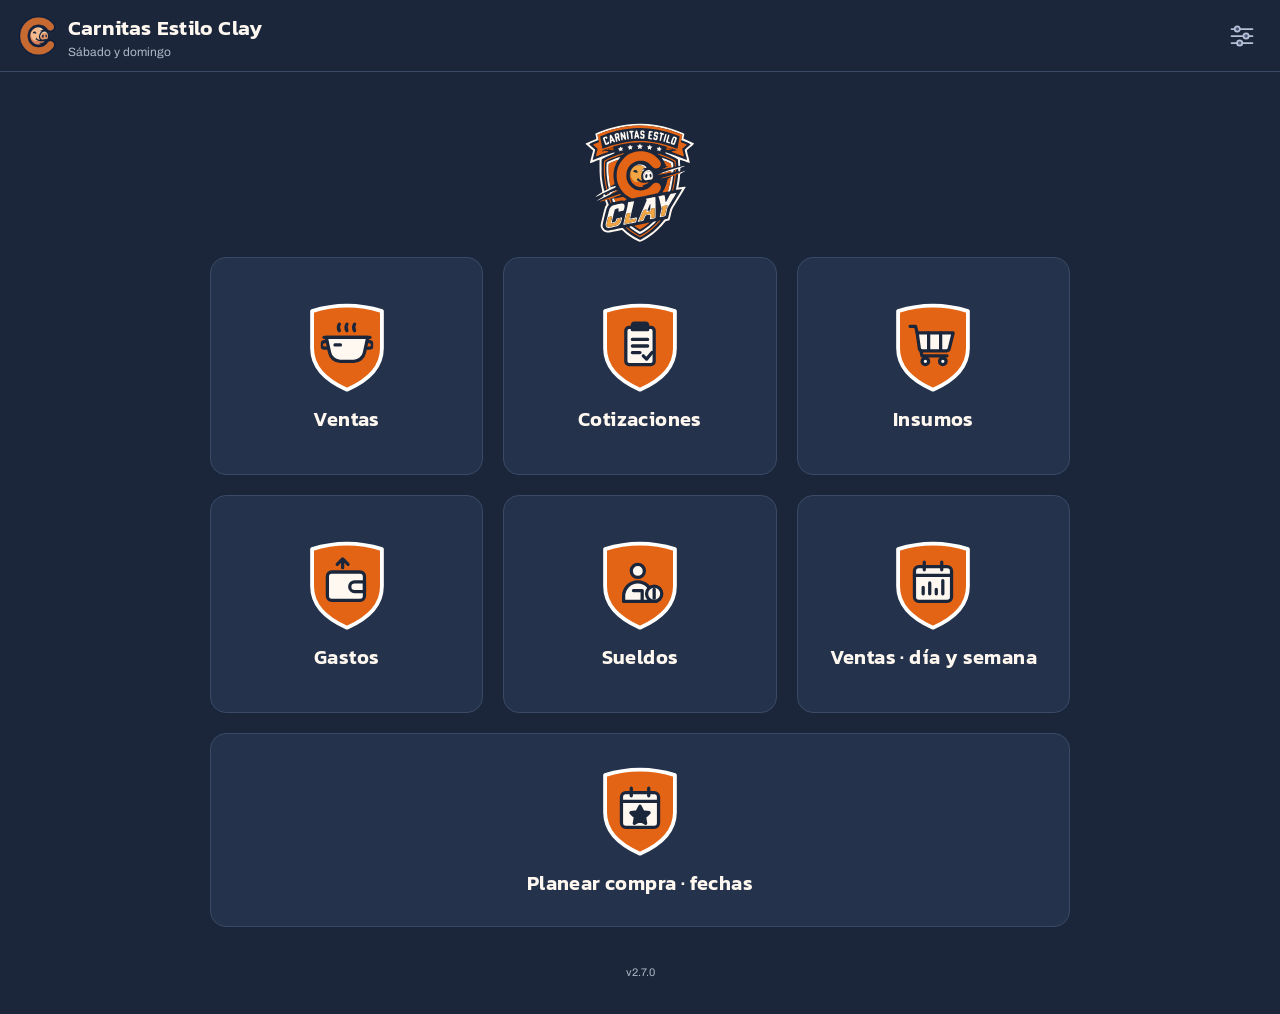
<file: index.html>
<!DOCTYPE html>
<html lang="es">
<head>
<meta charset="UTF-8">
<meta name="viewport" content="width=device-width, initial-scale=1, maximum-scale=1, user-scalable=no, viewport-fit=cover">
<title>Carnitas Estilo Clay</title>
<link rel="manifest" href="manifest.json">
<link rel="apple-touch-icon" href="icon.png">
<link rel="preconnect" href="https://fonts.googleapis.com">
<link rel="stylesheet" href="https://fonts.googleapis.com/css2?family=Archivo:wght@400;500;600;700&family=Kanit:wght@600&display=swap">
<meta name="apple-mobile-web-app-capable" content="yes">
<meta name="apple-mobile-web-app-status-bar-style" content="black-translucent">
<meta name="theme-color" content="#1B263B">
<link rel="stylesheet" href="icons/icons.css">
<style>
  :root{
    /* Paleta de marca «Cobre y Noche» (Manual de Identidad Carnitas Estilo Clay) */
    --bg:#1B263B; --card:#24324B; --card2:#2C3B57;
    --border:#3A4A66; --accent:#E36414; --accent-light:#F2A541; --accent-dark:#B84A00; --on-accent:#1B263B;
    --text:#FFF8F0; --muted:#AEB8C9; --good:#7FD49B; --bad:#FF8A80;
    --sl:env(safe-area-inset-left,0px); --sr:env(safe-area-inset-right,0px);
    --st:env(safe-area-inset-top,0px); --sbm:env(safe-area-inset-bottom,0px);
  }
  *{box-sizing:border-box;-webkit-tap-highlight-color:transparent}
  body{margin:0;font-family:-apple-system,Segoe UI,Roboto,sans-serif;background:var(--bg);color:var(--text)}
  button{font-family:inherit;cursor:pointer}
  header{background:var(--bg);color:var(--text);padding:calc(12px + var(--st)) calc(16px + var(--sr)) 12px calc(16px + var(--sl));display:flex;align-items:center;gap:10px;position:sticky;top:0;z-index:5;border-bottom:1px solid var(--border)}
  header h1{font-size:clamp(15px,1.8vw,21px);margin:0;font-weight:500}
  header button{background:none;border:none;color:var(--muted);font-size:clamp(18px,2vw,24px)}
  #backbtn{font-size:clamp(20px,2.4vw,26px);padding:0 4px}
  #hspacer{flex:1}
  #app{max-width:1300px;margin:0 auto;padding:clamp(12px,2vw,26px) calc(clamp(12px,2vw,26px) + var(--sr)) clamp(12px,2vw,26px) calc(clamp(12px,2vw,26px) + var(--sl))}
  .navgrid{display:grid;grid-template-columns:1fr 1fr;gap:clamp(12px,1.6vw,20px);max-width:600px;margin:clamp(16px,3vw,40px) auto}
  .navcard{background:var(--card);border:1px solid var(--border);border-radius:16px;padding:clamp(20px,3.4vw,40px) 16px;text-align:center;font-size:clamp(15px,1.8vw,20px);font-weight:500}
  .navcard.wide{grid-column:1/-1;padding:clamp(16px,2.6vw,28px) 16px}
  .navcard .ic{font-size:clamp(26px,3.4vw,42px);display:block;margin-bottom:10px}
  .navcard:active{border-color:var(--accent)}
  .ver{text-align:center;font-size:11px;color:var(--muted);margin-top:8px}

  /* ---------- Captura ---------- */
  .row2{display:flex;gap:clamp(12px,1.6vw,20px);align-items:flex-start}
  .colmain{flex:1;min-width:0}
  .chips{display:grid;grid-template-columns:repeat(5,minmax(0,1fr));gap:clamp(6px,0.8vw,10px);padding:2px 0 clamp(10px,1.4vw,16px)}
  .chip{min-width:0;border:1px solid var(--border);background:transparent;border-radius:20px;padding:clamp(8px,1vw,12px) 6px;font-size:clamp(11px,1.1vw,14px);color:var(--text);white-space:nowrap;text-align:center;overflow:hidden;text-overflow:ellipsis}
  .chip.active{background:var(--accent);color:#FFFFFF;border-color:var(--accent);font-weight:500}
  .lostbtn{display:block;width:100%;background:none;border:1px solid var(--border);color:var(--muted);border-radius:10px;padding:10px 14px;font-size:13px;margin-bottom:14px}
  .grid{display:grid;grid-template-columns:repeat(auto-fill,minmax(100px,1fr));gap:clamp(8px,1.2vw,14px);margin-bottom:clamp(10px,1.6vw,18px)}
  .prod{background:var(--card);border:1px solid var(--border);border-radius:12px;padding:clamp(14px,2vw,22px) 6px;text-align:center;font-size:clamp(14px,1.6vw,18px);font-weight:500}
  .prod .sub{display:block;font-size:clamp(10px,1vw,13px);color:var(--muted);font-weight:400;margin-top:3px}
  .prod:active{border-color:var(--accent)}
  .prod.selected{border:1px solid var(--accent-light)}
  .panel{background:var(--card2);border:1px solid var(--border);border-radius:12px;padding:clamp(14px,2vw,22px);margin-bottom:clamp(10px,1.6vw,18px)}
  .panel h3{font-size:clamp(13px,1.4vw,16px);color:var(--text);margin:0 0 10px;font-weight:500}
  .nota{font-size:11px;color:var(--muted);margin:-4px 0 10px}
  .seg{display:flex;background:var(--bg);border-radius:10px;padding:3px;margin-bottom:10px}
  .seg button{flex:1;border:1px solid transparent;background:transparent;color:var(--muted);border-radius:8px;padding:9px 4px;font-size:13px}
  .seg button.on{background:var(--card);color:var(--text);border-color:var(--border);font-weight:500}
  .qtybtns{display:grid;grid-template-columns:repeat(auto-fill,minmax(64px,1fr));gap:8px}
  .qtybtns button{padding:clamp(10px,1.4vw,14px) 4px;border:1px solid var(--border);background:transparent;color:var(--text);border-radius:8px;font-size:clamp(12px,1.2vw,15px)}
  .qtybtns button small{display:block;color:var(--accent-light);font-size:12px;font-weight:500;margin-top:3px}
  .qtybtns button.sel small{color:#fff}
  .qtybtns button.sel{background:var(--accent);color:#FFFFFF;border-color:var(--accent);font-weight:500}
  input[type=number],input[type=date],input[type=text],input[type=url],input[type=password],select{width:100%;padding:11px;border:1px solid var(--border);border-radius:8px;font-size:16px;background:var(--bg);color:var(--text);font-family:inherit}
  input:focus,select:focus{outline:none;border-color:var(--accent)}
  input::placeholder{color:#7D8AA3}
  .addbtn{width:100%;padding:clamp(11px,1.4vw,15px);background:var(--accent);color:#FFFFFF;border:none;border-radius:8px;font-size:clamp(14px,1.3vw,16px);font-weight:500;margin-top:10px}
  .addbtn.alt{background:var(--card);border:1px solid var(--border)}

  /* Ticket: columna lateral en horizontal / tablet */
  #ticket{flex:0 0 clamp(230px,26vw,360px);background:var(--card2);border:1px solid var(--border);border-radius:12px;padding:clamp(12px,1.8vw,20px);position:sticky;top:calc(76px + var(--st))}
  #ticket h3{font-size:clamp(13px,1.4vw,16px);color:var(--accent-light);margin:0 0 6px;font-weight:500}
  .tkbar{display:none}
  .items{max-height:40vh;overflow-y:auto;font-size:clamp(12px,1.2vw,15px);color:var(--muted);margin-bottom:4px}
  .tkline{display:flex;align-items:center;gap:6px;padding:3px 0}
  .tkline .lbl{flex:1;min-width:0}
  .tkline .x{flex:0 0 34px;height:34px;border:1px solid var(--border);background:transparent;color:var(--muted);border-radius:8px;font-size:14px}
  .tkline .x:active{border-color:var(--bad);color:var(--bad)}
  .tktotal{display:flex;justify-content:space-between;font-weight:500;font-size:clamp(17px,1.8vw,21px);margin-bottom:10px;padding-top:8px;border-top:1px solid var(--border)}
  #cobrar{width:100%;padding:clamp(13px,1.8vw,18px);background:var(--accent);color:#FFFFFF;border:none;border-radius:8px;font-size:clamp(15px,1.5vw,18px);font-weight:500}

  /* Vertical: ticket como barra fija abajo, se despliega al tocarla */
  @media (max-width:760px){
    .row2{display:block}
    #view-ventas{padding-bottom:calc(84px + var(--sbm))}
    #ticket{position:fixed;left:0;right:0;bottom:0;top:auto;z-index:8;border-radius:16px 16px 0 0;border-bottom:none;padding:10px calc(14px + var(--sr)) calc(10px + var(--sbm)) calc(14px + var(--sl))}
    #ticket h3,#ticket .tktotal,#cobrarSide,#cuentaSide{display:none}
    .chips{grid-template-columns:repeat(3,minmax(0,1fr))}
    #ticket .tkdetail{display:none;padding-bottom:6px}
    #ticket.open .tkdetail{display:block;margin-top:8px;border-top:1px solid var(--border);padding-top:6px}
    .items{max-height:38vh}
    .tkbar{display:flex;align-items:center;gap:12px}
    .tkbar .sum{flex:1;min-width:0;background:none;border:none;color:var(--text);text-align:left;padding:0}
    .tkbar .sum small{display:block;color:var(--muted);font-size:12px}
    .tkbar .sum b{font-size:19px;font-weight:500}
    .tkbar #cobrar{width:auto;padding:12px 26px}
    .tkbar .bank{border:1px solid var(--border);background:transparent;border-radius:8px;padding:10px 12px;font-size:17px;color:var(--text)}
  }

  /* ---------- Formularios ---------- */
  .formcard{background:var(--card);border:1px solid var(--border);border-radius:12px;padding:16px;max-width:420px}
  .formcard label{font-size:12px;color:var(--muted);display:block;margin:10px 0 4px}
  .listcard{background:var(--card2);border:1px solid var(--border);border-radius:12px;padding:14px 16px;margin-top:16px;max-width:420px}
  .listcard h3{font-size:13px;color:var(--accent-light);margin:0 0 8px;font-weight:500}
  .rowline{display:flex;justify-content:space-between;gap:8px;font-size:clamp(13px,1.3vw,15px);padding:6px 0}
  @media (min-width:761px){ .formwrap{display:flex;gap:16px;align-items:flex-start} .formwrap .listcard{margin-top:0;flex:1} }

  /* ---------- Hojas modales ---------- */
  .overlay{position:fixed;inset:0;background:rgba(0,0,0,.6);display:flex;align-items:flex-end;z-index:20}
  .sheet{background:var(--card2);width:100%;max-width:520px;margin:0 auto;border-radius:16px 16px 0 0;padding:18px calc(18px + var(--sr)) calc(18px + var(--sbm)) calc(18px + var(--sl));max-height:88vh;overflow-y:auto;border:1px solid var(--border);border-bottom:none}
  .sheet.wide{max-width:760px}
  .sheet h2{font-size:16px;margin:0 0 12px;font-weight:500}
  .sheetcols{display:block}
  @media (min-width:640px) and (orientation:landscape){ .sheetcols{display:flex;gap:18px} .sheetcols>div{flex:1;min-width:0} }
  .payopt{display:block;width:100%;padding:13px;margin-bottom:8px;border:1px solid var(--border);border-radius:8px;background:transparent;color:var(--text);font-size:15px;text-align:left}
  .payopt:active{border-color:var(--accent)}
  label{font-size:12px;color:var(--muted);display:block;margin:10px 0 4px}
  .catgrid{display:grid;grid-template-columns:repeat(3,minmax(0,1fr));gap:6px}
  .hint{font-size:11px;color:var(--muted);margin:5px 0 0}
  .status{display:flex;align-items:center;gap:8px;background:var(--bg);border-radius:8px;padding:10px;font-size:13px}
  .dot{width:9px;height:9px;border-radius:50%;background:var(--muted);flex:0 0 9px}
  .dot.ok{background:var(--good)} .dot.bad{background:var(--bad)}

  /* ---------- Cobro y cuenta ---------- */
  .paysel{display:grid;grid-template-columns:repeat(3,minmax(0,1fr));gap:6px}
  .paysel button{border:1px solid var(--border);background:transparent;color:var(--text);border-radius:8px;padding:12px 4px;font-size:14px}
  .paysel button.on{background:var(--accent);border-color:var(--accent);font-weight:500}
  .bills{display:grid;grid-template-columns:repeat(4,minmax(0,1fr));gap:6px;margin-bottom:8px}
  .bills button{border:1px solid var(--border);background:transparent;color:var(--text);border-radius:8px;padding:12px 2px;font-size:14px}
  .bills button.on{border-color:var(--accent-light);background:var(--card)}
  .cambio{background:var(--bg);border:1px solid var(--good);border-radius:10px;padding:10px;text-align:center;margin-top:10px}
  .cambio.falta{border-color:var(--bad)}
  .cambio small{display:block;color:var(--muted);font-size:12px}
  .cambio b{font-size:28px;font-weight:500;color:var(--good)}
  .cambio.falta b{color:var(--bad)}
  .dato{margin-bottom:12px}
  .dato small{display:block;font-size:12px;color:var(--muted)}
  .dato b{font-size:18px;font-weight:500;overflow-wrap:break-word}
  .dato.big{background:var(--bg);border:1px solid var(--border);border-radius:10px;padding:12px 14px}
  .dato.big b{font-size:clamp(24px,5.5vw,34px);letter-spacing:1px;white-space:nowrap}
  .cta{display:grid;gap:0 18px}
  @media (min-width:640px) and (orientation:landscape){ .cta{grid-template-columns:1fr 1fr} .cta .dato.big{grid-column:1/-1} #cobroDetalle .dato.big b{font-size:24px;letter-spacing:.5px} #cobroDetalle .dato b{font-size:16px} }

  /* ---------- Avisos ---------- */
  .badge{position:fixed;top:calc(62px + var(--st));right:calc(12px + var(--sr));background:var(--accent-dark);color:#FFFFFF;font-size:12px;padding:6px 11px;border-radius:12px;z-index:6;border:none}
  #toast{position:fixed;left:50%;top:calc(70px + var(--st));transform:translateX(-50%);background:#141D2E;border:1px solid var(--border);color:var(--text);padding:10px 16px;border-radius:10px;font-size:14px;z-index:40;max-width:90vw;text-align:center;opacity:0;pointer-events:none;transition:opacity .2s}
  #toast.show{opacity:1}
  #toast.err{border-color:var(--bad)}
  .hidden{display:none !important}
  @media (max-height:520px) and (orientation:landscape){
    header{padding-top:calc(8px + var(--st));padding-bottom:8px}
    #hsub{display:none}
    .prod{padding:10px 4px;font-size:14px}
    .prod .sub{display:none}
    .chip{padding:7px 4px}
    .lostbtn{padding:8px;margin-bottom:10px}
    #ticket{top:calc(56px + var(--st))}
    .items{max-height:34vh}
  }
  .hsvg{max-height:170px}

  /* ---------- Venta del día ---------- */
  .dbar{display:flex;align-items:center;gap:8px;flex-wrap:wrap;margin-bottom:12px}
  .dbar .nav{background:none;border:1px solid var(--border);color:var(--text);border-radius:8px;width:40px;height:38px;font-size:18px}
  .dbar .fecha{font-size:16px;font-weight:500;flex:1;min-width:150px;text-align:center}
  .dchips{display:flex;gap:6px}
  .dchip{position:relative;border:1px solid var(--border);border-radius:16px;padding:7px 13px;font-size:13px;color:var(--muted);background:none;overflow:hidden}
  .dchip.on{background:var(--accent);border-color:var(--accent);color:#fff}
  .dchip input{position:absolute;inset:0;opacity:0;width:100%;height:100%;padding:0;border:none}
  .kpis{display:grid;grid-template-columns:repeat(4,minmax(0,1fr));gap:10px;margin-bottom:10px}
  .kpi{background:var(--card);border:1px solid var(--border);border-radius:12px;padding:12px}
  .kpi.main{border-top:3px solid var(--accent)}
  .kpi p{margin:0}
  .kpi .l{font-size:11px;color:var(--muted)}
  .kpi .v{font-size:clamp(19px,2.4vw,26px);font-weight:500;margin-top:3px}
  .kpi .d{font-size:11px;margin-top:2px;color:var(--muted)}
  .kpi .d.up{color:var(--good)} .kpi .d.down{color:var(--bad)}
  .dgrid{display:grid;grid-template-columns:1.3fr 1fr 1fr;gap:10px}
  .dcard{background:var(--card);border:1px solid var(--border);border-radius:12px;padding:12px;min-width:0}
  .dcard h4{font-size:12px;color:var(--muted);font-weight:400;margin:0 0 10px}
  .brow{display:flex;align-items:center;gap:8px;font-size:12px;margin-bottom:7px}
  .brow .n{width:74px;color:var(--muted);white-space:nowrap;overflow:hidden;text-overflow:ellipsis}
  .brow .b{flex:1;height:8px;background:var(--bg);border-radius:4px;overflow:hidden}
  .brow .b i{display:block;height:100%;background:var(--accent);border-radius:4px}
  .brow .val{width:62px;text-align:right}
  .paybar{display:flex;height:10px;border-radius:5px;overflow:hidden;gap:2px;margin-bottom:8px;background:var(--bg)}
  .wf{max-height:190px}
  .kpis.sem{grid-template-columns:repeat(5,minmax(0,1fr))}
  .kpis.sem .kpi .v{font-size:clamp(17px,2.2vw,24px)}
  .aviso{background:var(--card);border:1px solid var(--bad);border-radius:12px;padding:10px 12px;font-size:12px;margin-bottom:10px}
  .aviso b{color:var(--bad);font-weight:500}
  .msg{background:var(--card);border:1px solid var(--border);border-radius:12px;padding:22px;text-align:center;color:var(--muted);font-size:14px}
  /* Clientes perdidos (v2.7) */
  .perd{background:var(--card);border:1px solid var(--border);border-left:3px solid var(--bad);border-radius:12px;padding:12px;margin-bottom:10px}
  .perd h4{font-size:12px;color:var(--muted);font-weight:400;margin:0 0 8px;display:flex;justify-content:space-between;gap:8px}
  .perd h4 small{font-size:11px}
  .perd .pk{display:grid;grid-template-columns:repeat(3,minmax(0,1fr));gap:8px}
  .perd .pk p{margin:0}
  .perd .pk .l{font-size:11px;color:var(--muted)}
  .perd .pk .v{font-size:clamp(18px,2.2vw,24px);font-weight:500;margin-top:2px}
  .perd .pk .v.bad{color:var(--bad)}
  .perd .pk .d{font-size:11px;color:var(--muted);margin-top:2px}
  .perd .dem{display:flex;height:10px;border-radius:5px;overflow:hidden;gap:2px;margin:12px 0 4px;background:var(--bg)}
  .perd .dem .a{background:var(--accent)} .perd .dem .p{background:var(--bad)}
  .perd .leg{display:flex;justify-content:space-between;font-size:11px;color:var(--muted)}
  .perd .cols{display:grid;grid-template-columns:1fr 1fr;gap:14px;margin-top:12px}
  .perd .cols h5{font-size:11px;color:var(--muted);font-weight:400;margin:0 0 6px}
  .perd .brow .b i{background:var(--bad)}
  .perd .brow .val{width:74px}
  @media (max-width:760px){
    .kpis{grid-template-columns:repeat(3,minmax(0,1fr))}
    .kpis .kpi.main{grid-column:1/-1;text-align:center}
    .dgrid{grid-template-columns:1fr}
    .kpis.sem{grid-template-columns:repeat(2,minmax(0,1fr))}
    #barSem .fecha{font-size:14px;min-width:0}
    #barSem .dchips{width:100%;justify-content:center}
    .perd .cols{grid-template-columns:1fr}
  }

  /* ---------- Marca Carnitas Estilo Clay (paleta Cobre y Noche) ---------- */
  body{font-family:"Archivo",-apple-system,Segoe UI,Roboto,sans-serif}
  header h1{font-family:"Kanit",sans-serif;font-weight:600;letter-spacing:.01em}
  header .brandiso{width:clamp(34px,3.4vw,42px);height:clamp(34px,3.4vw,42px);flex:none}
  .chip.active,.qtybtns button.sel,.addbtn,#cobrar,.dchip.on,.paysel button.on{color:var(--on-accent);font-weight:700}
  .qtybtns button.sel small{color:var(--on-accent)}
  .addbtn.alt{color:var(--text)}
  #cobrar,#cobrarSide{font-family:"Kanit",sans-serif;font-weight:600;letter-spacing:.04em;text-transform:uppercase}
  .brandhero{display:flex;justify-content:center;margin:clamp(8px,2vw,24px) auto 0}
  .brandhero svg{width:clamp(120px,16vw,170px);height:auto}
  .navcard{font-family:"Kanit",sans-serif;font-weight:600;letter-spacing:.02em}
  @media (orientation:landscape){ .navgrid{grid-template-columns:repeat(3,1fr);max-width:860px} }
  @media (orientation:landscape) and (max-height:900px){ .brandhero svg{width:clamp(80px,9vw,112px)} .brandhero+.navgrid{margin-top:14px} }

  /* ---------- Cotizaciones ---------- */
  .cottabs{display:flex;gap:8px;margin-bottom:clamp(10px,1.4vw,16px);align-items:center}
  .cottabs button{border:1px solid var(--border);background:transparent;color:var(--muted);border-radius:20px;padding:8px 16px;font-size:14px}
  .cottabs button.on{background:var(--card);color:var(--text);border-color:var(--accent-light);font-weight:600}
  .cottabs .nueva{margin-left:auto;background:var(--accent);border-color:var(--accent);color:var(--on-accent);font-weight:700}
  .ckpis{display:grid;grid-template-columns:repeat(4,1fr);gap:10px;margin-bottom:12px}
  .ckpi{background:var(--card);border:1px solid var(--border);border-radius:12px;padding:12px 14px}
  .ckpi small,.ckpi span{display:block;font-size:12px;color:var(--muted)}
  .ckpi b{font-family:"Kanit",sans-serif;font-weight:600;font-size:clamp(20px,2.2vw,26px)}
  .cotlist{background:var(--card);border:1px solid var(--border);border-radius:12px;overflow:hidden}
  .crow{display:grid;grid-template-columns:110px 1.4fr 70px 50px 90px 110px 1.3fr;gap:10px;align-items:center;padding:11px 14px;border-bottom:1px solid var(--border);font-size:14px;font-variant-numeric:tabular-nums;cursor:pointer}
  .crow:last-child{border-bottom:0}
  .crow:active{background:var(--card2)}
  .crow.h{font-size:11px;letter-spacing:.07em;text-transform:uppercase;color:var(--muted);font-weight:700;background:var(--card2);cursor:default}
  .crow .fo{font-family:"Kanit",sans-serif;font-weight:600;letter-spacing:.03em}
  .crow .nx{color:var(--muted);font-size:13px}
  .crow .nx.warn{color:var(--accent-light);font-weight:600}
  .cotvacio{padding:24px;text-align:center;color:var(--muted);font-size:14px}
  .cest{font-size:11px;font-weight:700;letter-spacing:.06em;text-transform:uppercase;padding:3px 9px;border-radius:999px;background:var(--border);color:var(--text);white-space:nowrap;text-align:center;width:fit-content}
  .cest.e-Enviada{background:var(--accent-light);color:var(--on-accent)}
  .cest.e-Vencida{background:transparent;border:1px solid var(--muted);color:var(--muted)}
  .cest.e-Confirmada,.cest.e-Liquidada{background:var(--good);color:#12351F}
  .cest.e-Convertida{background:var(--accent);color:var(--on-accent)}
  .cest.e-Rechazada{background:var(--bad);color:#3B0D0A}
  .cest.e-Revisar{background:transparent;border:1px solid var(--accent-light);color:var(--accent-light)}
  .cotwrap{display:flex;gap:clamp(12px,1.6vw,20px);align-items:flex-start}
  .cotmain{flex:1;min-width:0;display:grid;grid-template-columns:1fr 1fr;gap:clamp(10px,1.4vw,16px)}
  .cotmain .formcard{max-width:none;margin:0}
  .cotmain h3,.cotside h3{font-family:"Kanit",sans-serif;font-weight:600;font-size:clamp(14px,1.4vw,17px);margin:0 0 2px;color:var(--text)}
  .ocas{display:flex;flex-wrap:wrap;gap:6px}
  .ocas button{border:1px solid var(--border);background:transparent;color:var(--text);border-radius:16px;padding:7px 12px;font-size:13px}
  .ocas button.on{background:var(--accent);border-color:var(--accent);color:var(--on-accent);font-weight:700}
  .ctwo{display:grid;grid-template-columns:1fr 1fr;gap:10px}
  .formcard .xt{display:flex;align-items:center;gap:10px;padding:9px 0;border-bottom:1px solid var(--border);font-size:14px;margin:0;color:var(--text)}
  .formcard .xt:last-of-type{border-bottom:0}
  .xt input{width:20px;height:20px;accent-color:var(--accent);flex:none;margin:0}
  .xt .fix{color:var(--muted);font-size:12px;margin-left:auto}
  .cazo{margin-top:10px;padding:10px 12px;border-radius:10px;border:1px dashed var(--border);font-size:13px;color:var(--muted)}
  .cazo.on{border-style:solid;border-color:var(--accent-light);color:var(--text)}
  .zonawarn{margin-top:8px;font-size:12px;color:var(--accent-light)}
  .cotside{flex:0 0 clamp(250px,28vw,370px);background:var(--card2);border:1px solid var(--border);border-radius:12px;padding:clamp(12px,1.8vw,20px);position:sticky;top:calc(76px + var(--st));display:flex;flex-direction:column;gap:8px}
  .cfolio{display:flex;justify-content:space-between;align-items:center;gap:8px;font-family:"Kanit",sans-serif;font-weight:600;letter-spacing:.04em}
  .crl{display:flex;justify-content:space-between;gap:8px;font-size:14px;font-variant-numeric:tabular-nums;color:var(--muted)}
  .crl b{color:var(--text);font-weight:600}
  .crl.big{font-size:clamp(18px,1.9vw,22px);color:var(--text);padding-top:6px;border-top:1px solid var(--border)}
  .crl.big b{font-family:"Kanit",sans-serif;font-weight:600}
  .priv{margin-top:4px;padding:10px 12px;border-radius:10px;background:var(--bg);border:1px solid var(--border);display:flex;flex-direction:column;gap:6px}
  .priv small{font-size:11px;letter-spacing:.08em;text-transform:uppercase;color:var(--muted);font-weight:700}
  .mbar{position:relative;height:8px;border-radius:4px;background:var(--border)}
  .mbar i{position:absolute;left:0;top:0;bottom:0;border-radius:4px;background:var(--good)}
  .mbar s{position:absolute;top:-3px;bottom:-3px;width:2px;background:var(--text);opacity:.6}
  .cotbtns{display:grid;grid-template-columns:1fr 1.4fr;gap:8px;margin-top:4px}
  .cotbtns button{border-radius:8px;padding:12px;font-size:15px;font-weight:700;border:1px solid var(--border);background:transparent;color:var(--text)}
  .cotbtns button.pri{background:var(--accent);border-color:var(--accent);color:var(--on-accent);font-family:"Kanit",sans-serif;font-weight:600;letter-spacing:.04em;text-transform:uppercase}
  .cotbtns button:disabled{opacity:.45}
  .cotinfo{font-size:12px;color:var(--muted)}
  .cotbar{display:none}
  .msgbox{background:var(--bg);border:1px solid var(--border);border-radius:10px;padding:12px;font-size:14px;white-space:pre-wrap;user-select:text}
  @media (max-width:760px), (orientation:portrait){
    .cotside{position:fixed;left:0;right:0;bottom:0;top:auto;z-index:8;border-radius:16px 16px 0 0;border-bottom:none;padding:10px calc(14px + var(--sr)) calc(10px + var(--sbm)) calc(14px + var(--sl))}
    .cotside>*:not(.cotbar){display:none}
    .cotside.abierto>*{display:flex}
    .cotside.abierto>.crl,.cotside.abierto>.cfolio{display:flex}
    .cotside.abierto>.priv{display:flex}
    .cotside.abierto>.cotbtns{display:grid}
    .cotside.abierto>.seg{display:flex}
    .cotside.abierto>.cotinfo{display:block}
    .cotside.abierto{max-height:82vh;overflow-y:auto}
    .cotbar{display:flex;align-items:center;gap:12px}
    .cotbar .sum{flex:1;min-width:0;background:none;border:none;color:var(--text);text-align:left;padding:0}
    .cotbar .sum small{display:block;color:var(--muted);font-size:12px}
    .cotbar .sum b{font-size:19px;font-weight:600}
    .cotbar .pri{background:var(--accent);border:none;color:var(--on-accent);border-radius:8px;padding:12px 20px;font-family:"Kanit",sans-serif;font-weight:600;letter-spacing:.04em;text-transform:uppercase;font-size:15px}
    #cot-nueva{padding-bottom:84px}
  }
  @media (max-width:760px){
    .cotmain{grid-template-columns:1fr}
    .ckpis{grid-template-columns:1fr 1fr}
    .crow{grid-template-columns:1fr auto;row-gap:2px}
    .crow.h{display:none}
    .crow>*:nth-child(3),.crow>*:nth-child(4),.crow>*:nth-child(5){display:none}
    .crow .cest{grid-column:2;grid-row:1;justify-self:end}
    .crow .nx{text-align:right}
  }

  /* ---------- Íconos propios (icons/icons.svg + icons/icons.css) ----------
     Los tokens del set apuntan a la paleta oficial de la app para no tener dos fuentes de color */
  :root{--clay-orange:var(--accent);--clay-cream:var(--text);--clay-navy:var(--bg);--clay-card:var(--card);--clay-border:var(--border)}
  button.navcard{width:100%;color:var(--text);font-size:clamp(15px,1.8vw,20px)}
  .navcard .icon-badge{margin:0 auto 10px}
  .navcard:focus-visible{outline:3px solid var(--accent);outline-offset:2px}
  @media (min-width:900px){.navcard .icon-badge{width:88px;height:96px}}
  header h1{display:flex;align-items:center;gap:8px}
  #hicon{width:clamp(24px,2.6vw,32px);height:clamp(24px,2.6vw,32px)}
  #hicon.hidden{display:none}
  .cottabs .nueva{display:inline-flex;align-items:center;gap:6px}
  .cottabs .nueva .icon,.paysel button.on .icon{--icon-fill:var(--on-accent);--icon-stroke:var(--text)}
  header .hset{display:flex;align-items:center;justify-content:center;min-width:44px;min-height:44px;padding:0}
  header .hset .icon{width:clamp(24px,2.4vw,28px);height:clamp(24px,2.4vw,28px)}
  .lostbtn,.paysel button{display:inline-flex;align-items:center;justify-content:center;gap:8px}
  #cuentaSide .icon{vertical-align:-6px;margin-right:8px}
  .paysel button{gap:6px}
  .tkbar .bank{display:inline-flex;align-items:center;justify-content:center}
  .icon--inline{width:1.25em;height:1.25em;vertical-align:-.3em;--icon-sw:3.6}

  /* ---------- Asuetos y pronóstico ---------- */
  .asugrid{display:grid;grid-template-columns:1.25fr 1fr;gap:10px}
  .asugrid .asuhist{grid-column:1/-1}
  .tablawrap{overflow-x:auto}
  .ptabla{width:100%;border-collapse:collapse;font-size:13px}
  .ptabla th{font-weight:400;color:var(--muted);font-size:11px;text-align:left;padding:4px 6px;border-bottom:1px solid var(--border)}
  .ptabla td{padding:8px 6px;border-bottom:1px solid var(--border);vertical-align:top}
  .ptabla .num{text-align:right;white-space:nowrap}
  .ptabla small{display:block;color:var(--muted);font-size:10px;margin-top:2px}
  .ptabla tr.asu td{background:rgba(227,100,20,.10)}
  .ptabla td.down{color:var(--bad)} .ptabla td.up{color:var(--good)}
  .mut{color:var(--muted)}
  .asubtns{display:grid;grid-template-columns:1fr 1fr;gap:8px}
  .asubtns .addbtn{margin-top:0;font-size:13px}
  .dcard .sub{font-size:11px;color:var(--accent-light);margin:14px 0 4px;text-transform:uppercase;letter-spacing:.06em}
  .asurow{display:flex;align-items:center;gap:10px;width:100%;background:none;border:0;border-bottom:1px solid var(--border);color:var(--text);padding:9px 2px;text-align:left}
  .asurow .n{flex:1;min-width:0;font-size:14px}
  .asurow .n b{font-weight:500}
  .asurow .n small,.prelista small{display:block;color:var(--muted);font-size:11px;margin-top:2px}
  .asurow .i{font-size:13px;white-space:nowrap}
  .asurow:active{background:var(--card2)}
  .sheet .xt{display:flex;align-items:center;gap:10px;padding:9px 0;font-size:14px;margin:6px 0 0;color:var(--text)}
  .sheet .xt input{width:20px;height:20px;accent-color:var(--accent)}
  .prelista{max-height:46vh;overflow-y:auto}
  .prelista .rowline{border-bottom:1px solid var(--border)}
  .prelista .nuevo{color:var(--accent-light);font-size:12px;white-space:nowrap}
  .prelista .mut{font-size:12px;white-space:nowrap}
  .addbtn.danger{color:var(--bad);border-color:var(--bad)}
  .addbtn:disabled{opacity:.55}
  .nota{background:var(--card);border:1px solid var(--accent-dark);border-left:4px solid var(--accent);border-radius:12px;padding:10px 12px;font-size:12px;margin-bottom:10px}
  .nota b{color:var(--accent-light);font-weight:500}
  @media (max-width:760px), (orientation:portrait){ .asugrid{grid-template-columns:1fr} }
  /* v2.6 · Planear la semana */
  .plantabs{max-width:520px;margin:0 auto 12px}
  .echip{display:inline-flex;align-items:center;gap:3px;border-radius:12px;padding:2px 9px;font-size:11px;font-weight:600;white-space:nowrap;margin:1px 0}
  .echip.baja{background:rgba(255,138,128,.16);color:#FFB3AB;border:1px solid rgba(255,138,128,.45)}
  .echip.sube{background:rgba(127,212,155,.15);color:#A6E8BC;border:1px solid rgba(127,212,155,.45)}
  .echip.conf{background:rgba(174,184,201,.12);color:var(--muted);border:1px solid var(--border)}
  .src{font-size:10px;color:var(--muted);border:1px solid var(--border);border-radius:8px;padding:0 6px;white-space:nowrap}
  .kpi.buy{background:var(--accent);border-color:var(--accent)}
  .kpi.buy .l,.kpi.buy .d,.kpi.buy .v{color:var(--on-accent)}
  .kpi.buy .v{font-weight:700}
  .why{font-size:13px}
  .why .r{display:flex;justify-content:space-between;align-items:baseline;gap:8px;padding:7px 0;border-bottom:1px solid var(--border)}
  .why .r:last-child{border-bottom:0}
  .why .r>span:first-child{color:var(--muted)}
  .why .r small{color:var(--muted);font-size:10.5px}
  .why .r.tot{font-weight:700;color:var(--accent-light)}
  .why .r.tot>span:first-child{color:var(--accent-light)}
  .ptabla tr.sel td{background:rgba(227,100,20,.24);font-weight:600}
  .ptabla tbody tr{cursor:pointer}
  .filtros{display:flex;gap:6px;flex-wrap:wrap;margin:10px 0 2px}
  .filtros .dchip{font-size:12px;padding:5px 11px}
  .asurow .i{text-align:right}
  .asurow .i small{display:block;color:var(--muted);font-size:10.5px;margin-top:2px}
  .nota.revisar{border-color:var(--accent-light)}
  .revrow{display:flex;align-items:center;gap:10px;flex-wrap:wrap;padding:8px 0;border-top:1px solid var(--border);margin-top:8px}
  .revrow .t{flex:1;min-width:160px;font-size:13px}
  .revrow .t small{display:block;color:var(--muted)}
  .revrow .cmp{font-size:13px}
  .revrow .acc{display:flex;gap:6px}
  .mini{border:1px solid var(--border);background:var(--card2);color:var(--text);border-radius:8px;padding:7px 10px;font-size:12px}
  .mini.on{background:var(--accent);border-color:var(--accent);color:var(--on-accent);font-weight:700}
  .b.down,b.down{color:var(--bad)} b.up{color:var(--good)}
  .prelista .rowline>span:last-child{display:flex;gap:6px;align-items:center}
  .dbar .fecha .echip{font-size:10.5px}
  @media (max-width:760px), (orientation:portrait){
    .ptabla .cv,.ptabla .yy{display:none}
    .kpis .kpi.buy{grid-column:auto}
  }
</style>
</head>
<body>
<svg width="0" height="0" style="position:absolute" aria-hidden="true"><defs><g id="crest-g"><path fill-rule="evenodd" style="fill:var(--c0,#1B263B)" d="M343.4 662.1C316.4 648.8 286.6 628.5 265.8 609.2C258.5 602.4 257.4 602.3 236.9 607.4C213.6 613.1 190.2 617.3 182.5 617.2C158.8 617.0 142.0 600.2 142.0 576.9C142.0 570.6 143.8 562.1 152.6 526.5C163.6 481.8 165.0 477.4 169.9 469.2C173.6 463.2 173.7 462.1 170.5 454.0C165.6 441.5 163.7 440.6 149.6 444.4C136.2 448.0 135.8 448.0 134.0 444.6C132.2 441.1 128.4 439.8 123.7 441.0L120.5 441.9L123.2 439.7C124.7 438.5 132.0 433.9 139.5 429.6C147.0 425.2 153.8 420.7 154.6 419.6C156.7 416.6 156.3 412.5 153.7 409.5C150.0 405.1 145.8 405.8 130.0 413.5C122.5 417.2 115.7 420.1 115.0 419.8C114.3 419.6 121.7 414.2 131.3 407.7C144.7 398.9 149.1 395.4 149.6 393.5C150.0 392.0 148.7 383.8 146.6 373.7C137.6 330.5 134.6 299.8 135.2 253.8C135.5 226.9 135.3 223.9 133.8 222.4C130.5 219.0 124.7 220.3 103.5 228.8C92.5 233.3 83.1 236.5 82.7 236.1C82.2 235.6 85.0 223.4 88.9 208.9C100.0 167.0 99.5 169.4 98.4 166.3C97.8 164.5 90.4 157.4 78.5 147.2C68.0 138.2 59.4 130.3 59.2 129.6C59.0 128.9 59.5 127.9 60.2 127.3C61.5 126.3 93.2 112.6 106.3 107.5C113.3 104.7 117.0 101.3 117.0 97.6C117.0 96.5 115.9 91.0 114.6 85.5C113.3 80.0 112.4 75.2 112.7 74.8C114.9 71.0 171.8 49.6 201.7 41.1C310.8 10.3 424.1 12.2 530.2 46.6C559.5 56.1 598.7 71.5 600.3 74.2C601.1 75.4 600.7 78.6 599.2 85.7C598.0 91.1 597.0 96.5 597.0 97.7C597.0 102.2 601.3 104.7 628.2 116.0C647.4 124.1 655.0 127.7 655.0 128.9C655.0 129.8 646.9 137.4 636.9 145.9C617.3 162.7 615.0 165.1 615.0 168.6C615.0 170.4 625.7 211.7 631.7 233.2C632.8 237.0 628.5 236.0 608.7 228.0C578.7 215.8 576.9 216.2 577.7 235.2C578.4 252.1 581.4 256.4 590.6 253.8C592.6 253.3 596.4 252.5 599.1 252.1C607.1 250.8 604.5 253.0 592.5 257.6C586.5 259.9 581.1 262.6 580.3 263.6C579.5 264.6 579.0 268.1 579.0 272.0C579.0 283.6 582.6 285.5 595.9 280.9C600.5 279.3 604.9 278.0 605.7 278.0C609.3 278.0 605.8 280.6 594.0 286.5C586.5 290.3 580.4 294.0 579.5 295.4C578.5 296.9 577.6 302.0 576.9 309.6C576.4 316.2 574.8 329.4 573.3 339.0C571.9 348.6 570.5 358.0 570.3 359.8C569.6 364.4 572.0 367.7 576.7 368.4C579.0 368.8 585.8 368.1 594.0 366.6C608.4 364.0 610.6 364.3 608.0 368.4C607.2 369.7 598.9 383.3 589.6 398.6C571.2 428.9 542.1 476.5 537.2 484.5C534.7 488.5 532.9 494.5 528.1 515.0C520.2 549.1 520.3 548.9 517.7 550.0C516.5 550.5 511.9 551.6 507.5 552.5C498.0 554.5 498.5 554.1 485.2 570.5C459.7 601.8 422.5 633.5 387.5 653.7C375.5 660.7 360.1 668.0 357.7 668.0C356.3 668.0 349.9 665.4 343.4 662.1Z"/><path fill-rule="evenodd" style="fill:var(--c1,#FFF8F0)" d="M342.3 661.6C317.5 649.1 290.3 630.8 270.6 613.4C265.8 609.0 260.9 604.9 259.9 604.1C257.9 602.7 257.7 602.7 223.5 610.3C195.4 616.6 184.7 618.1 177.4 617.0C160.1 614.2 149.2 605.5 143.9 590.3C140.1 579.3 140.9 573.9 152.6 526.5C163.6 481.8 165.3 476.4 170.1 469.2C171.7 466.9 173.0 463.9 173.0 462.6C173.0 460.8 168.9 449.3 165.4 441.4C165.1 440.8 166.9 439.8 169.7 439.0C172.3 438.4 175.0 437.7 175.6 437.5C176.2 437.3 176.8 438.1 176.8 439.3C176.8 440.5 178.9 446.7 181.5 453.2L186.1 464.8L182.5 469.6C175.8 478.4 174.1 483.4 163.3 526.8C151.1 576.1 150.5 580.4 155.3 590.2C160.4 600.6 170.9 607.0 182.8 607.0C190.8 607.0 230.4 598.8 238.1 595.5C241.6 594.0 245.4 592.9 246.5 593.0C250.8 593.5 253.7 593.4 258.2 592.7L262.9 591.9L271.4 599.8C293.4 620.2 320.8 639.0 348.3 652.6L358.1 657.5L368.3 652.1C413.8 627.9 453.3 594.9 482.9 556.5C491.9 544.7 492.2 544.5 501.5 542.6C505.9 541.7 510.0 540.4 510.6 539.7C511.3 539.0 514.4 527.2 517.5 513.5C524.1 485.0 522.7 488.4 537.8 463.5C588.6 379.9 590.5 376.5 585.7 378.3C581.6 379.8 555.9 383.3 555.1 382.5C554.5 381.9 555.0 377.8 556.5 371.4C561.6 349.9 568.0 303.9 566.7 297.5C566.4 295.4 567.2 294.7 573.6 291.5C577.8 289.5 581.0 287.3 581.0 286.5C581.0 285.7 581.8 285.0 582.8 285.0C583.7 285.0 589.0 283.4 594.4 281.5C599.9 279.6 604.9 278.0 605.7 278.0C609.3 278.0 605.8 280.6 594.2 286.4C587.2 289.9 580.7 293.6 579.8 294.7C578.5 296.1 577.8 299.8 577.0 309.1C575.6 325.3 572.4 348.2 570.0 359.4C568.6 365.4 568.3 368.7 569.0 369.5C569.8 370.4 574.3 370.0 588.8 367.4C608.4 364.0 610.6 364.1 608.0 368.4C607.2 369.7 598.9 383.3 589.6 398.6C571.2 428.9 542.1 476.5 537.2 484.5C534.7 488.5 532.9 494.5 528.1 515.0C520.5 547.8 520.3 548.8 518.2 549.9C517.3 550.4 513.1 551.3 509.0 552.0C504.9 552.7 500.5 553.8 499.4 554.4C498.2 555.0 492.3 561.6 486.4 569.0C460.7 600.9 423.0 633.2 387.5 653.7C375.4 660.7 360.1 668.0 357.6 668.0C356.2 668.0 349.4 665.1 342.3 661.6ZM345.5 619.2C322.7 606.1 299.0 588.8 299.0 585.4C299.0 583.9 308.2 581.6 310.9 582.5C312.1 582.8 315.1 584.8 317.7 586.9C324.8 592.4 339.3 602.0 349.0 607.5L357.4 612.3L362.0 609.9C377.3 601.8 401.6 584.0 418.8 568.1C430.0 557.9 430.3 557.7 437.8 555.9C442.9 554.7 445.8 554.5 446.5 555.1C447.8 556.4 422.9 581.0 409.1 591.9C391.9 605.6 361.4 625.0 357.3 625.0C356.3 625.0 351.0 622.4 345.5 619.2ZM178.7 591.0C173.0 589.2 169.0 582.9 169.0 575.8C169.0 570.3 188.4 490.9 191.1 485.3C194.4 478.4 201.5 471.4 208.3 468.1C215.0 464.9 251.6 457.0 259.8 457.0C268.9 457.0 273.0 461.7 273.0 472.2C273.0 478.5 269.1 494.3 267.2 496.2C266.1 497.3 245.2 501.9 241.1 502.0C238.8 502.0 238.8 501.9 239.5 494.2C240.3 484.6 239.5 483.4 232.3 484.5C225.7 485.5 221.4 487.4 219.6 490.2C218.3 492.2 213.1 513.3 205.0 549.4C202.1 562.1 202.7 562.9 212.2 561.0C222.2 559.0 223.7 557.3 227.0 544.4C227.6 542.1 228.8 539.9 229.8 539.5C234.2 537.7 258.5 533.1 259.3 533.9C260.6 535.2 254.4 558.4 251.2 564.3C247.8 570.6 240.3 577.5 233.5 580.6C228.3 583.0 195.7 590.4 186.0 591.5C183.5 591.7 180.2 591.5 178.7 591.0ZM206.5 582.6C218.3 580.2 229.5 577.3 231.9 576.1C242.0 570.9 248.1 562.4 251.6 548.6C253.8 539.6 253.4 539.2 242.9 541.3C233.0 543.3 232.5 543.7 230.5 550.6C227.6 560.6 221.1 565.3 207.7 566.7C197.1 567.8 196.1 564.7 201.0 544.8C204.3 531.5 204.5 529.4 203.0 528.5C201.6 527.7 185.2 531.0 184.1 532.4C182.6 534.3 174.0 572.2 174.0 576.8C174.0 582.2 178.2 587.0 182.7 587.0C184.2 587.0 195.0 585.0 206.5 582.6ZM266.2 573.7C265.4 572.8 266.7 565.6 271.1 547.5C274.4 533.7 280.0 510.1 283.7 495.0C287.4 479.3 290.5 464.2 290.7 459.8C291.0 455.5 291.8 451.6 292.4 451.1C293.6 450.2 319.2 445.0 322.8 445.0C325.7 445.0 325.8 444.4 320.0 468.5C306.9 523.3 303.4 539.0 304.1 540.1C304.7 541.1 308.9 540.5 322.2 537.8C335.3 535.1 339.8 534.5 340.6 535.3C341.9 536.6 337.4 558.1 335.5 559.9C334.9 560.4 319.6 563.8 301.5 567.5C283.4 571.2 268.2 574.4 267.9 574.6C267.5 574.8 266.7 574.4 266.2 573.7ZM300.3 562.9C332.0 556.6 331.6 556.7 332.9 552.7C336.8 540.1 336.3 539.9 315.5 544.2C302.7 546.9 298.8 547.4 298.0 546.5C297.3 545.6 298.0 540.8 300.4 530.9C305.2 510.8 305.3 510.3 304.0 509.5C302.2 508.4 288.1 511.1 285.9 512.9C283.2 515.2 271.4 564.6 273.1 566.6C274.5 568.4 271.2 568.8 300.3 562.9ZM345.4 556.7C344.9 555.4 346.8 550.8 357.3 527.0C381.1 473.2 394.0 442.6 394.0 440.2C394.0 438.7 393.3 436.4 392.4 435.2C390.5 432.5 391.9 430.0 395.4 430.0C396.5 429.9 407.2 428.0 419.0 425.6C435.2 422.3 440.8 421.5 441.6 422.3C443.4 424.1 444.5 536.3 442.8 537.7C441.0 539.2 415.2 544.3 413.3 543.6C412.0 543.0 411.8 541.3 412.2 532.0C412.6 524.5 412.4 520.8 411.6 520.1C410.6 519.3 390.6 522.9 388.2 524.4C387.7 524.7 384.9 530.8 382.0 538.0C379.1 545.2 376.0 551.4 375.1 551.9C373.7 552.7 349.0 558.0 346.8 558.0C346.3 558.0 345.7 557.4 345.4 556.7ZM364.6 549.8C368.1 549.2 371.6 547.9 372.4 547.1C373.2 546.2 375.9 540.3 378.5 534.0C381.0 527.7 384.0 521.8 385.0 520.9C387.0 519.1 414.1 513.4 416.3 514.3C417.4 514.7 417.6 517.1 417.2 525.9C416.8 535.7 416.9 537.0 418.5 537.6C420.8 538.5 436.7 535.1 438.1 533.3C439.6 531.6 438.5 484.1 437.0 482.6C435.8 481.4 422.2 483.9 420.4 485.8C419.6 486.6 419.0 489.2 419.0 492.1C419.0 499.1 417.6 500.1 403.6 502.9C389.7 505.8 389.1 505.5 392.3 497.3C394.8 490.6 394.0 489.8 386.2 491.5C376.3 493.7 378.9 489.7 361.9 528.9C357.0 540.1 353.3 549.7 353.6 550.1C354.3 551.3 357.1 551.2 364.6 549.8ZM466.0 530.9C466.0 529.7 468.3 519.1 471.0 507.3L476.1 485.9L473.6 475.2C472.2 469.3 469.3 456.5 467.1 446.8C464.9 437.1 462.0 426.9 460.6 424.1C458.7 420.4 458.4 419.0 459.3 418.2C460.5 417.3 486.5 412.0 490.1 412.0C492.9 412.0 493.7 414.8 495.5 430.5C497.5 448.1 497.9 450.0 499.5 450.0C500.2 450.0 505.8 440.4 511.9 428.6C518.0 416.9 523.8 406.6 524.8 405.8C526.9 403.9 555.8 398.4 557.0 399.6C557.5 400.1 546.7 418.7 532.8 441.5L507.7 482.5L502.9 503.9C500.3 515.6 497.6 525.9 496.8 526.6C495.5 527.9 472.9 533.0 468.4 533.0C466.6 533.0 466.0 532.4 466.0 530.9ZM484.2 525.5C488.2 524.6 492.1 523.4 492.7 522.7C493.4 522.0 495.9 512.7 498.3 501.9C501.8 486.2 503.4 481.0 506.3 475.6C511.0 467.2 510.7 467.1 494.8 470.1C479.5 473.1 478.4 473.9 479.8 480.6C480.4 483.4 480.7 486.5 480.5 487.6C473.7 517.2 472.0 525.3 472.5 526.0C473.3 527.4 475.7 527.2 484.2 525.5ZM411.7 495.4C413.7 494.1 414.0 493.1 414.0 486.7C414.0 482.8 414.3 475.1 414.7 469.8C415.7 454.6 413.7 456.2 405.1 477.9C401.2 487.8 398.0 496.4 398.0 497.1C398.0 498.7 408.6 497.5 411.7 495.4ZM209.6 447.8C207.2 444.4 203.7 432.9 204.7 431.9C205.1 431.5 208.1 430.8 211.1 430.4C216.6 429.8 216.8 429.8 216.8 432.1C216.8 435.6 220.9 445.8 222.7 446.8C223.7 447.4 222.5 448.0 218.4 448.8C211.0 450.3 211.4 450.4 209.6 447.8ZM123.2 439.7C124.7 438.5 132.1 433.9 139.7 429.5C158.3 418.6 157.7 419.2 156.1 414.0C154.6 408.9 155.7 407.3 161.3 406.3C164.7 405.8 165.0 406.0 166.4 409.4C167.2 411.4 168.4 413.0 169.0 413.0C170.5 413.0 176.1 410.1 178.1 408.3C179.0 407.6 180.1 407.0 180.6 407.1C182.8 407.5 183.9 406.9 184.5 405.1C184.9 403.8 185.7 403.3 186.6 403.7C188.4 404.4 192.0 401.3 192.0 399.0C192.0 398.0 192.6 396.8 193.3 396.2C194.6 395.1 228.2 383.9 228.7 384.4C229.0 384.7 214.8 394.0 211.0 396.0C205.3 398.9 197.9 404.3 198.8 404.9C200.2 405.7 129.2 439.8 123.0 441.3L120.5 441.9L123.2 439.7ZM116.1 418.0C117.6 416.9 125.7 411.5 134.1 405.9C142.6 400.4 149.8 395.2 150.3 394.5C150.7 393.8 149.9 388.5 148.5 382.7C138.4 339.9 134.4 299.1 135.3 249.2C135.7 224.5 135.6 217.8 134.6 217.4C133.9 217.1 122.1 221.4 108.4 226.9C94.7 232.4 83.1 236.5 82.7 236.1C82.2 235.6 84.8 224.0 88.5 210.4C92.1 196.7 96.2 181.3 97.6 176.2C99.0 171.0 99.7 166.4 99.3 165.6C98.9 164.9 90.0 157.0 79.5 148.1C58.2 129.9 57.9 129.6 60.0 127.7C61.3 126.4 83.2 116.9 107.1 107.1C119.3 102.0 118.7 103.3 115.5 89.4C114.0 82.9 112.5 77.0 112.3 76.3C111.5 74.3 117.2 71.5 141.0 62.1C166.5 52.0 181.7 46.8 201.7 41.1C310.8 10.3 424.1 12.2 530.2 46.6C559.4 56.1 598.7 71.5 600.3 74.2C601.1 75.3 600.6 79.3 598.6 88.1C596.0 99.9 596.0 100.4 597.7 102.1C598.7 103.0 612.0 109.1 627.3 115.6C650.0 125.2 655.0 127.7 654.8 129.1C654.6 130.1 645.7 138.4 635.0 147.6C624.3 156.7 615.1 164.9 614.7 165.6C614.3 166.4 617.5 180.3 622.6 199.2C632.0 234.2 632.2 235.3 630.0 235.7C629.2 235.9 617.5 231.6 604.0 226.1C590.6 220.7 579.0 216.5 578.2 216.8C576.9 217.3 577.1 237.3 578.6 246.7C579.1 250.2 576.4 253.0 572.4 253.0C568.8 253.0 568.3 251.1 567.1 233.6C566.5 224.4 565.5 216.0 565.0 215.1C563.2 211.5 525.2 193.0 504.5 185.5C497.2 182.8 493.6 179.0 497.2 177.8C500.8 176.6 546.8 192.0 586.0 207.5C602.1 213.9 615.6 218.8 616.1 218.3C616.5 217.9 613.7 206.0 609.9 192.0C606.1 178.0 603.0 165.4 603.0 164.0C603.0 162.0 606.3 158.7 619.5 147.5C628.5 139.8 636.0 132.8 636.0 131.9C636.0 129.9 587.9 109.5 585.0 110.3C583.3 110.7 583.3 110.4 584.6 105.1C589.9 82.8 590.2 80.8 589.2 79.8C588.6 79.2 580.3 75.6 570.8 71.8C446.7 22.4 326.1 16.1 199.0 52.5C174.2 59.6 125.6 78.0 124.6 80.6C124.3 81.5 124.7 85.0 125.6 88.3C130.0 105.2 130.9 110.8 129.1 110.3C128.1 110.1 119.3 113.2 109.4 117.3C99.6 121.5 88.5 126.0 84.7 127.5C81.0 129.0 78.0 130.7 78.0 131.4C78.0 132.9 82.4 137.1 98.2 150.4C107.4 158.1 111.0 161.8 111.0 163.3C111.0 164.5 108.1 176.7 104.5 190.3C97.8 215.7 97.2 219.0 99.1 219.0C99.7 219.0 112.4 214.1 127.3 208.1C158.8 195.5 171.8 190.8 196.0 183.4C214.3 177.7 216.5 177.3 217.6 179.1C218.9 181.2 214.4 183.9 199.5 189.8C181.6 196.9 151.3 211.9 148.5 215.0C146.6 217.1 146.5 218.6 146.5 261.9C146.5 302.7 146.7 308.0 148.8 323.5C152.4 350.9 158.9 382.6 161.6 386.8C163.0 388.9 163.2 389.0 166.3 387.4C168.1 386.5 170.5 384.9 171.6 383.8C172.8 382.8 174.3 382.0 175.0 382.2C175.7 382.4 176.8 381.6 177.4 380.4C178.0 379.3 179.1 378.5 179.8 378.8C183.3 379.9 188.3 373.3 186.0 370.6C182.8 366.7 175.8 320.0 173.9 290.0C172.7 270.2 173.4 236.0 175.1 232.8C177.8 227.8 245.1 200.1 248.9 202.5C249.5 202.8 247.0 206.7 243.4 211.2C237.9 218.0 236.3 219.3 233.7 219.5C227.2 219.9 190.0 235.9 186.9 239.6C183.7 243.4 184.6 287.4 188.6 323.0C190.3 338.3 194.7 361.9 196.1 363.6C196.8 364.4 196.0 365.5 193.5 367.0C189.8 369.3 189.0 371.0 191.5 371.0C192.4 371.0 199.4 368.7 207.1 365.9C217.8 362.0 221.4 361.1 222.4 361.9C224.4 363.6 225.0 366.7 223.6 368.4C223.0 369.2 209.0 376.2 192.5 383.8C176.0 391.5 152.2 402.8 139.6 408.9C117.7 419.5 110.1 422.4 116.1 418.0ZM510.7 390.8C514.3 386.5 527.1 321.5 525.6 315.4C525.1 313.5 525.6 312.8 527.9 311.6C529.5 310.7 531.0 309.4 531.3 308.7C531.7 307.5 539.0 305.7 539.0 306.7C539.0 314.4 532.1 354.9 527.4 374.8C523.9 389.6 523.5 390.2 514.5 391.6C510.1 392.2 509.7 392.1 510.7 390.8ZM373.3 307.7C375.3 286.3 392.9 269.7 408.9 274.0C417.4 276.3 427.8 289.5 429.3 300.0L429.9 303.5L428.5 300.5C427.7 298.9 427.1 296.9 427.0 296.3C426.9 293.6 414.5 282.2 410.5 281.1C398.5 277.8 386.8 284.7 379.9 299.4C378.3 302.7 377.0 306.1 377.0 306.8C377.0 307.4 376.6 308.0 376.0 308.0C375.4 308.0 375.0 309.4 375.0 311.0C375.0 312.6 374.5 314.0 373.9 314.0C373.1 314.0 372.9 312.1 373.3 307.7ZM465.0 294.7C465.0 294.0 487.3 285.3 504.4 279.4C532.1 269.7 585.9 254.2 599.1 252.1C607.1 250.8 604.5 253.0 592.8 257.5C578.9 262.8 579.0 262.7 579.0 271.5C579.0 279.4 578.4 280.4 573.4 281.3C569.1 282.1 568.0 280.6 568.0 274.0C568.0 266.7 567.0 265.8 561.5 267.7C559.1 268.5 556.6 269.7 556.0 270.5C555.4 271.2 554.1 271.6 553.1 271.3C552.2 271.1 550.8 271.5 550.1 272.4C549.4 273.2 548.2 273.6 547.4 273.3C544.5 272.2 541.0 275.8 541.0 279.9C541.0 284.8 540.0 285.6 532.3 286.7C526.2 287.6 526.1 287.6 527.6 285.6C529.4 283.0 529.4 280.1 527.6 279.4C526.8 279.1 517.2 281.3 506.3 284.4C495.4 287.4 482.4 290.8 477.5 291.9C472.6 293.0 467.7 294.1 466.8 294.5C465.8 294.9 465.0 295.0 465.0 294.7ZM362.0 280.9C362.0 280.3 363.8 277.8 366.0 275.2C369.9 270.5 369.9 270.5 376.1 270.5C379.5 270.5 382.4 270.9 382.6 271.5C382.7 272.1 380.8 274.3 378.4 276.4C375.9 278.6 374.2 279.6 374.6 278.7C375.5 276.3 373.3 276.6 368.1 279.5C363.4 282.2 362.0 282.6 362.0 280.9ZM308.0 275.3C308.0 274.8 309.2 272.8 310.6 270.9L313.1 267.5L312.8 270.4C312.5 273.0 308.0 277.6 308.0 275.3ZM382.5 263.1C384.3 260.0 375.8 253.7 365.0 249.9C359.8 248.1 356.4 247.7 347.8 247.7C341.8 247.8 337.0 247.6 337.0 247.4C337.0 247.2 340.0 246.2 343.6 245.0C356.2 241.2 370.2 242.8 381.4 249.4C386.9 252.7 394.7 260.7 393.5 261.9C392.0 263.2 381.7 264.3 382.5 263.1ZM528.5 259.1C529.9 257.7 528.4 241.2 526.7 239.1C525.3 237.4 507.0 228.6 496.1 224.4C490.4 222.2 488.5 221.9 488.2 222.9C487.8 224.2 477.0 209.0 477.0 207.0C477.0 205.6 477.7 205.7 487.1 208.9C505.4 215.1 536.1 229.0 538.7 232.2C539.2 232.9 540.0 238.5 540.3 244.7C541.0 256.6 540.3 259.0 536.1 259.0C535.1 259.0 532.7 259.3 530.9 259.6C528.4 260.1 527.8 260.0 528.5 259.1ZM244.9 171.2C244.8 170.8 244.7 168.7 244.6 166.5C244.5 163.0 244.1 162.3 240.8 160.5C236.6 158.3 235.8 156.0 239.2 156.0C243.4 156.0 246.3 153.7 247.4 149.6C248.9 144.4 250.3 144.1 252.9 148.6C255.0 152.0 255.3 152.2 259.0 151.7C264.2 151.0 264.7 152.1 261.5 156.9C258.9 160.7 258.9 160.9 260.5 164.0C262.9 168.6 261.9 170.5 258.1 168.5C253.9 166.4 251.7 166.6 249.0 169.5C246.6 172.0 245.1 172.7 244.9 171.2ZM465.0 169.5C462.3 166.6 460.1 166.4 455.9 168.5C452.1 170.5 451.1 168.7 453.5 164.0C455.3 160.5 454.9 158.1 452.0 155.5C448.7 152.5 449.4 150.7 453.5 151.4C458.4 152.4 460.6 151.5 462.0 148.0C463.7 143.8 465.7 144.3 466.5 149.0C467.2 153.4 467.9 154.0 472.9 155.5C477.1 156.7 477.9 158.6 474.8 159.5C470.5 160.9 468.8 163.1 469.2 167.4C469.6 172.2 468.2 172.9 465.0 169.5ZM296.2 157.8C296.5 152.7 296.4 152.5 292.8 150.1C288.1 147.0 287.9 145.0 292.3 145.0C296.8 145.0 299.8 142.6 300.6 138.5C301.4 133.9 303.5 134.0 305.8 138.8C307.4 142.3 307.8 142.5 312.2 142.5C318.5 142.5 319.0 143.4 315.0 147.5C311.6 151.0 311.6 151.1 312.8 155.6C314.3 161.2 313.8 162.0 309.9 159.7C305.8 157.4 304.3 157.5 300.4 160.5C296.0 163.9 295.8 163.8 296.2 157.8ZM414.0 160.5C411.2 157.6 409.3 157.4 404.5 159.7C400.1 161.8 399.7 161.3 401.2 155.6C402.4 151.1 402.4 151.0 399.0 147.5C395.0 143.4 395.5 142.5 401.8 142.5C406.2 142.5 406.6 142.3 408.3 138.8C410.6 134.0 412.7 133.9 413.6 138.5C414.4 142.7 417.2 145.0 421.7 145.0C425.9 145.0 426.1 147.4 422.0 149.5C419.3 150.9 416.6 154.2 417.4 155.1C417.6 155.3 418.0 157.2 418.4 159.2C419.2 163.8 417.5 164.3 414.0 160.5ZM347.0 157.1C347.0 156.1 347.5 153.8 348.2 152.0C349.3 148.7 349.2 148.5 345.1 144.8C340.2 140.5 340.5 139.0 346.3 139.0C351.7 139.0 352.7 138.3 354.3 133.5C356.0 128.6 358.5 127.8 359.4 131.7C360.9 137.5 362.6 139.0 368.0 139.0C374.1 139.0 374.6 140.8 369.6 143.9C365.3 146.6 364.8 148.1 366.2 153.5C367.7 159.3 366.9 159.9 362.0 156.6C357.1 153.4 356.8 153.4 352.2 156.5C347.8 159.5 347.0 159.6 347.0 157.1ZM167.6 134.7C166.2 133.7 154.0 101.6 154.0 98.9C154.0 94.2 168.4 87.5 173.5 89.8C176.4 91.1 179.6 97.1 178.7 99.4C177.6 102.1 173.2 102.5 170.6 100.1C167.9 97.6 166.7 97.5 165.0 99.5C163.5 101.4 170.0 122.1 173.1 125.4C174.9 127.3 175.0 127.3 177.0 125.5C178.1 124.5 179.0 122.6 179.0 121.3C179.0 119.7 179.9 118.6 181.6 117.8C185.1 116.2 188.0 119.5 188.0 125.0C188.0 129.6 186.2 131.4 178.5 134.0C171.7 136.3 170.0 136.5 167.6 134.7ZM535.0 134.0C528.4 131.7 525.6 128.7 526.3 124.5C526.6 122.9 529.2 114.8 532.2 106.5C538.8 87.9 539.3 87.4 549.9 90.8C557.2 93.2 560.0 95.6 560.0 99.6C560.0 103.3 549.9 131.3 547.7 133.8C545.2 136.5 542.3 136.5 535.0 134.0ZM193.3 126.8C191.6 124.7 190.7 83.5 192.2 82.2C194.8 80.1 198.5 79.8 200.2 81.7C202.8 84.7 221.0 116.9 221.0 118.5C221.0 119.4 219.8 120.5 218.3 121.1C215.7 122.0 215.2 121.8 211.9 117.9C208.5 113.8 208.1 113.7 204.9 114.6C201.7 115.5 201.5 115.9 201.2 120.3C200.8 126.4 196.0 130.3 193.3 126.8ZM509.1 125.1C504.4 123.7 500.5 121.9 500.3 121.3C499.7 119.6 511.7 80.8 513.0 80.0C513.7 79.6 515.1 79.5 516.1 79.7C520.3 80.8 520.3 82.3 515.1 99.1C509.6 116.9 509.6 117.1 515.8 119.1C522.1 121.1 523.5 123.3 520.4 126.4C518.5 128.3 519.4 128.4 509.1 125.1ZM541.8 125.7C542.4 125.0 544.7 119.3 546.9 113.0C551.0 101.5 551.0 101.5 549.0 99.5C547.4 98.0 546.6 97.8 545.2 98.6C542.8 100.2 535.0 123.0 536.2 125.2C537.2 127.3 540.3 127.6 541.8 125.7ZM488.2 119.0C487.0 118.5 486.0 117.3 486.0 116.3C486.1 112.5 495.9 77.7 497.3 76.3C499.1 74.5 502.7 75.4 503.4 77.8C504.1 79.8 494.6 116.5 492.9 118.6C491.6 120.2 491.4 120.2 488.2 119.0ZM226.3 116.8C225.7 116.1 225.0 114.4 224.8 113.0C224.5 111.6 222.6 102.9 220.5 93.7C216.1 74.4 216.0 74.9 225.1 72.5C237.7 69.1 240.8 71.0 243.5 83.3C244.9 89.8 245.0 91.6 244.0 94.1C242.8 96.9 243.0 97.8 246.0 104.0C249.7 111.7 249.5 114.0 245.0 114.0C242.3 114.0 241.7 113.3 238.5 107.1C234.6 99.3 233.7 98.4 232.1 100.4C231.2 101.5 231.3 103.4 232.5 108.5C233.6 113.6 233.8 115.6 232.9 116.6C231.5 118.3 227.6 118.4 226.3 116.8ZM467.0 113.2L464.7 111.4L468.0 96.9C472.2 78.6 472.2 78.1 468.5 76.0C464.5 73.8 464.1 68.6 468.0 68.3C472.2 67.8 488.2 72.3 489.4 74.2C491.0 76.9 488.9 79.5 485.2 79.5C483.5 79.5 481.7 80.0 481.1 80.5C480.6 81.0 478.6 88.4 476.6 96.8C472.4 115.3 471.5 116.9 467.0 113.2ZM255.5 109.8C253.9 105.4 248.4 69.3 249.2 68.3C249.7 67.7 251.2 66.9 252.7 66.5C256.1 65.7 258.0 67.6 263.0 76.6C268.9 87.4 270.1 86.5 267.9 73.0C267.0 67.5 267.0 65.7 268.0 64.5C269.6 62.6 272.4 62.6 273.9 64.4C275.3 66.1 282.4 104.6 281.6 106.6C281.2 107.7 279.9 108.0 277.3 107.8C273.8 107.5 273.3 107.0 268.4 99.0C261.8 88.2 260.4 87.6 261.5 96.1C262.0 99.6 262.4 104.3 262.4 106.5C262.5 110.3 262.3 110.5 259.2 110.8C257.2 111.0 255.8 110.6 255.5 109.8ZM439.1 108.5C431.4 107.0 429.8 105.3 430.2 99.0C430.5 94.9 430.7 94.5 433.3 94.2C436.6 93.8 439.0 95.5 439.0 98.2C439.0 103.0 444.9 101.3 446.3 96.1C447.3 91.9 446.2 90.5 440.5 89.1C433.7 87.4 432.4 84.8 433.9 75.7C435.9 63.9 438.2 62.0 448.6 63.9C455.3 65.1 459.0 68.3 459.0 72.9C459.0 79.4 453.1 81.1 450.0 75.5C447.6 71.2 443.9 71.4 442.6 75.9C441.7 78.9 441.9 79.5 443.9 81.1C445.2 82.2 447.1 83.0 448.2 83.0C450.9 83.0 453.8 84.7 455.0 87.0C456.1 89.1 454.8 100.0 452.8 105.3C450.9 110.1 449.3 110.5 439.1 108.5ZM204.3 105.8C204.9 104.0 201.8 97.9 200.6 98.3C200.0 98.5 199.6 100.0 199.8 101.6C200.2 105.8 200.8 107.0 202.4 107.0C203.2 107.0 204.0 106.4 204.3 105.8ZM289.2 104.7C287.2 102.3 282.6 64.2 284.0 62.5C285.8 60.3 288.8 60.7 290.3 63.2C291.8 65.7 296.4 98.9 295.9 103.0C295.4 105.9 291.1 107.0 289.2 104.7ZM411.8 104.6C407.5 104.0 403.6 103.0 402.9 102.3C401.4 100.8 405.7 62.2 407.5 60.1C409.4 58.1 424.2 59.6 427.3 62.0C431.0 65.1 428.6 67.5 421.7 67.5C415.5 67.5 414.5 68.1 413.7 72.7C413.0 76.3 414.2 77.7 418.4 78.2C425.3 79.0 424.2 85.2 416.9 86.0C412.8 86.5 412.5 86.7 411.8 90.4C410.8 95.3 411.6 96.2 418.2 97.5C423.9 98.6 426.2 100.9 424.4 103.8C423.0 105.9 421.4 106.1 411.8 104.6ZM310.3 102.8C309.7 102.1 308.7 94.4 308.0 85.6C306.6 69.0 305.9 67.0 301.6 67.0C298.6 67.0 296.7 64.7 297.5 62.1C298.3 59.5 299.1 59.3 310.6 58.5C319.0 57.9 320.8 58.0 321.9 59.3C323.9 61.7 322.3 65.0 318.8 65.7C317.2 66.0 315.6 66.9 315.3 67.6C315.0 68.4 315.5 76.2 316.4 85.1C318.1 102.4 317.9 104.0 313.5 104.0C312.3 104.0 310.8 103.4 310.3 102.8ZM326.0 101.5C325.3 100.7 326.3 94.1 329.3 79.4C333.4 59.0 333.6 58.5 336.4 57.1C341.9 54.5 342.8 56.1 350.4 84.2C353.9 97.0 354.5 100.2 353.4 101.1C351.1 103.0 347.6 101.7 346.2 98.5C343.8 93.0 343.3 92.5 340.1 92.2C336.1 91.8 334.0 93.4 334.0 97.0C334.0 101.1 328.3 104.3 326.0 101.5ZM360.5 99.5C358.8 97.9 358.0 96.0 358.0 93.7C358.0 87.5 362.5 86.0 366.0 91.0C369.6 96.1 374.4 94.2 373.8 87.9C373.5 84.3 372.2 83.4 366.7 82.5C360.3 81.5 359.0 79.3 359.0 69.5C359.0 58.2 360.8 56.0 370.0 56.0C379.6 56.0 383.0 58.5 383.0 65.5C383.0 71.6 378.0 72.9 375.0 67.5C372.1 62.2 367.0 63.4 367.0 69.4C367.0 73.3 368.5 75.0 372.2 75.0C373.8 75.0 376.6 75.6 378.5 76.4C382.7 78.2 383.5 80.7 382.7 90.4C381.9 100.1 379.8 102.0 369.9 102.0C363.8 102.0 362.6 101.7 360.5 99.5ZM234.4 90.1C237.4 86.8 234.3 79.0 230.0 79.0C227.4 79.0 226.2 82.0 227.2 85.7C228.9 92.2 231.2 93.6 234.4 90.1ZM340.8 82.8C342.0 81.3 341.3 76.3 339.8 75.4C338.4 74.5 337.0 76.9 337.0 80.1C337.0 83.9 338.8 85.2 340.8 82.8Z"/><path fill-rule="evenodd" style="fill:var(--c2,#E36414)" d="M346.2 636.5C320.7 622.9 281.0 594.2 281.0 589.4C281.0 585.7 286.7 588.2 296.5 596.1C313.1 609.4 353.3 635.0 357.6 635.0C359.3 635.0 382.3 621.6 393.1 614.3C411.6 601.8 424.0 591.3 444.7 570.4C463.9 551.1 469.0 547.1 469.0 551.4C469.0 555.2 442.5 583.2 425.0 597.9C411.1 609.6 397.3 619.5 382.5 628.5C371.5 635.2 358.7 642.0 357.3 642.0C356.8 642.0 351.9 639.5 346.2 636.5ZM345.2 593.5C332.8 585.8 326.8 581.1 327.3 579.7C327.7 578.5 400.7 563.0 406.0 563.1L409.5 563.1L405.0 567.2C392.9 578.2 361.3 600.0 357.6 600.0C356.4 600.0 350.9 597.1 345.2 593.5ZM196.2 453.8C195.7 453.1 193.8 448.8 192.1 444.3C187.9 433.6 187.4 433.2 180.2 435.7C177.1 436.8 171.8 438.5 168.5 439.4C138.2 447.6 137.0 447.9 137.0 446.2C137.0 445.7 138.2 444.8 139.8 444.1C147.1 440.7 190.7 424.8 222.4 413.9C246.7 405.5 248.4 405.1 250.6 406.5C255.5 409.7 253.9 410.5 211.3 425.5C202.4 428.7 194.9 431.8 194.7 432.4C194.4 433.1 195.8 437.7 197.7 442.8C199.7 447.8 201.0 452.6 200.7 453.5C199.9 455.3 197.6 455.5 196.2 453.8ZM220.9 444.9C220.3 443.7 219.0 440.4 218.0 437.5C215.1 429.2 212.8 430.2 248.5 424.0C266.6 420.8 263.4 420.2 276.9 429.4C284.6 434.7 285.1 436.0 280.2 437.2C278.5 437.7 276.2 439.2 275.1 440.6C273.0 443.2 273.0 443.2 266.6 442.0C259.6 440.7 254.4 441.2 236.8 445.1C225.3 447.6 222.4 447.6 220.9 444.9ZM305.5 426.1C267.8 408.0 241.3 374.5 231.9 333.0C228.7 319.1 228.5 291.4 231.3 278.0C237.1 250.8 249.0 228.7 267.9 209.9C292.9 184.9 321.3 172.6 356.5 171.3C394.8 170.0 427.9 183.0 455.2 210.1C470.8 225.6 475.0 235.9 470.6 248.3C465.8 261.7 448.2 268.9 435.1 262.9C432.1 261.6 426.5 256.7 418.6 248.6C405.4 235.1 399.0 230.8 385.2 226.2C374.1 222.5 350.3 222.3 339.0 225.8C310.7 234.7 290.4 257.0 283.9 286.5C281.8 296.0 282.3 317.8 284.9 327.4C290.5 348.4 306.6 368.2 326.0 378.0C336.9 383.5 343.9 385.2 358.0 385.7C374.9 386.3 383.1 384.8 395.5 378.6C407.1 372.8 414.1 367.2 423.0 356.5C431.4 346.4 437.1 343.0 445.6 343.0C465.8 343.0 478.1 362.1 469.6 380.5C466.5 387.4 457.1 399.1 452.6 401.9C449.8 403.7 319.9 430.1 314.8 430.0C314.1 430.0 309.9 428.2 305.5 426.1ZM180.3 407.2C178.7 406.1 178.2 403.7 179.2 401.8C180.3 399.6 182.3 399.5 184.0 401.5C186.2 404.1 183.1 408.9 180.3 407.2ZM200.0 403.0C201.4 401.9 205.0 399.6 208.0 397.8C211.0 396.1 217.2 392.3 221.7 389.3C230.1 383.8 232.9 383.0 234.9 385.4C237.1 388.0 234.7 389.7 218.1 397.3C201.2 405.1 194.9 407.0 200.0 403.0ZM481.0 396.2C481.0 395.7 483.3 391.5 486.0 386.9C496.8 369.0 503.5 352.0 506.5 335.5C507.4 330.6 508.7 325.4 509.4 324.0C510.9 320.9 523.9 313.5 525.3 314.9C528.1 317.7 514.2 387.8 510.2 391.3C509.3 392.1 503.3 393.7 496.9 394.9C484.3 397.2 481.0 397.5 481.0 396.2ZM534.4 385.6C534.1 384.9 534.6 381.8 535.4 378.9C539.3 365.0 544.8 332.3 546.5 313.0C547.4 303.5 546.3 302.0 540.7 305.0C538.7 306.1 536.2 307.0 535.2 307.0C534.3 307.0 524.3 309.2 513.1 312.0C482.5 319.5 469.3 321.5 475.0 318.0C475.9 317.4 476.6 317.4 476.8 318.0C477.3 319.5 479.0 319.2 479.0 317.7C479.0 316.9 481.3 315.7 484.2 314.8C487.1 314.0 496.9 311.0 506.0 308.2C515.1 305.4 534.9 299.5 550.0 295.0C565.1 290.6 578.3 286.7 579.2 286.4C580.2 286.1 581.0 286.3 581.0 286.9C581.0 288.0 567.5 295.0 565.4 295.0C563.7 295.0 555.2 298.9 554.5 300.0C554.1 300.6 553.2 307.2 552.4 314.8C549.6 341.7 542.0 381.9 538.9 385.6C537.4 387.4 535.1 387.4 534.4 385.6ZM173.8 381.7C171.2 379.1 164.3 343.0 161.5 317.5C157.9 284.3 158.0 226.9 161.7 222.7C163.7 220.4 188.0 208.5 203.9 202.1C229.3 191.7 269.1 179.7 271.2 181.8C273.4 184.0 265.0 188.1 247.4 193.5C213.0 203.8 168.5 222.7 166.5 227.7C166.2 228.7 165.6 240.8 165.3 254.5C164.4 293.6 166.9 322.0 174.6 361.3C178.0 378.2 178.2 380.2 176.8 381.6C175.5 383.0 175.1 383.0 173.8 381.7ZM348.0 365.5C318.7 358.9 298.1 328.7 301.5 297.4C302.3 289.4 303.3 290.3 304.9 300.7C307.6 318.6 316.2 331.2 329.7 337.2C335.7 339.8 349.6 340.3 351.4 337.9C352.4 336.5 352.8 336.5 355.5 338.2C361.3 341.7 370.8 344.0 379.9 344.0C387.4 344.0 391.6 343.3 401.6 340.5C405.2 339.4 404.0 342.9 399.5 346.5C393.9 351.2 385.3 354.9 377.5 356.2C370.7 357.3 368.8 359.4 373.5 360.6C374.9 360.9 376.0 361.8 376.0 362.6C376.0 365.9 358.2 367.8 348.0 365.5ZM195.6 363.2C194.6 361.5 190.0 335.6 188.6 323.0C184.6 287.4 183.7 243.4 186.9 239.6C189.0 237.1 199.1 232.2 215.5 225.6C235.9 217.5 238.8 217.3 234.0 224.1C232.8 225.6 229.7 231.6 227.0 237.2C211.2 270.4 207.4 304.4 215.6 338.9C217.3 346.3 217.7 349.6 217.0 350.5C215.5 352.3 198.1 364.0 197.0 364.0C196.5 364.0 195.9 363.7 195.6 363.2ZM458.3 298.6C457.0 297.1 464.6 294.5 479.1 291.5C483.2 290.6 495.4 287.4 506.3 284.4C526.5 278.7 529.0 278.5 529.0 281.9C529.0 286.2 526.0 287.8 513.0 290.0C501.4 292.0 466.0 298.5 461.5 299.5C460.4 299.8 459.0 299.4 458.3 298.6ZM549.1 282.6C547.7 280.9 548.7 273.5 550.6 271.9C553.3 269.7 555.0 271.7 555.0 276.8C555.0 283.2 552.0 286.1 549.1 282.6ZM481.0 267.7C481.0 267.1 487.8 263.9 496.0 260.6C511.7 254.5 514.8 252.0 506.4 252.3C503.2 252.5 501.5 252.0 501.0 251.0C497.9 245.1 488.0 223.9 488.0 223.0C488.0 221.4 489.6 221.8 501.0 226.5C514.1 231.8 525.2 237.3 526.8 239.2C527.4 240.0 528.3 244.6 528.8 249.4C529.6 257.6 529.5 258.3 527.6 259.6C526.5 260.4 524.8 261.0 523.8 261.0C522.9 261.0 513.0 262.8 501.8 265.0C490.6 267.2 481.4 269.0 481.2 269.0C481.1 269.0 481.0 268.4 481.0 267.7ZM549.6 253.8C548.4 252.1 548.0 248.9 548.0 241.0C548.0 234.7 547.5 229.5 546.7 228.0C544.1 222.7 505.0 205.2 472.8 194.9C462.0 191.5 454.0 187.2 454.0 184.8C454.0 182.4 481.0 190.3 505.0 199.7C519.8 205.5 550.1 220.1 551.9 222.4C553.7 224.6 555.4 252.8 553.8 254.8C552.3 256.5 551.3 256.3 549.6 253.8ZM115.5 198.0C115.2 197.5 117.2 188.5 119.9 178.0C122.7 167.6 124.7 158.4 124.4 157.6C124.1 156.8 118.5 151.7 111.9 146.4C105.3 140.9 100.1 136.0 100.2 135.2C100.4 134.4 107.6 130.8 116.2 127.3C124.8 123.7 132.1 120.1 132.5 119.2C132.8 118.3 132.4 115.4 131.6 112.6C128.4 101.9 124.1 82.0 124.6 80.6C125.6 78.0 174.6 59.5 199.0 52.5C304.9 22.2 405.4 21.5 509.0 50.6C535.4 58.0 587.4 77.2 589.3 80.2C589.9 81.0 588.6 88.3 586.1 98.7C583.8 108.2 582.0 117.0 582.0 118.4C582.0 121.0 581.0 120.5 601.0 128.5C608.8 131.6 613.6 134.1 613.8 135.1C614.0 136.1 609.6 140.3 602.3 146.4C595.8 151.8 590.2 156.8 589.8 157.4C589.4 158.1 591.4 167.3 594.1 177.9C597.5 190.7 598.8 197.6 598.2 198.2C597.5 198.9 593.8 197.9 587.3 195.2C576.6 190.8 553.9 182.2 539.2 177.0C534.0 175.2 530.1 173.2 530.3 172.6C530.7 171.5 550.9 167.3 556.8 167.1C559.4 167.0 560.1 166.6 559.8 165.3C559.4 163.3 546.7 158.7 542.8 159.3C541.0 159.5 540.0 159.2 540.0 158.4C540.0 156.3 534.1 155.0 524.4 155.0L515.2 155.0L511.0 151.0C508.6 148.7 506.3 147.1 505.6 147.3C505.0 147.5 503.9 146.9 503.0 145.9C501.3 143.9 463.8 133.5 443.9 129.5C383.2 117.4 318.0 118.5 256.5 132.6C231.9 138.3 212.5 144.0 210.7 146.2C209.7 147.3 208.7 148.0 208.3 147.6C208.0 147.3 206.9 147.7 205.9 148.6C204.9 149.5 201.3 150.8 197.8 151.6C185.5 154.2 175.0 157.5 175.0 158.7C175.0 159.5 174.0 159.8 172.1 159.4C167.3 158.4 148.0 165.6 148.0 168.4C148.0 171.0 150.8 172.4 153.6 171.1C155.0 170.5 157.4 170.0 159.0 170.0C160.5 170.0 162.0 169.5 162.2 168.8C162.9 166.9 184.2 170.9 183.8 172.8C183.6 173.7 178.2 176.1 169.8 179.1C162.3 181.7 147.4 187.3 136.7 191.4C115.5 199.7 116.4 199.4 115.5 198.0ZM164.3 152.5C213.0 133.7 267.5 120.7 317.5 115.8C334.6 114.2 381.0 114.2 397.5 115.8C447.5 120.9 497.6 132.8 546.4 151.4C558.6 156.0 561.6 156.9 562.5 155.8C563.2 155.1 564.7 148.7 565.9 141.5C567.1 134.3 569.7 120.1 571.7 109.8C573.6 99.5 575.0 90.4 574.7 89.5C574.0 87.9 571.8 86.9 553.0 79.8C484.5 54.1 411.4 41.3 346.0 43.4C278.5 45.7 222.4 56.9 159.1 80.9C149.0 84.8 140.2 88.4 139.7 88.9C138.5 90.1 138.9 93.0 145.6 130.0C149.5 150.9 151.0 157.0 152.5 157.0C152.7 157.0 158.0 155.0 164.3 152.5Z"/><path fill-rule="evenodd" style="fill:var(--c3,#B84A00)" d="M149.2 170.9C146.1 167.7 150.7 163.7 154.8 165.9C155.9 166.5 158.0 167.0 159.4 167.0C163.6 167.0 162.6 169.7 158.2 170.3C156.2 170.6 153.6 171.1 152.5 171.4C151.4 171.8 150.0 171.6 149.2 170.9ZM197.0 163.4C181.1 161.2 175.0 159.8 175.0 158.6C175.0 157.5 185.9 154.1 197.8 151.6C201.3 150.8 204.9 149.5 205.8 148.7C208.4 146.3 209.6 147.8 211.3 155.5C213.7 165.8 213.6 165.8 197.0 163.4ZM501.6 164.1C501.0 163.2 503.5 149.6 504.6 147.9C505.5 146.3 506.7 146.9 511.0 151.0L515.2 155.0L524.4 155.0C534.1 155.0 540.0 156.3 540.0 158.5C540.0 159.8 539.4 159.9 520.0 163.0C506.0 165.2 502.4 165.4 501.6 164.1Z"/><path fill-rule="evenodd" style="fill:var(--c4,#F2A541)" d="M176.9 584.1C174.6 581.8 174.0 580.3 174.0 576.8C174.0 572.2 182.6 534.3 184.1 532.4C185.2 531.0 201.6 527.7 203.0 528.5C204.5 529.4 204.3 531.5 201.0 544.8C196.1 564.7 197.1 567.8 207.7 566.7C221.1 565.3 227.6 560.6 230.5 550.6C232.5 543.7 233.0 543.3 242.9 541.3C253.4 539.2 253.8 539.6 251.6 548.6C248.1 562.4 242.0 570.9 231.9 576.1C227.7 578.2 188.3 587.0 182.7 587.0C180.9 587.0 178.8 585.9 176.9 584.1ZM273.1 566.6C271.4 564.6 283.2 515.2 285.9 512.9C288.1 511.1 302.2 508.4 304.0 509.5C305.3 510.3 305.2 510.8 300.4 530.9C298.0 540.8 297.3 545.6 298.0 546.5C298.8 547.4 302.7 546.9 315.5 544.2C336.3 539.9 336.8 540.1 332.9 552.7C331.6 556.7 332.0 556.6 300.3 562.9C271.2 568.8 274.5 568.4 273.1 566.6ZM353.6 550.1C353.3 549.7 357.0 540.1 361.9 528.9C378.9 489.7 376.3 493.7 386.2 491.5C394.0 489.8 394.8 490.6 392.3 497.3C389.1 505.5 389.7 505.8 403.6 502.9C417.6 500.1 419.0 499.1 419.0 492.1C419.0 489.2 419.6 486.6 420.4 485.8C422.2 483.9 435.8 481.4 437.0 482.6C438.5 484.1 439.6 531.6 438.1 533.3C436.7 535.1 420.8 538.5 418.5 537.6C416.9 537.0 416.8 535.7 417.2 525.9C417.6 517.1 417.4 514.7 416.3 514.3C414.1 513.4 387.0 519.1 385.0 520.9C384.0 521.8 381.0 527.7 378.5 534.0C375.9 540.3 373.2 546.2 372.4 547.1C370.2 549.5 354.8 552.1 353.6 550.1ZM472.5 526.0C472.0 525.3 473.7 517.2 480.5 487.6C480.7 486.5 480.4 483.4 479.8 480.6C478.4 473.9 479.5 473.1 494.8 470.1C510.7 467.1 511.0 467.2 506.3 475.6C503.4 481.0 501.8 486.2 498.3 501.9C495.9 512.7 493.4 522.0 492.7 522.7C491.5 523.9 478.7 527.0 475.0 527.0C474.0 527.0 472.9 526.6 472.5 526.0ZM335.9 339.0C318.5 336.0 306.0 318.6 304.3 295.0C303.6 285.2 305.7 278.6 310.4 275.5C312.0 274.4 313.0 272.9 313.0 271.3C313.0 266.5 317.8 260.6 327.3 253.6C333.8 248.8 337.7 247.8 348.5 247.7C359.8 247.7 367.9 249.9 376.3 255.2C384.8 260.6 384.6 262.0 375.0 266.8C371.5 268.6 368.4 271.1 366.3 274.0C360.1 282.4 360.6 283.5 368.4 279.4C374.7 276.1 376.1 276.6 373.1 280.8C372.0 282.4 369.6 287.3 367.8 291.6C364.8 298.8 364.5 300.4 364.5 310.0C364.5 319.6 364.8 321.1 367.2 325.8C370.5 332.1 369.4 333.2 362.5 330.6C355.9 328.0 351.7 324.9 349.5 320.7C348.4 318.7 347.1 317.0 346.5 317.0C345.7 317.0 342.5 322.9 339.2 330.2C339.0 330.7 340.1 331.0 341.7 331.0C346.2 331.0 353.8 336.8 351.2 338.3C349.5 339.3 340.2 339.8 335.9 339.0ZM423.6 323.0C427.3 318.7 428.0 316.4 428.0 308.8C428.0 303.7 428.3 302.0 429.0 303.0C431.6 307.1 429.3 317.8 424.7 322.4C422.9 324.2 422.5 324.4 423.6 323.0ZM376.5 321.0C375.0 318.0 374.4 309.5 375.8 308.7C376.2 308.4 376.3 310.3 376.2 313.0C375.9 316.0 376.4 318.9 377.4 320.9C378.3 322.6 378.8 324.0 378.6 324.0C378.3 324.0 377.4 322.7 376.5 321.0ZM344.0 288.1C345.3 285.5 342.2 278.1 338.5 275.2C332.7 270.7 323.5 273.2 321.2 279.9C319.9 283.7 320.9 284.5 327.7 285.3C330.5 285.6 334.6 286.8 336.7 287.9C341.5 290.4 342.7 290.5 344.0 288.1Z"/><path fill-rule="evenodd" style="fill:var(--c5,#FFF8F0)" d="M383.3 328.0C375.3 323.2 374.0 312.1 380.0 299.5C385.7 287.5 394.4 281.0 404.7 281.0C417.9 281.0 428.0 293.0 428.0 308.8C428.0 321.5 423.2 327.0 412.1 327.0C408.4 327.0 403.1 327.7 400.4 328.5C393.6 330.6 387.2 330.4 383.3 328.0ZM395.7 314.2C400.6 306.8 399.1 294.5 393.3 295.2C387.3 295.9 383.8 310.8 388.4 315.9C391.0 318.7 392.9 318.2 395.7 314.2ZM419.6 312.5C422.8 307.7 419.6 294.0 415.3 294.0C408.6 294.0 408.0 305.8 414.3 312.8C416.9 315.6 417.6 315.6 419.6 312.5Z"/></g><clipPath id="isoclip" clipPathUnits="userSpaceOnUse"><circle cx="100" cy="100" r="80"/></clipPath></defs></svg>

<header>
  <img class="brandiso" src="logo_c.png" alt="" aria-hidden="true">
  <button id="backbtn" class="hidden" onclick="irInicio()" aria-label="Regresar">‹</button>
  <div>
    <h1><svg id="hicon" class="icon icon--md hidden" aria-hidden="true"><use/></svg><span id="hstate">Carnitas Estilo Clay</span></h1>
    <p id="hsub" style="font-size:12px;color:var(--muted);margin:2px 0 0">Sábado y domingo</p>
  </div>
  <div id="hspacer"></div>
  <button type="button" class="hset" onclick="openSettings()" aria-label="Ajustes"><svg class="icon icon--muted" aria-hidden="true"><use href="icons/icons.svg#icon-ajustes"/></svg></button>
</header>

<button id="pendbadge" class="badge hidden" onclick="enviarAhora()"></button>
<div id="toast"></div>

<div id="app">

  <div id="view-inicio">
    <div class="brandhero"><svg viewBox="50 10 615 668" role="img" aria-label="Carnitas Estilo Clay"><use href="#crest-g"/></svg></div>
    <div class="navgrid">
      <button type="button" class="navcard" onclick="irVista('ventas')"><svg class="icon-badge" viewBox="0 0 80 88" aria-hidden="true"><use href="icons/icons.svg#icon-badge"/><use href="icons/icons.svg#icon-ventas" x="16" y="18" width="48" height="48"/></svg>Ventas</button>
      <button type="button" class="navcard" onclick="irVista('cotizaciones')"><svg class="icon-badge" viewBox="0 0 80 88" aria-hidden="true"><use href="icons/icons.svg#icon-badge"/><use href="icons/icons.svg#icon-cotizaciones" x="16" y="18" width="48" height="48"/></svg>Cotizaciones</button>
      <button type="button" class="navcard" onclick="irVista('insumos')"><svg class="icon-badge" viewBox="0 0 80 88" aria-hidden="true"><use href="icons/icons.svg#icon-badge"/><use href="icons/icons.svg#icon-insumos" x="16" y="18" width="48" height="48"/></svg>Insumos</button>
      <button type="button" class="navcard" onclick="irVista('gastos')"><svg class="icon-badge" viewBox="0 0 80 88" aria-hidden="true"><use href="icons/icons.svg#icon-badge"/><use href="icons/icons.svg#icon-gastos" x="16" y="18" width="48" height="48"/></svg>Gastos</button>
      <button type="button" class="navcard" onclick="irVista('sueldos')"><svg class="icon-badge" viewBox="0 0 80 88" aria-hidden="true"><use href="icons/icons.svg#icon-badge"/><use href="icons/icons.svg#icon-sueldos" x="16" y="18" width="48" height="48"/></svg>Sueldos</button>
      <button type="button" class="navcard" onclick="irVista('dia')"><svg class="icon-badge" viewBox="0 0 80 88" aria-hidden="true"><use href="icons/icons.svg#icon-badge"/><use href="icons/icons.svg#icon-ventas-semana" x="16" y="18" width="48" height="48"/></svg>Ventas · día y semana</button>
      <button type="button" class="navcard wide" onclick="irVista('asuetos')"><svg class="icon-badge" viewBox="0 0 80 88" aria-hidden="true"><use href="icons/icons.svg#icon-badge"/><use href="icons/icons.svg#icon-asuetos" x="16" y="18" width="48" height="48"/></svg>Planear compra · fechas</button>
    </div>
    <p class="ver" id="verInicio"></p>
  </div>

  <div id="view-ventas" class="hidden">
    <div class="row2">
      <div class="colmain">
        <div class="chips" id="chips"></div>
        <button class="lostbtn" onclick="abrirVentaPerdida()"><svg class="icon icon--sm" aria-hidden="true"><use href="icons/icons.svg#icon-venta-perdida"/></svg>¿Se te fue un cliente? Registrar venta perdida</button>
        <div class="grid" id="grid"></div>
        <div id="qtypanel"></div>
      </div>
      <div id="ticket">
        <div class="tkbar">
          <button class="sum" onclick="toggleTicket()"><small id="tkcount">Ticket · sin productos</small><b id="tktotalBar">$0</b> <span id="tkarrow" style="color:var(--muted);font-size:12px">▲</span></button>
          <button class="bank" onclick="abrirCuenta()" aria-label="Datos para transferencia"><svg class="icon icon--sm" aria-hidden="true"><use href="icons/icons.svg#icon-transferencia"/></svg></button>
          <button id="cobrar" onclick="abrirCobro()">Cobrar</button>
        </div>
        <div class="tkdetail">
          <h3>Ticket actual</h3>
          <div class="items" id="ticketitems">Sin productos aún</div>
        </div>
        <div class="tktotal"><span>Total</span><span id="ticketTotal">$0</span></div>
        <button id="cobrarSide" class="addbtn" style="margin-top:0;padding:clamp(13px,1.8vw,18px);font-size:clamp(15px,1.5vw,18px)" onclick="abrirCobro()">Cobrar</button>
        <button id="cuentaSide" class="addbtn alt" onclick="abrirCuenta()"><svg class="icon icon--sm" aria-hidden="true"><use href="icons/icons.svg#icon-transferencia"/></svg>Datos para transferencia</button>
      </div>
    </div>
  </div>

  <div id="view-cotizaciones" class="hidden">
    <div class="cottabs">
      <button id="ct_lista" class="on" onclick="irCot('lista')">Mis cotizaciones</button>
      <button type="button" class="nueva" onclick="nuevaCot()"><svg class="icon icon--sm" aria-hidden="true"><use href="icons/icons.svg#icon-cotizaciones"/></svg>Nueva cotización</button>
    </div>

    <div id="cot-lista">
      <div class="ckpis" id="cq_kpis"></div>
      <div class="cotlist" id="cq_lista"></div>
      <p class="ver" id="cq_sync"></p>
    </div>

    <div id="cot-nueva" class="hidden">
      <div class="cotwrap">
        <div class="cotmain">
          <div class="formcard">
            <h3>Cliente y evento</h3>
            <label for="cq_cliente">Nombre del cliente *</label><input type="text" id="cq_cliente" placeholder="Ej. Laura Méndez" oninput="calcCot()">
            <label for="cq_tel">WhatsApp del cliente *</label><input type="text" id="cq_tel" inputmode="tel" placeholder="10 dígitos" oninput="calcCot()">
            <label>Ocasión</label>
            <div class="ocas" id="cq_ocas"></div>
            <div class="ctwo"><div><label for="cq_fecha">Fecha del evento *</label><input type="date" id="cq_fecha" oninput="calcCot()"></div><div><label for="cq_hora">Horario</label><input type="text" id="cq_hora" placeholder="Ej. 14:00 a 16:00"></div></div>
            <label for="cq_lugar">Ubicación</label><input type="text" id="cq_lugar" placeholder="Colonia o salón">
            <label>Zona</label>
            <div class="seg" id="cq_zona"><button class="on" onclick="setZona('Área metropolitana')">Área metropolitana</button><button onclick="setZona('Fuera')">Fuera de la ciudad</button></div>
            <p class="zonawarn hidden" id="cq_zonawarn">Fuera del área metropolitana: revisa el caso antes de compartir.</p>
          </div>
          <div class="formcard">
            <h3>Paquete por persona</h3>
            <div class="ctwo"><div><label for="cq_pers">Personas *</label><input type="number" id="cq_pers" inputmode="numeric" placeholder="Ej. 50" oninput="calcCot()"></div><div><label for="cq_pp">Precio por persona</label><input type="number" id="cq_pp" inputmode="decimal" oninput="calcCot()"></div></div>
            <label>Incluye</label>
            <div id="cq_extras"></div>
            <div class="cazo" id="cq_cazo"></div>
            <label for="cq_notas">Notas</label><input type="text" id="cq_notas" placeholder="Opcional">
          </div>
        </div>
        <div class="cotside" id="cq_side">
          <div class="cfolio"><span id="cq_folio">Nueva</span><span class="cest" id="cq_est">Borrador</span></div>
          <div class="seg" id="cq_fact" style="margin:2px 0 0"><button class="on" onclick="setFact(false)">Sin factura</button><button onclick="setFact(true)">Facturar (+16% IVA)</button></div>
          <div class="crl"><span id="cq_lin">0 personas × $0</span><b id="cq_sub">$0</b></div>
          <div class="crl hidden" id="cq_ivarow"><span>IVA 16%</span><b id="cq_iva">$0</b></div>
          <div class="crl big"><span>Total</span><b id="cq_tot">$0</b></div>
          <div class="crl"><span>Anticipo 50% para confirmar</span><b id="cq_ant">$0</b></div>
          <div class="crl"><span>Saldo antes del evento</span><b id="cq_sal">$0</b></div>
          <div class="crl"><span>Válida hasta</span><b id="cq_vig">—</b></div>
          <div class="priv">
            <small>Solo para ti · no sale para el cliente</small>
            <div class="crl"><span>Margen estimado</span><b id="cq_mar">—</b></div>
            <div class="mbar"><i id="cq_bar" style="width:0"></i><s style="left:35%"></s><s style="left:50%"></s></div>
            <div class="crl"><span>Costo de insumos</span><b id="cq_cos">$0</b></div>
          </div>
          <p class="cotinfo" id="cq_info"></p>
          <div class="cotbtns" id="cq_btns"></div>
          <div class="cotbar"><button class="sum" onclick="document.getElementById('cq_side').classList.toggle('abierto')"><small id="cq_barsub">Toca para ver el resumen</small><b id="cq_bartot">$0</b></button><button class="pri" id="cq_barbtn" onclick="accionPrincipalCot()">Guardar</button></div>
        </div>
      </div>
    </div>
  </div>

  <div id="view-insumos" class="hidden">
    <div class="formwrap">
    <div class="formcard">
      <label>Fecha</label>
      <input type="date" id="ins_fecha">
      <label>Categoría</label>
      <select id="ins_categoria" onchange="toggleInsumoCategoria()">
        <option>Carne</option><option>Verdura/Salsa</option><option>Bebidas</option><option>Cerveza</option>
        <option>Desechables</option><option>Oxxo</option><option>Masa</option><option>Tortillas</option>
        <option>Gas</option><option>Luz</option><option>Renta</option><option>Agua</option>
        <option>Internet</option><option>Super</option><option>Otros</option>
      </select>

      <div id="ins_carne_fields">
        <label>Producto</label>
        <select id="ins_producto">
          <option>Pierna</option><option>Buche</option><option>Nuca</option><option>Costilla</option>
          <option>Aldilla</option><option>Pellet</option><option>Crakelyn</option><option>Cuero</option>
          <option>Manteca</option><option>Cachete</option><option>Cuero con lonja</option><option>Codillo</option>
          <option>Otro</option>
        </select>
        <label>Cantidad (kg)</label>
        <input type="number" id="ins_cantidad" placeholder="Ej. 25.5" inputmode="decimal" step="any">
        <label>Precio por kilo</label>
        <input type="number" id="ins_precio" placeholder="Ej. 85" inputmode="decimal" step="any">
      </div>

      <div id="ins_otro_fields" class="hidden">
        <label>Descripción</label>
        <input type="text" id="ins_desc" placeholder="Ej. Cilantro, cebolla y limón">
        <label>Monto</label>
        <input type="number" id="ins_monto" placeholder="Ej. 250" inputmode="decimal" step="any">
      </div>

      <label>Proveedor / lugar</label>
      <input type="text" id="ins_proveedor" placeholder="Ej. Guadalupano">
      <button class="addbtn" onclick="guardarInsumo()">Guardar insumo</button>
    </div>
    <div class="listcard"><h3>Capturados hoy</h3><div id="ins_lista">Sin registros aún</div></div>
    </div>
  </div>

  <div id="view-gastos" class="hidden">
    <div class="formwrap">
    <div class="formcard">
      <label>Fecha</label>
      <input type="date" id="ga_fecha">
      <label>Categoría</label>
      <select id="ga_categoria">
        <option>Oxxo</option><option>Comida</option><option>Postres</option><option>Otros</option>
      </select>
      <label>Descripción</label>
      <input type="text" id="ga_desc" placeholder="Ej. Cervezas, tanque de gas...">
      <label>Monto</label>
      <input type="number" id="ga_monto" placeholder="Ej. 402" inputmode="decimal" step="any">
      <label>Proveedor / lugar</label>
      <input type="text" id="ga_proveedor" placeholder="Ej. Gas Imperial">
      <button class="addbtn" onclick="guardarGasto()">Guardar gasto</button>
    </div>
    <div class="listcard"><h3>Capturados hoy</h3><div id="ga_lista">Sin registros aún</div></div>
    </div>
  </div>

  <div id="view-sueldos" class="hidden">
    <div class="formwrap">
    <div class="formcard">
      <label>Fecha</label>
      <input type="date" id="su_fecha">
      <label>Nombre del ayudante</label>
      <input type="text" id="su_nombre" placeholder="Ej. Juan">
      <label>Puesto / rol</label>
      <input type="text" id="su_puesto" placeholder="Ej. Ayudante de cocina">
      <label>Días trabajados</label>
      <input type="number" id="su_dias" placeholder="Ej. 2" inputmode="numeric">
      <label>Monto pagado</label>
      <input type="number" id="su_monto" placeholder="Ej. 700" inputmode="decimal" step="any">
      <button class="addbtn" onclick="guardarSueldo()">Guardar pago</button>
    </div>
    <div class="listcard"><h3>Capturados hoy</h3><div id="su_lista">Sin registros aún</div></div>
    </div>
  </div>

  <div id="view-dia" class="hidden">
    <div class="seg" style="max-width:320px;margin:0 auto 12px"><button id="modoDia" class="on" onclick="cambiarModoVentas('dia')">Día</button><button id="modoSem" onclick="cambiarModoVentas('semana')">Semana</button></div>
    <div class="dbar hidden" id="barSem">
      <button class="nav" onclick="moverSemana(-1)" aria-label="Semana anterior">‹</button>
      <div class="fecha"><span id="semLabel"></span><small id="semSub" style="display:block;font-size:11px;color:var(--muted);font-weight:400"></small></div>
      <button class="nav" onclick="moverSemana(1)" aria-label="Semana siguiente">›</button>
      <div class="dchips"><button class="dchip" id="chipEsta" onclick="irSemana(semanaDe(hoy()))">Esta semana</button></div>
    </div>
    <div class="dbar" id="barDia">
      <button class="nav" onclick="moverDia(-1)" aria-label="Día anterior">‹</button>
      <div class="fecha" id="diaLabel"></div>
      <button class="nav" onclick="moverDia(1)" aria-label="Día siguiente">›</button>
      <div class="dchips">
        <button class="dchip" id="chipHoy" onclick="irDia(hoy())">Hoy</button>
        <button class="dchip" id="chipAyer" onclick="irDia(sumarDias(hoy(),-1))">Ayer</button>
        <label class="dchip" id="chipElegir" style="margin:0">Elegir fecha<input type="date" id="diaPicker" onchange="if(this.value) irDia(this.value)"></label>
      </div>
    </div>
    <div id="diaBody"></div>
  </div>

  <div id="view-asuetos" class="hidden"><div id="asuBody"></div></div>

</div>

<div id="modalRoot"></div>

<script>
const APP_VERSION = '2.7.0';

/* =========================================================
   Catálogo
   tipo: "kilo" → Kilos · Gramos · Monto
         "gramos" → Gramos · Monto
         "pieza" → cantidad de piezas
         "pollo" → entero o medio (Medio · 1 · 1½ · 2 u otra cantidad)
   ========================================================= */
const CATS = {
  "Carne": {tipo:"kilo", productos:["Surtido","Maciza","Pierna","Chamorro","Buche","Aldilla","Nuca","Costilla","Cuerito"]},
  "Pollo": {tipo:"pollo", productos:["Pollo"]},
  "Gorditas": {tipo:"pieza", productos:["Gorda normal","Gorda rellena"]},
  "Tacos": {tipo:"pieza", productos:["Taco"]},
  "Frijoles charros": {tipo:"pieza", productos:["Litro","Medio","Vaso"]},
  "Chicharrón": {tipo:"gramos", productos:["Durito botanero","Chicharron de cachete","Chicharrón de lonja","Chicharron crakelyn"]},
  "Bebida": {tipo:"pieza", productos:["Refresco","Agua de sabor"]},
  "Tortillas": {tipo:"kilo", productos:["Tortilla"]},
  "Torta": {tipo:"pieza", productos:["Torta"]}
};

// Nombre corto para los botones de categoría (el dato se guarda con el nombre completo)
const ETIQUETA_CAT = {"Frijoles charros":"Frijoles"};
function etqCat(c){ return ETIQUETA_CAT[c] || c; }

// Precios de respaldo: [kilo o pieza, medio, cuarto]. Los reales vienen de la pestaña Precios.
// Si medio o cuarto no están, se calculan proporcionales al precio del kilo.
const PRECIOS_DEFAULT = {
  "Surtido":[370,185,95],"Maciza":[370,185,95],"Pierna":[370,185,95],"Chamorro":[370,185,95],"Buche":[370,185,95],"Nuca":[370,185,95],
  "Aldilla":[400,200,100],"Costilla":[400,200,100],"Cuerito":[200],
  "Pollo":[200,100],
  "Durito botanero":[300],"Chicharron de cachete":[300],"Chicharrón de lonja":[250],"Chicharron crakelyn":[300],
  "Tortilla":[30],
  "Refresco":[30],"Agua de sabor":[50],
  "Gorda normal":[20],"Gorda rellena":[35],
  "Taco":[17],
  "Litro":[70],"Medio":[35],"Vaso":[20],
  "Torta":[55]
};


const ENC = {
  Ventas:['Fecha','Ticket','Categoría','Producto','Modo','Cantidad','Precio unitario','Total','Método de pago'],
  Insumos:['Fecha','Categoría','Producto','Cantidad','Tipo','Precio unitario','Costo total','Proveedor'],
  Gastos:['Fecha','Categoría','Descripción','Monto','Proveedor'],
  Sueldos:['Fecha','Nombre','Puesto','Días trabajados','Monto pagado'],
  VentasPerdidas:['Fecha','Categoría','Kilos estimados','Motivo','Monto estimado','Piezas estimadas']
};

const TITULOS = {
  inicio:['Carnitas Estilo Clay','Sábado y domingo'],
  ventas:['Nueva venta','Toca un producto para agregarlo'],
  insumos:['Insumos','Compras de carne y materia prima'],
  gastos:['Gastos','Otros gastos del negocio'],
  sueldos:['Sueldos','Pagos a ayudantes'],
  dia:['Ventas','Por día o por semana (viernes a jueves)'],
  cotizaciones:['Cotizaciones','Eventos · precio por persona'],
  asuetos:['Planear la semana','Cuánto vas a vender y cuánta carne pedir']
};

/* Ícono de cada módulo (símbolos de icons/icons.svg) */
const SPRITE = 'icons/icons.svg';
const ICONOS = {ventas:'icon-ventas', cotizaciones:'icon-cotizaciones', insumos:'icon-insumos', gastos:'icon-gastos', sueldos:'icon-sueldos', dia:'icon-ventas-semana', asuetos:'icon-asuetos'};

const TIMEOUT_MS = 15000;

/* ---------- Estado ---------- */
function leerJSON(k, def){ try{ const v = JSON.parse(localStorage.getItem(k)); return v==null ? def : v; }catch(e){ return def; } }
function guardarJSON(k, v){ try{ localStorage.setItem(k, JSON.stringify(v)); }catch(e){} }

let cfg = leerJSON('carnitas_cfg', {});
function normPrecio(v){
  const n = x => (x===''||x==null||!isFinite(x)) ? null : Number(x);
  if(Array.isArray(v)) return {k:n(v[0])||0, m:n(v[1]), c:n(v[2])};
  if(v && typeof v==='object' && 'k' in v) return {k:Number(v.k)||0, m:n(v.m), c:n(v.c)};
  return null;
}
let precios = {};
Object.keys(PRECIOS_DEFAULT).forEach(p=>precios[p]=normPrecio(PRECIOS_DEFAULT[p]));
Object.entries(leerJSON('carnitas_precios_v2', {})).forEach(([p,v])=>{ const x = normPrecio(v); if(x) precios[p]=x; });
let cuenta = leerJSON('carnitas_cuenta', []);
try{ localStorage.removeItem('carnitas_surtido_dist'); }catch(e){} // mezcla de Surtido de la v2.2 (ya no se usa)
let cobro = {metodo:null, paga:'exacto'};
let outbox = leerJSON('carnitas_outbox', []);
let ticket = [];
let catActiva = Object.keys(CATS)[0];
let vistaActual = 'inicio';
let capturasHoy = {insumos:[], gastos:[], sueldos:[]};
let sincronizando = false;
let modoCaptura = null;
let fraccionSel = null;
let diaActual = null;
let diaPeticion = 0;
let modoVentas = 'dia';
let semanaActual = null;

// Migración: ventas pendientes de la versión anterior pasan a la nueva cola
(function migrarPendientes(){
  const viejos = leerJSON('carnitas_pendientes', []);
  if(Array.isArray(viejos) && viejos.length){
    outbox.push({id: nuevoId(), sheet:'Ventas', rows: viejos, creado: Date.now()});
    guardarJSON('carnitas_outbox', outbox);
  }
  try{ localStorage.removeItem('carnitas_pendientes'); }catch(e){}
})();

/* ---------- Utilidades ---------- */
function fmt(n){ return '$' + Math.round(n||0).toLocaleString('es-MX'); }
function pad(n){ return String(n).padStart(2,'0'); }
function fechaLocal(d){ return `${d.getFullYear()}-${pad(d.getMonth()+1)}-${pad(d.getDate())}`; }
function hoy(){ return fechaLocal(new Date()); }
function sumarDias(iso, n){ const [y,m,d] = iso.split('-').map(Number); return fechaLocal(new Date(y, m-1, d+n)); }
function fechaHoraSheets(){ const d = new Date(); return `${fechaLocal(d)} ${pad(d.getHours())}:${pad(d.getMinutes())}:${pad(d.getSeconds())}`; }
function nuevoId(){ return Date.now().toString(36) + Math.random().toString(36).slice(2,8); }
function num(v){ const n = parseFloat(v); return isFinite(n) ? n : 0; }
function esc(s){ return String(s==null?'':s).replace(/[&<>"']/g, c=>({'&':'&amp;','<':'&lt;','>':'&gt;','"':'&quot;',"'":'&#39;'}[c])); }
function jsq(s){ return String(s).replace(/\\/g,'\\\\').replace(/'/g,"\\'"); }
function val(id){ const el = document.getElementById(id); return el ? el.value : ''; }

let toastTimer = null;
function toast(msg, esError){
  const t = document.getElementById('toast');
  t.textContent = msg;
  t.classList.toggle('err', !!esError);
  t.classList.add('show');
  clearTimeout(toastTimer);
  toastTimer = setTimeout(()=>t.classList.remove('show'), esError ? 3500 : 2200);
}

/* =========================================================
   Conexión con el servicio (Google Apps Script)
   ========================================================= */
function servicioListo(){ return !!(cfg.scriptUrl && cfg.key); }

async function fetchT(url, opts, ms){
  const ctrl = new AbortController();
  const t = setTimeout(()=>ctrl.abort(), ms || TIMEOUT_MS);
  try{ return await fetch(url, Object.assign({}, opts, {signal: ctrl.signal, redirect:'follow'})); }
  catch(e){
    if(e.name === 'AbortError') throw new Error('el servicio tardó demasiado en responder');
    throw new Error('sin señal o sin conexión al servicio');
  }
  finally{ clearTimeout(t); }
}

async function jsonDe(res){
  // Si la URL no es la del servicio, Google devuelve una página HTML en vez de datos
  try{ return await res.json(); }
  catch(e){ throw new Error('la URL no responde como el servicio; revisa que termine en /exec y que el acceso sea "Cualquier persona"'); }
}

async function apiGet(action, params, ms){
  if(!servicioListo()) throw new Error('Configura el servicio en Ajustes');
  const q = new URLSearchParams(Object.assign({action, key: cfg.key}, params||{}));
  const res = await fetchT(cfg.scriptUrl + (cfg.scriptUrl.includes('?') ? '&' : '?') + q.toString(), {method:'GET'}, ms);
  if(!res.ok) throw new Error('El servicio respondió ' + res.status);
  const data = await jsonDe(res);
  if(!data.ok) throw new Error(data.error || 'Error del servicio');
  return data;
}

async function apiPost(payload){
  if(!servicioListo()) throw new Error('Configura el servicio en Ajustes');
  // Sin encabezado Content-Type: se envía como text/plain y Google no pide permiso previo (CORS)
  const res = await fetchT(cfg.scriptUrl, {method:'POST', body: JSON.stringify(Object.assign({key: cfg.key}, payload))});
  if(!res.ok) throw new Error('El servicio respondió ' + res.status);
  const data = await jsonDe(res);
  if(!data.ok) throw new Error(data.error || 'Error del servicio');
  return data;
}

/* =========================================================
   Cola de envío: todo se guarda primero en el cel y luego se
   manda a la hoja. Si no hay señal, se reintenta solo.
   ========================================================= */
function encolar(sheet, rows){
  if(!rows || !rows.length) return;
  outbox.push({id: nuevoId(), sheet, rows, creado: Date.now()});
  guardarJSON('carnitas_outbox', outbox);
  updateBadge();
  enviarPendientes();
}

async function enviarPendientes(){
  if(sincronizando || !outbox.length || !servicioListo()) { updateBadge(); return; }
  if(navigator.onLine === false){ updateBadge(); return; }
  sincronizando = true;
  try{
    // Recorre la cola en orden; se detiene en el primer error de red (no hay ciclo infinito:
    // cada vuelta o saca un envío o termina).
    while(outbox.length){
      const item = outbox[0];
      try{
        if(item.action==='cotizacion') cotEnviada(item, await apiPost({action:'guardarCotizacion', cot: item.cot}));
        else await apiPost({action:'append', id: item.id, sheet: item.sheet, rows: item.rows});
        outbox.shift();
        guardarJSON('carnitas_outbox', outbox);
      }catch(e){
        const msg = String(e.message||'');
        if(item.action==='cotizacion' && /Acción no reconocida/.test(msg)){
          toast('Actualiza el servicio de Apps Script a la versión 2.4 para guardar cotizaciones', true);
          break;
        }
        if(/Pestaña no permitida|Cotización sin ID/.test(msg)){
          // Error permanente: se aparta para no bloquear lo demás
          const fallidos = leerJSON('carnitas_fallidos', []);
          fallidos.push(Object.assign({error: msg}, item));
          guardarJSON('carnitas_fallidos', fallidos);
          outbox.shift();
          guardarJSON('carnitas_outbox', outbox);
          continue;
        }
        if(/Clave incorrecta|Falta crear la clave/.test(msg)) toast('Revisa la clave en Ajustes: ' + msg, true);
        break;
      }
    }
  } finally {
    sincronizando = false;
    updateBadge();
  }
}

function filasPendientes(){ return outbox.reduce((s,i)=>s+(i.rows ? i.rows.length : 1), 0); }

function updateBadge(){
  const b = document.getElementById('pendbadge');
  const n = filasPendientes();
  if(n>0){ b.textContent = `${n} por enviar ↻`; b.classList.remove('hidden'); }
  else b.classList.add('hidden');
}

async function enviarAhora(){
  if(!servicioListo()){ toast('Configura el servicio en Ajustes', true); return; }
  toast('Enviando…');
  await enviarPendientes();
  toast(outbox.length ? 'Sin señal por ahora, se reintentará solo' : 'Todo enviado', !!outbox.length);
}

/* =========================================================
   Navegación
   ========================================================= */
function irVista(v){
  vistaActual = v;
  ['inicio','ventas','cotizaciones','insumos','gastos','sueldos','dia','asuetos'].forEach(id=>{
    document.getElementById('view-'+id).classList.toggle('hidden', id!==v);
  });
  document.getElementById('backbtn').classList.toggle('hidden', v==='inicio');
  document.getElementById('hstate').textContent = TITULOS[v][0];
  const hicon = document.getElementById('hicon');
  hicon.classList.toggle('hidden', !ICONOS[v]);
  if(ICONOS[v]) hicon.firstElementChild.setAttribute('href', SPRITE + '#' + ICONOS[v]);
  document.getElementById('hsub').textContent = TITULOS[v][1];
  if(v==='insumos'){ document.getElementById('ins_fecha').value = hoy(); toggleInsumoCategoria(); renderLista('insumos'); }
  if(v==='gastos'){ document.getElementById('ga_fecha').value = hoy(); renderLista('gastos'); }
  if(v==='sueldos'){ document.getElementById('su_fecha').value = hoy(); renderLista('sueldos'); }
  if(v==='cotizaciones'){ irCot('lista'); }
  if(v==='asuetos'){ irAsuetos(); }
  if(v==='dia'){ modoVentas==='semana' ? irSemana(semanaActual || semanaDe(hoy())) : irDia(diaActual || hoy()); }
  window.scrollTo(0,0);
}
/* =========================================================
   Cotizaciones: eventos por persona. Cada cotización se guarda
   primero en la tablet y se manda a la pestaña Cotizaciones.
   ========================================================= */
const COT_CFG = {
  precioPP: 130, anticipo: 0.5, vigenciaDias: 7, iva: 0.16, cazoDesde: 81, margenMin: 35, margenObj: 50,
  // Costo por persona tomado de tu Cotizador de Drive (sep 2026). Se ajusta cuando haya recetas en la hoja.
  base: {nombre:'Carnitas, cuerito, salsa y limones', costo:36.80},
  extras: [['Gorditas',6.48],['Frijoles charros',5.52],['Chicharrón',2.78],['Tortillas',2.60],['Desechables y contenedores',3.90]],
  ocasiones: ['Cumpleaños','Bautizo','Boda','XV años','Familiar','Empresa','Otro']
};
const COT_COLS = ['Folio','ID','Creada','Actualizada','Estado','Cliente','WhatsApp','Ocasión','Fecha evento','Horario',
  'Ubicación','Zona','Personas','Precio por persona','Extras','Cazo','Facturar','Subtotal','IVA','Total',
  'Anticipo','Saldo','Costo estimado','Margen estimado','Válida hasta','Anticipo pagado','Método anticipo',
  'Fecha anticipo','Saldo pagado','Método saldo','Fecha saldo','Motivo rechazo','Ticket venta','Notas'];
let cotizaciones = leerJSON('carnitas_cotizaciones', []);
let cot = null;          // la cotización abierta en la captura
let cotSyncTxt = '';

function guardarCots(){ guardarJSON('carnitas_cotizaciones', cotizaciones); }
function cotPendiente(id){ return outbox.some(i=>i.action==='cotizacion' && i.cot && i.cot['ID']===id); }
function estadoVisible(c){
  if(c['Estado']==='Enviada' && c['Válida hasta'] && String(c['Válida hasta']).slice(0,10) < hoy()) return 'Vencida';
  return c['Estado'] || 'Borrador';
}
function fechaCorta(iso){
  if(!iso) return '—';
  const [y,m,d] = String(iso).slice(0,10).split('-').map(Number);
  return new Date(y, m-1, d).toLocaleDateString('es-MX', {weekday:'short', day:'numeric', month:'short'});
}
function fechaLarga(iso){
  if(!iso) return '';
  const [y,m,d] = String(iso).slice(0,10).split('-').map(Number);
  return new Date(y, m-1, d).toLocaleDateString('es-MX', {weekday:'long', day:'numeric', month:'long'}).replace(',', '');
}

function irCot(m){
  document.getElementById('cot-lista').classList.toggle('hidden', m!=='lista');
  document.getElementById('cot-nueva').classList.toggle('hidden', m!=='nueva');
  document.getElementById('ct_lista').classList.toggle('on', m==='lista');
  document.getElementById('cq_side').classList.remove('abierto');
  if(m==='lista'){
    document.getElementById('hsub').textContent = TITULOS.cotizaciones[1];
    renderListaCot();
    cargarCotizaciones();
  }
  window.scrollTo(0,0);
}

async function cargarCotizaciones(){
  if(!servicioListo()){ cotSyncTxt = 'Configura el servicio en Ajustes para guardar en la hoja'; renderListaCot(); return; }
  try{
    const data = await apiGet('cotizaciones');
    const cols = data.columnas || COT_COLS;
    const soloFecha = ['Fecha evento','Válida hasta','Fecha anticipo','Fecha saldo'];
    const remotas = (data.filas||[]).map(r=>{
                                       const o = {};
                                       cols.forEach((h,i)=>o[h] = r[i]==null ? '' : (soloFecha.includes(h) ? String(r[i]).slice(0,10) : r[i]));
                                       return o; })
                                     .filter(o=>o['ID']);
    const ids = {};
    remotas.forEach(o=>ids[o['ID']] = true);
    // Las que aún no llegan a la hoja se conservan como están en la tablet
    const locales = cotizaciones.filter(c=>!ids[c['ID']] || cotPendiente(c['ID']));
    cotizaciones = remotas.filter(o=>!locales.some(c=>c['ID']===o['ID'])).concat(locales);
    guardarCots();
    cotSyncTxt = 'Actualizado ' + new Date().toLocaleTimeString('es-MX', {hour:'2-digit', minute:'2-digit'});
  }catch(e){ cotSyncTxt = 'Sin conexión: se muestran las cotizaciones guardadas en la tablet'; }
  if(vistaActual==='cotizaciones') renderListaCot();
}

function renderListaCot(){
  const lista = cotizaciones.slice().sort((a,b)=>String(b['Creada']).localeCompare(String(a['Creada'])));
  const mes = hoy().slice(0,7);
  const delMes = lista.filter(c=>String(c['Creada']).slice(0,7)===mes);
  const ganadas = c=>['Confirmada','Liquidada','Convertida'].includes(c['Estado']);
  const resueltas = lista.filter(c=>ganadas(c) || ['Rechazada','Vencida'].includes(estadoVisible(c)));
  const conf = lista.filter(ganadas);
  const prom = (arr, f)=> arr.length ? arr.reduce((s,c)=>s+num(f(c)),0)/arr.length : null;
  const nombreMes = new Date().toLocaleDateString('es-MX', {month:'long'});
  const ppProm = prom(conf, c=>c['Precio por persona']);
  const marProm = prom(lista.filter(c=>c['Margen estimado']!==''), c=>c['Margen estimado']);
  document.getElementById('cq_kpis').innerHTML = `
    <div class="ckpi"><small>Cotizado en ${nombreMes}</small><b>${fmt(delMes.reduce((s,c)=>s+num(c['Total']),0))}</b><span>${delMes.length} cotizaciones · ${delMes.reduce((s,c)=>s+num(c['Personas']),0)} pers.</span></div>
    <div class="ckpi"><small>Conversión</small><b>${resueltas.length ? Math.round(conf.length/resueltas.length*100)+'%' : '—'}</b><span>${conf.length} de ${resueltas.length} resueltas</span></div>
    <div class="ckpi"><small>Precio por persona</small><b>${ppProm==null ? '—' : fmt(ppProm)}</b><span>promedio confirmadas</span></div>
    <div class="ckpi"><small>Margen estimado</small><b>${marProm==null ? '—' : Math.round(marProm)+'%'}</b><span>objetivo ${COT_CFG.margenObj}%</span></div>`;
  const el = document.getElementById('cq_lista');
  if(!lista.length){
    el.innerHTML = `<div class="cotvacio">Aún no hay cotizaciones. Toca <b>Nueva cotización</b> para hacer la primera.</div>`;
  } else {
    el.innerHTML = `<div class="crow h"><span>Folio</span><span>Cliente</span><span>Evento</span><span>Pers.</span><span>Total</span><span>Estado</span><span>Siguiente paso</span></div>` +
      lista.map(c=>{
        const est = estadoVisible(c), sig = siguientePaso(c, est);
        return `<div class="crow" onclick="abrirCot('${jsq(c['ID'])}')"><span class="fo">${esc(c['Folio'] || 'Sin folio')}</span><span>${esc(c['Cliente'])}</span><span>${esc(fechaCorta(c['Fecha evento']))}</span><span>${esc(c['Personas'])}</span><span>${fmt(c['Total'])}</span><span class="cest e-${est.split(' ')[0]}">${est}</span><span class="nx${sig.warn?' warn':''}">${esc(sig.txt)}</span></div>`;
      }).join('');
  }
  const pend = outbox.filter(i=>i.action==='cotizacion').length;
  document.getElementById('cq_sync').textContent = (pend ? `${pend} por enviar a la hoja · ` : '') + cotSyncTxt;
}

function siguientePaso(c, est){
  const dias = c['Fecha evento'] ? Math.round((new Date(String(c['Fecha evento']).slice(0,10)+'T12:00') - new Date(hoy()+'T12:00'))/86400000) : null;
  if(est==='Borrador') return {txt: c['Zona']==='Fuera' ? 'Revisar zona y compartir' : 'Compartir'};
  if(est==='Enviada'){
    const v = Math.round((new Date(String(c['Válida hasta']).slice(0,10)+'T12:00') - new Date(hoy()+'T12:00'))/86400000);
    return {txt: v<=0 ? 'Vence hoy' : `Vence en ${v} día${v===1?'':'s'}`, warn: v<=2};
  }
  if(est==='Vencida') return {txt:'Dar seguimiento o rechazar'};
  if(est==='Confirmada') return {txt:`Saldo ${fmt(c['Saldo'])} antes del ${fechaCorta(c['Fecha evento'])}`, warn: dias!=null && dias<=3};
  if(est==='Liquidada') return {txt: dias!=null && dias<=0 ? 'Convertir en venta' : `Evento ${fechaCorta(c['Fecha evento'])}`, warn: dias!=null && dias<=0};
  if(est==='Convertida') return {txt:`Ticket ${c['Ticket venta'] || c['Folio']}`};
  if(est==='Rechazada') return {txt: c['Motivo rechazo'] ? 'Motivo: ' + c['Motivo rechazo'] : 'Rechazada'};
  return {txt:''};
}

function nuevaCot(){
  cot = {'ID': nuevoId(), 'Estado':'Borrador', 'Ocasión':'', 'Zona':'Área metropolitana', 'Facturar':'No',
         'Precio por persona': COT_CFG.precioPP, 'Extras': COT_CFG.extras.map(e=>e[0]).join(', ')};
  llenarFormCot();
  document.getElementById('hsub').textContent = 'Nueva cotización';
  irCot('nueva');
  calcCot();
}

function abrirCot(id){
  const c = cotizaciones.find(x=>x['ID']===id);
  if(!c) return;
  cot = Object.assign({}, c);
  llenarFormCot();
  document.getElementById('hsub').textContent = cot['Folio'] || 'Cotización sin folio';
  irCot('nueva');
  calcCot();
}

function cotEditable(){ return ['Borrador','Enviada','Vencida'].includes(estadoVisible(cot)); }

function llenarFormCot(){
  const set = (id, v)=>{ document.getElementById(id).value = v==null ? '' : v; };
  set('cq_cliente', cot['Cliente']); set('cq_tel', cot['WhatsApp']); set('cq_fecha', String(cot['Fecha evento']||'').slice(0,10));
  set('cq_hora', cot['Horario']); set('cq_lugar', cot['Ubicación']); set('cq_pers', cot['Personas']);
  set('cq_pp', cot['Precio por persona']); set('cq_notas', cot['Notas']);
  document.getElementById('cq_ocas').innerHTML = COT_CFG.ocasiones.map(o=>`<button type="button" class="${cot['Ocasión']===o?'on':''}" onclick="setOcasion('${jsq(o)}')">${esc(o)}</button>`).join('');
  const sel = String(cot['Extras']||'').split(',').map(s=>s.trim());
  document.getElementById('cq_extras').innerHTML =
    `<label class="xt"><input type="checkbox" checked disabled>${esc(COT_CFG.base.nombre)}<span class="fix">Siempre</span></label>` +
    COT_CFG.extras.map(([n],i)=>`<label class="xt"><input type="checkbox" id="cq_x${i}" ${sel.includes(n)?'checked':''} onchange="calcCot()">${esc(n)}</label>`).join('');
  marcarSeg('cq_zona', cot['Zona']==='Fuera' ? 1 : 0);
  marcarSeg('cq_fact', cot['Facturar']==='Sí' ? 1 : 0);
  const editable = cotEditable();
  document.querySelectorAll('#cot-nueva .cotmain input, #cot-nueva .cotmain button, #cq_fact button').forEach(x=>{ if(x.id!=='cq_notas') x.disabled = !editable; });
  document.querySelector('#cq_extras .xt input').disabled = true;
}

function marcarSeg(id, idx){ document.querySelectorAll('#'+id+' button').forEach((b,i)=>b.classList.toggle('on', i===idx)); }
function setOcasion(o){ cot['Ocasión'] = o; document.querySelectorAll('#cq_ocas button').forEach(b=>b.classList.toggle('on', b.textContent===o)); }
function setZona(z){ cot['Zona'] = z; marcarSeg('cq_zona', z==='Fuera' ? 1 : 0); calcCot(); }
function setFact(v){ cot['Facturar'] = v ? 'Sí' : 'No'; marcarSeg('cq_fact', v ? 1 : 0); calcCot(); }

/** Lee la captura, recalcula importes y pinta el resumen. */
function calcCot(){
  if(!cot) return;
  const p = Math.max(0, Math.round(num(val('cq_pers'))));
  const pp = num(val('cq_pp'));
  const extras = COT_CFG.extras.filter((e,i)=>document.getElementById('cq_x'+i)?.checked);
  const costoPP = COT_CFG.base.costo + extras.reduce((s,e)=>s+e[1],0);
  const sub = Math.round(p*pp), iva = cot['Facturar']==='Sí' ? Math.round(sub*COT_CFG.iva) : 0, tot = sub+iva;
  const ant = Math.round(tot*COT_CFG.anticipo), cos = Math.round(p*costoPP);
  const mar = sub ? Math.round((sub-cos)/sub*100) : null;   // margen sobre el subtotal: el IVA no es ingreso
  Object.assign(cot, {
    'Cliente': val('cq_cliente').trim(), 'WhatsApp': val('cq_tel').replace(/\D/g,''), 'Fecha evento': val('cq_fecha'),
    'Horario': val('cq_hora').trim(), 'Ubicación': val('cq_lugar').trim(), 'Personas': p || '', 'Precio por persona': pp || '',
    'Extras': extras.map(e=>e[0]).join(', '), 'Cazo': p>=COT_CFG.cazoDesde ? 'Sí' : 'No', 'Notas': val('cq_notas').trim(),
    'Subtotal': sub, 'IVA': iva, 'Total': tot, 'Anticipo': ant, 'Saldo': tot-ant, 'Costo estimado': cos, 'Margen estimado': mar==null ? '' : mar
  });
  const est = estadoVisible(cot);
  const T = id=>document.getElementById(id);
  T('cq_folio').textContent = cot['Folio'] || 'Nueva';
  T('cq_est').textContent = est; T('cq_est').className = 'cest e-' + est;
  T('cq_lin').textContent = `${p} personas × ${fmt(pp)}`;
  T('cq_sub').textContent = fmt(sub); T('cq_iva').textContent = fmt(iva);
  T('cq_ivarow').classList.toggle('hidden', !iva);
  T('cq_tot').textContent = fmt(tot); T('cq_ant').textContent = fmt(ant); T('cq_sal').textContent = fmt(tot-ant);
  T('cq_vig').textContent = cot['Válida hasta'] ? fechaCorta(cot['Válida hasta']) : `${COT_CFG.vigenciaDias} días al enviar`;
  T('cq_mar').textContent = mar==null ? '—' : mar + '%';
  T('cq_cos').textContent = fmt(cos);
  const bar = T('cq_bar');
  bar.style.width = (mar==null ? 0 : Math.max(0, Math.min(100, mar))) + '%';
  bar.style.background = mar==null ? 'transparent' : mar>=COT_CFG.margenObj ? 'var(--good)' : mar>=COT_CFG.margenMin ? 'var(--accent-light)' : 'var(--bad)';
  const cz = T('cq_cazo');
  cz.classList.toggle('on', p>=COT_CFG.cazoDesde);
  cz.textContent = p>=COT_CFG.cazoDesde ? `Cazo en el lugar: incluido (más de ${COT_CFG.cazoDesde-1} personas), sin costo extra.`
                                        : `Cazo en el lugar: se incluye con más de ${COT_CFG.cazoDesde-1} personas, sin costo extra.`;
  T('cq_zonawarn').classList.toggle('hidden', cot['Zona']!=='Fuera');
  T('cq_bartot').textContent = fmt(tot);
  T('cq_barsub').textContent = p ? `${p} pers. · anticipo ${fmt(ant)}${mar==null?'':' · margen '+mar+'%'}` : 'Toca para ver el resumen';
  renderBotonesCot(est);
}

function renderBotonesCot(est){
  const info = document.getElementById('cq_info');
  let b = [], txt = '';
  if(est==='Borrador'){ b = [['Guardar','guardarCot()'],['Compartir','compartirCot()',1]]; if(cot['Zona']==='Fuera') txt = 'Fuera del área metropolitana: al compartir confirmas que revisaste el caso.'; }
  else if(est==='Enviada' || est==='Vencida'){ b = [['Rechazada','rechazarCot()'],['Registrar anticipo','pagoCot(\'anticipo\')',1]]; txt = 'Si cambias algo, toca Guardar y vuelve a compartir.'; }
  else if(est==='Confirmada'){ b = [['Rechazada','rechazarCot()'],['Registrar saldo','pagoCot(\'saldo\')',1]]; txt = `Anticipo de ${fmt(cot['Anticipo pagado'])} recibido el ${fechaCorta(cot['Fecha anticipo'])}.`; }
  else if(est==='Liquidada'){ b = [['Compartir','compartirCot()'],['Convertir en venta','convertirCot()',1]]; txt = 'El día del evento, convierte la cotización en venta.'; }
  else if(est==='Convertida'){ txt = `Registrada en Ventas con el ticket ${cot['Ticket venta'] || cot['Folio']}.`; }
  else if(est==='Rechazada'){ txt = cot['Motivo rechazo'] ? `Rechazada. Motivo: ${cot['Motivo rechazo']}.` : 'Rechazada.'; }
  if(est==='Enviada' || est==='Vencida') b.unshift(['Guardar','guardarCot()']);
  document.getElementById('cq_btns').innerHTML = b.map(([t,f,pri])=>`<button class="${pri?'pri':''}" onclick="${f}">${t}</button>`).join('');
  document.getElementById('cq_btns').style.gridTemplateColumns = b.length===3 ? '1fr 1fr 1.7fr' : b.length===1 ? '1fr' : '1fr 1.4fr';
  info.textContent = (cot['Folio'] ? '' : 'El folio se asigna al llegar a la hoja. ') + txt;
  const prin = b.find(x=>x[2]);
  const bb = document.getElementById('cq_barbtn');
  bb.textContent = prin ? prin[0] : 'Cerrar';
  bb.dataset.f = prin ? prin[1] : 'irCot(\'lista\')';
}
function accionPrincipalCot(){ new Function(document.getElementById('cq_barbtn').dataset.f)(); }

function validarCot(){
  if(!cot['Cliente']) return 'Falta el nombre del cliente';
  if(String(cot['WhatsApp']).length < 10) return 'El WhatsApp debe tener 10 dígitos';
  if(!cot['Fecha evento']) return 'Falta la fecha del evento';
  if(!(cot['Personas']>0)) return 'Falta el número de personas';
  if(!(cot['Precio por persona']>0)) return 'Falta el precio por persona';
  return null;
}

/** Guarda en la tablet y encola el envío a la hoja (una sola entrada por cotización). */
function guardarCot(cambios, silencioso){
  calcCot();
  const err = validarCot();
  if(err){ toast(err, true); return false; }
  Object.assign(cot, cambios||{});
  if(!cot['Creada']) cot['Creada'] = fechaHoraSheets();
  const i = cotizaciones.findIndex(c=>c['ID']===cot['ID']);
  if(i>=0) cotizaciones[i] = Object.assign({}, cot); else cotizaciones.push(Object.assign({}, cot));
  guardarCots();
  outbox = outbox.filter(x=>!(x.action==='cotizacion' && x.cot['ID']===cot['ID'] && !x.cot.convertir));
  outbox.push({id: nuevoId(), action:'cotizacion', cot: Object.assign({}, cot), creado: Date.now()});
  guardarJSON('carnitas_outbox', outbox);
  updateBadge();
  if(!silencioso) toast('Cotización guardada');
  calcCot();
  enviarPendientes().then(()=>{ if(vistaActual==='cotizaciones') calcCot(); });
  return true;
}

/** Respuesta de la hoja: guarda el folio y el estado que asignó. */
function cotEnviada(item, r){
  const c = cotizaciones.find(x=>x['ID']===item.cot['ID']);
  [c, cot && cot['ID']===item.cot['ID'] ? cot : null].forEach(o=>{
    if(!o) return;
    o['Folio'] = r.folio;
    if(r.estado) o['Estado'] = r.estado;
    if(r.ticket) o['Ticket venta'] = r.ticket;
  });
  outbox.forEach(x=>{ if(x.action==='cotizacion' && x.cot['ID']===item.cot['ID']) x.cot['Folio'] = r.folio; });
  guardarCots();
}

function mensajeCot(){
  const c = cot, fact = c['Facturar']==='Sí';
  return `Hola ${String(c['Cliente']).split(' ')[0]}, le compartimos la cotización${c['Folio']?' '+c['Folio']:''} de Carnitas Estilo Clay` +
    `${c['Ocasión']?' para su '+c['Ocasión'].toLowerCase():''} del ${fechaLarga(c['Fecha evento'])}, ${c['Personas']} personas.\n\n` +
    `Total: ${fmt(c['Total'])}${fact?' (IVA incluido)':''}\n` +
    `Anticipo para confirmar (50%): ${fmt(c['Anticipo'])}\n` +
    `Saldo antes del evento: ${fmt(c['Saldo'])}\n\n` +
    `Incluye: ${[COT_CFG.base.nombre].concat(String(c['Extras']||'').split(',').map(s=>s.trim()).filter(Boolean)).join(', ').toLowerCase()}` +
    `${c['Cazo']==='Sí'?', preparación en cazo en el lugar':''}. Servicio de 2 horas.\n` +
    `Válida hasta el ${fechaLarga(c['Válida hasta'])}.`;
}

async function compartirCot(){
  const vig = cot['Válida hasta'] && estadoVisible(cot)!=='Vencida' ? cot['Válida hasta'] : sumarDias(hoy(), COT_CFG.vigenciaDias);
  const nuevoEstado = estadoVisible(cot)==='Liquidada' ? 'Liquidada' : ['Confirmada'].includes(cot['Estado']) ? cot['Estado'] : 'Enviada';
  if(!guardarCot({'Estado': nuevoEstado, 'Válida hasta': vig}, true)) return;
  await enviarPendientes();
  const msg = mensajeCot();
  const tel = '52' + String(cot['WhatsApp']).slice(-10);
  const wa = `https://wa.me/${tel}?text=${encodeURIComponent(msg)}`;
  document.getElementById('modalRoot').innerHTML = `
    <div class="overlay" onclick="if(event.target===this)cerrarModal()">
      <div class="sheet wide">
        <div style="display:flex;justify-content:space-between;align-items:center"><h2 style="margin:0">Compartir ${esc(cot['Folio']||'cotización')}</h2>
        <button onclick="cerrarModal()" aria-label="Cerrar" style="background:none;border:none;color:var(--muted);font-size:20px">✕</button></div>
        <p class="hint" style="margin:6px 0 10px">Quedó como <b>Enviada</b>, vigente hasta el ${esc(fechaLarga(vig))}.</p>
        <div class="msgbox" id="cq_msg">${esc(msg)}</div>
        <button class="addbtn" onclick="copiarMsgCot()">Copiar mensaje</button>
        <a class="addbtn alt" style="display:block;text-align:center;text-decoration:none;box-sizing:border-box" href="${wa}" target="_blank" rel="noopener">Abrir WhatsApp con ${esc(String(cot['WhatsApp']))}</a>
        <p class="hint">Si la tablet no tiene WhatsApp, copia el mensaje y mándalo desde tu celular.</p>
      </div>
    </div>`;
  calcCot();
}
async function copiarMsgCot(){
  const txt = document.getElementById('cq_msg').textContent;
  try{ await navigator.clipboard.writeText(txt); toast('Mensaje copiado'); }
  catch(e){ const r = document.createRange(); r.selectNodeContents(document.getElementById('cq_msg')); const s = getSelection(); s.removeAllRanges(); s.addRange(r); toast('Selecciona y copia el mensaje', true); }
}

function pagoCot(tipo){
  const esperado = tipo==='anticipo' ? cot['Anticipo'] : Math.max(0, num(cot['Total']) - num(cot['Anticipo pagado']));
  cobro = {metodo:null};
  document.getElementById('modalRoot').innerHTML = `
    <div class="overlay" onclick="if(event.target===this)cerrarModal()">
      <div class="sheet">
        <h2>${tipo==='anticipo'?'Registrar anticipo':'Registrar saldo'} · ${esc(cot['Folio']||'')}</h2>
        <label for="cq_pmonto">Monto recibido</label>
        <input type="number" id="cq_pmonto" inputmode="decimal" placeholder="Esperado ${fmt(esperado)}">
        <button class="payopt" style="margin-top:8px" onclick="document.getElementById('cq_pmonto').value=${esperado}">Monto completo: ${fmt(esperado)}</button>
        <label>Método</label>
        <div class="paysel" id="cq_pmet">${['Efectivo','Tarjeta','Transferencia'].map(m=>`<button onclick="cobro.metodo='${m}';document.querySelectorAll('#cq_pmet button').forEach(b=>b.classList.toggle('on',b.textContent==='${m}'))">${m}</button>`).join('')}</div>
        <label for="cq_pfecha">Fecha</label><input type="date" id="cq_pfecha" value="${hoy()}">
        <button class="addbtn" onclick="confirmarPagoCot('${tipo}')">Guardar ${tipo}</button>
        <button class="addbtn alt" onclick="cerrarModal()">Cancelar</button>
      </div>
    </div>`;
}
function confirmarPagoCot(tipo){
  const monto = num(val('cq_pmonto'));
  if(!(monto>0)){ toast('Escribe el monto recibido', true); return; }
  if(!cobro.metodo){ toast('Elige el método de pago', true); return; }
  const f = val('cq_pfecha') || hoy();
  const ok = tipo==='anticipo'
    ? guardarCot({'Estado':'Confirmada', 'Anticipo pagado': monto, 'Método anticipo': cobro.metodo, 'Fecha anticipo': f}, true)
    : guardarCot({'Estado':'Liquidada', 'Saldo pagado': monto, 'Método saldo': cobro.metodo, 'Fecha saldo': f}, true);
  if(!ok) return;
  cerrarModal();
  llenarFormCot(); calcCot();
  toast(tipo==='anticipo' ? 'Anticipo registrado: fecha apartada' : 'Saldo registrado');
}

function rechazarCot(){
  document.getElementById('modalRoot').innerHTML = `
    <div class="overlay" onclick="if(event.target===this)cerrarModal()">
      <div class="sheet">
        <h2>¿Por qué no se cerró?</h2>
        ${['Precio','Fecha no disponible','Eligió otro proveedor','Sin respuesta','Otro'].map(m=>`<button class="payopt" onclick="confirmarRechazoCot('${m}')">${m}</button>`).join('')}
        <button class="addbtn alt" onclick="cerrarModal()">Cancelar</button>
      </div>
    </div>`;
}
function confirmarRechazoCot(motivo){
  if(!guardarCot({'Estado':'Rechazada', 'Motivo rechazo': motivo}, true)) return;
  cerrarModal(); llenarFormCot(); calcCot(); toast('Marcada como rechazada');
}

function convertirCot(){
  if(cot['Fecha evento'] > hoy()){
    document.getElementById('modalRoot').innerHTML = `
      <div class="overlay" onclick="if(event.target===this)cerrarModal()">
        <div class="sheet">
          <h2>El evento es el ${esc(fechaLarga(cot['Fecha evento']))}</h2>
          <p class="hint" style="font-size:13px">La venta se registra con la fecha del evento. ¿Convertir ya?</p>
          <button class="addbtn" onclick="cerrarModal();convertirCotYa()">Sí, convertir en venta</button>
          <button class="addbtn alt" onclick="cerrarModal()">Esperar al día del evento</button>
        </div>
      </div>`;
    return;
  }
  convertirCotYa();
}
function convertirCotYa(){
  calcCot();
  Object.assign(cot, {'Estado':'Convertida'});
  const i = cotizaciones.findIndex(c=>c['ID']===cot['ID']);
  if(i>=0) cotizaciones[i] = Object.assign({}, cot);
  guardarCots();
  outbox = outbox.filter(x=>!(x.action==='cotizacion' && x.cot['ID']===cot['ID']));
  outbox.push({id: nuevoId(), action:'cotizacion', cot: Object.assign({}, cot, {convertir: true}), creado: Date.now()});
  guardarJSON('carnitas_outbox', outbox);
  updateBadge();
  llenarFormCot(); calcCot();
  toast('Venta registrada con el folio ' + (cot['Folio']||''));
  enviarPendientes();
}

function irInicio(){ irVista('inicio'); }

function renderLista(tipo){
  const el = document.getElementById(tipo==='insumos'?'ins_lista':tipo==='gastos'?'ga_lista':'su_lista');
  const items = capturasHoy[tipo];
  if(items.length===0){ el.innerHTML = 'Sin registros aún'; return; }
  el.innerHTML = items.map(it=>`<div class="rowline"><span>${esc(it.label)}</span><span>${fmt(it.monto)}</span></div>`).join('');
}

/* =========================================================
   Insumos, gastos, sueldos
   ========================================================= */
function toggleInsumoCategoria(){
  const esCarne = val('ins_categoria') === 'Carne';
  document.getElementById('ins_carne_fields').classList.toggle('hidden', !esCarne);
  document.getElementById('ins_otro_fields').classList.toggle('hidden', esCarne);
}

function guardarInsumo(){
  const fecha = val('ins_fecha') || hoy();
  const cat = val('ins_categoria');
  const prov = val('ins_proveedor');
  let producto, cantidad, tipo, precioUnit, total, label;
  if(cat === 'Carne'){
    producto = val('ins_producto');
    cantidad = num(val('ins_cantidad'));
    precioUnit = num(val('ins_precio'));
    if(cantidad<=0 || precioUnit<=0){ toast('Captura cantidad y precio', true); return; }
    tipo = 'Kilogramo'; total = cantidad * precioUnit; label = `${cantidad}kg ${producto}`;
  } else {
    producto = val('ins_desc');
    total = num(val('ins_monto'));
    if(total<=0){ toast('Captura el monto', true); return; }
    cantidad = 1; tipo = 'Monto'; precioUnit = total; label = `${cat}: ${producto || '-'}`;
  }
  encolar('Insumos', [[fecha, cat, producto, cantidad, tipo, precioUnit, Math.round(total), prov]]);
  capturasHoy.insumos.unshift({label, monto: total});
  renderLista('insumos');
  ['ins_cantidad','ins_precio','ins_desc','ins_monto','ins_proveedor'].forEach(id=>document.getElementById(id).value='');
  toast('Insumo guardado');
}

function guardarGasto(){
  const fecha = val('ga_fecha') || hoy();
  const cat = val('ga_categoria');
  const desc = val('ga_desc');
  const monto = num(val('ga_monto'));
  const prov = val('ga_proveedor');
  if(monto<=0){ toast('Captura el monto', true); return; }
  encolar('Gastos', [[fecha, cat, desc, Math.round(monto), prov]]);
  capturasHoy.gastos.unshift({label:`${cat}: ${desc||'-'}`, monto});
  renderLista('gastos');
  ['ga_desc','ga_monto','ga_proveedor'].forEach(id=>document.getElementById(id).value='');
  toast('Gasto guardado');
}

function guardarSueldo(){
  const fecha = val('su_fecha') || hoy();
  const nombre = val('su_nombre').trim();
  const puesto = val('su_puesto');
  const dias = val('su_dias');
  const monto = num(val('su_monto'));
  if(!nombre || monto<=0){ toast('Captura nombre y monto', true); return; }
  encolar('Sueldos', [[fecha, nombre, puesto, dias, Math.round(monto)]]);
  capturasHoy.sueldos.unshift({label:`${nombre} (${puesto||'-'})`, monto});
  renderLista('sueldos');
  ['su_nombre','su_puesto','su_dias','su_monto'].forEach(id=>document.getElementById(id).value='');
  toast('Pago guardado');
}

/* =========================================================
   Venta perdida
   ========================================================= */
let vp = {cat:'Carne', modo:null, kilos:null};

function abrirVentaPerdida(){
  vp = {cat:'Carne', modo:null, kilos:null};
  document.getElementById('modalRoot').innerHTML = `
    <div class="overlay" onclick="if(event.target===this)cerrarModal()">
      <div class="sheet wide">
        <h2>Venta perdida</h2>
        <div class="sheetcols">
          <div>
            <label style="margin-top:0">¿Qué quería el cliente?</label>
            <div class="catgrid" id="vp_cats"></div>
            <label>Motivo (opcional)</label>
            <input type="text" id="vp_motivo" placeholder="Ej. Se acabó la carne, mucha fila...">
          </div>
          <div>
            <label>¿Cuánto?</label>
            <div id="vp_cuanto"></div>
            <button class="addbtn" onclick="guardarVentaPerdida()">Guardar</button>
          </div>
        </div>
      </div>
    </div>`;
  renderVP();
}

function renderVP(){
  const tipoCat = CATS[vp.cat].tipo;
  const modos = tipoCat==='pieza' ? ['Piezas','Monto'] : tipoCat==='pollo' ? ['Pollos','Monto'] : ['Kilos','Monto'];
  if(!modos.includes(vp.modo)) { vp.modo = modos[0]; vp.kilos = null; }
  document.getElementById('vp_cats').innerHTML = Object.keys(CATS).map(c=>
    `<button class="chip ${c===vp.cat?'active':''}" onclick="vp.cat='${jsq(c)}';renderVP()">${esc(etqCat(c))}</button>`).join('');
  let cuerpo = '';
  if(vp.modo==='Kilos'){
    cuerpo = `<div class="qtybtns" style="grid-template-columns:repeat(4,minmax(0,1fr))">${[[0.25,'1/4'],[0.5,'1/2'],[0.75,'3/4'],[1,'1 kg']].map(([k,t])=>
      `<button class="${vp.kilos===k?'sel':''}" onclick="vp.kilos=${k};renderVP()">${t}</button>`).join('')}</div>`;
  } else if(vp.modo==='Pollos'){
    cuerpo = `<div class="qtybtns" style="grid-template-columns:repeat(4,minmax(0,1fr))">${[[0.5,'Medio'],[1,'1'],[1.5,'1½'],[2,'2']].map(([k,t])=>
      `<button class="${vp.kilos===k?'sel':''}" onclick="vp.kilos=${k};renderVP()">${t}</button>`).join('')}</div>`;
  } else if(vp.modo==='Piezas'){
    cuerpo = `<input type="number" id="vp_piezas" placeholder="Ej. 3" inputmode="numeric" min="1">`;
  } else {
    cuerpo = `<input type="number" id="vp_monto" placeholder="Ej. 150" inputmode="decimal" min="1" step="any">`;
  }
  // Conserva lo escrito si solo cambió la selección de kilos
  const prevPz = val('vp_piezas'), prevMt = val('vp_monto');
  document.getElementById('vp_cuanto').innerHTML =
    `<div class="seg">${modos.map(m=>`<button class="${m===vp.modo?'on':''}" onclick="vp.modo='${m}';vp.kilos=null;renderVP();enfocar('${m==='Piezas'?'vp_piezas':m==='Monto'?'vp_monto':''}')">${m}</button>`).join('')}</div>${cuerpo}`;
  if(document.getElementById('vp_piezas')) document.getElementById('vp_piezas').value = prevPz;
  if(document.getElementById('vp_monto')) document.getElementById('vp_monto').value = prevMt;
}

function enfocar(id){ if(!id) return; const el = document.getElementById(id); if(el) el.focus(); }

function guardarVentaPerdida(){
  const motivo = val('vp_motivo');
  let kilos = '', monto = '', piezas = '';
  if(vp.modo==='Kilos'){
    if(!vp.kilos){ toast('Elige cuántos kilos', true); return; }
    kilos = vp.kilos;
  } else if(vp.modo==='Pollos'){
    if(!vp.kilos){ toast('Elige cuántos pollos', true); return; }
    piezas = vp.kilos;
  } else if(vp.modo==='Piezas'){
    piezas = parseInt(val('vp_piezas'),10);
    if(!(piezas>0)){ toast('Captura cuántas piezas', true); return; }
  } else {
    monto = num(val('vp_monto'));
    if(monto<=0){ toast('Captura el monto', true); return; }
  }
  encolar('VentasPerdidas', [[fechaHoraSheets(), vp.cat, kilos, motivo, monto, piezas]]);
  cerrarModal();
  toast('Venta perdida registrada');
}

/* ---------- Cuánto dinero representa una venta perdida (v2.7) ----------
   r: [Fecha, Categoría, Kilos estimados, Motivo, Monto estimado, Piezas estimadas]
   - Si se capturó el monto, se usa tal cual.
   - Kilos de Carne: precio de Surtido (cortes normales) con medio y cuarto reales.
   - Pollos: precio de Pollo (entero/medio).
   - Piezas u otros kilos: precio mediano de los productos de esa categoría.
   Es un ESTIMADO: el cliente se fue, así que nunca sabremos el ticket exacto. */
const CORTES_VP = CATS.Carne.productos;
function catPerdida(r){ const c = String(r[1]||'').trim(); return CORTES_VP.includes(c) ? 'Carne' : (c || 'Sin categoría'); }
function precioCat(cat){
  if(cat==='Carne') return precioDe('Surtido');
  const ps = ((CATS[cat]||{}).productos||[]).map(precioDe).filter(x=>x>0);
  return mediana(ps) || 0;
}
function valorPerdida(r){
  const monto = num(r[4]); if(monto>0) return monto;
  const c = catPerdida(r), kilos = num(r[2]), piezas = num(r[5]);
  const corte = CORTES_VP.includes(String(r[1])) ? String(r[1]) : 'Surtido';
  if(kilos>0) return c==='Carne' ? precioFraccion(corte, kilos) : kilos*precioCat(c);
  if(piezas>0) return c==='Pollo' ? precioFraccion('Pollo', piezas) : piezas*precioCat(c);
  return 0;
}
function kgPerdidaCarne(r){
  if(catPerdida(r)!=='Carne') return 0;
  const kilos = num(r[2]); if(kilos>0) return kilos;
  const p = precioDe('Surtido'); return p>0 ? num(r[4])/p : 0;
}
function resumirPerdidas(P){
  const o = {n:0, monto:0, kg:0, porCat:{}, porHora:{}, porMotivo:{}};
  (P||[]).forEach(r=>{
    const v = valorPerdida(r), c = catPerdida(r);
    o.n++; o.monto += v; o.kg += kgPerdidaCarne(r);
    const pc = o.porCat[c] || (o.porCat[c] = {n:0, v:0}); pc.n++; pc.v += v;
    const h = parseInt(String(r[0]).slice(11,13),10); if(isFinite(h)) o.porHora[h] = (o.porHora[h]||0) + 1;
    const m0 = String(r[3]||'').trim(); const m = m0 ? m0.charAt(0).toUpperCase() + m0.slice(1).toLowerCase() : 'Sin motivo';
    o.porMotivo[m] = (o.porMotivo[m]||0) + 1;
  });
  return o;
}
// Tarjeta de clientes perdidos para el reporte del día o de la semana
function htmlPerdidas(P, venta, Pant, txtAnt, sinServicio){
  if(sinServicio) return `<div class="perd"><h4>Clientes perdidos</h4><p class="hint" style="margin:0">Publica el servicio de Apps Script 2.7 para ver aquí las ventas perdidas (Implementar → Gestionar implementaciones → ✏️ → Nueva versión).</p></div>`;
  const x = resumirPerdidas(P);
  if(!x.n) return `<div class="perd" style="border-left-color:var(--good)"><h4>Clientes perdidos</h4><p class="hint" style="margin:0">Sin ventas perdidas registradas. Si se acabó algo o alguien se fue por la fila, regístralo en Nueva venta → “¿Se te fue un cliente?”.</p></div>`;
  const dem = venta + x.monto, pct = dem>0 ? x.monto/dem*100 : 0;
  let delta = '';
  if(Pant){ const n0 = Pant.length; delta = n0 ? `<p class="d">${x.n>=n0?'▲':'▼'} ${Math.abs(x.n-n0)} vs ${txtAnt} (${n0})</p>` : `<p class="d">0 el ${txtAnt}</p>`; }
  const cats = Object.entries(x.porCat).sort((a,b)=>b[1].n-a[1].n);
  const maxC = Math.max(...cats.map(c=>c[1].n), 1);
  const horas = Object.entries(x.porHora).sort((a,b)=>b[1]-a[1]);
  const motivos = Object.entries(x.porMotivo).sort((a,b)=>b[1]-a[1]).slice(0,3);
  return `<div class="perd"><h4>Clientes perdidos <small>monto estimado</small></h4>
    <div class="pk">
      <div><p class="l">Clientes</p><p class="v bad">${x.n}</p>${delta}</div>
      <div><p class="l">Venta perdida</p><p class="v bad">${fmt(x.monto)}</p>${x.kg>0?`<p class="d">${x.kg.toFixed(1)} kg de carne</p>`:''}</div>
      <div><p class="l">Demanda real</p><p class="v">${fmt(dem)}</p><p class="d">no atendida ${pct.toFixed(0)}%</p></div>
    </div>
    <div class="dem"><span class="a" style="width:${(100-pct).toFixed(1)}%"></span><span class="p" style="width:${pct.toFixed(1)}%"></span></div>
    <div class="leg"><span>Vendido ${fmt(venta)}</span><span>Se fue ${fmt(x.monto)}</span></div>
    <div class="cols">
      <div><h5>¿Qué buscaban?</h5>${cats.map(([c,o])=>`<div class="brow"><span class="n">${esc(etqCat(c))}</span><span class="b"><i style="width:${(o.n/maxC*100).toFixed(1)}%"></i></span><span class="val">${o.n} · ${fmtK(o.v)}</span></div>`).join('')}</div>
      <div><h5>¿Cuándo y por qué?</h5>
        ${horas.length ? `<p class="hint" style="margin:0 0 6px">Más clientes perdidos: <b style="color:var(--text)">${horas.slice(0,2).map(([h,n])=>`${pad(h)}:00 (${n})`).join(' · ')}</b></p>` : ''}
        ${motivos.map(([m,n])=>`<div class="brow"><span style="flex:1;min-width:0;overflow:hidden;text-overflow:ellipsis;white-space:nowrap;color:var(--muted)">${esc(m)}</span><span>${n}</span></div>`).join('')}</div>
    </div></div>`;
}

/* =========================================================
   Captura de ventas
   ========================================================= */
function renderChips(){
  const c = document.getElementById('chips');
  c.innerHTML = '';
  Object.keys(CATS).forEach(cat=>{
    const b = document.createElement('button');
    b.className = 'chip' + (cat===catActiva ? ' active':'');
    b.textContent = etqCat(cat);
    b.onclick = ()=>{ catActiva = cat; document.getElementById('qtypanel').innerHTML=''; renderChips(); renderGrid(); };
    c.appendChild(b);
  });
}

function renderGrid(){
  const g = document.getElementById('grid');
  g.innerHTML = '';
  const tipo = CATS[catActiva].tipo;
  const sub = tipo==='pieza' ? 'Por pieza' : tipo==='gramos' ? 'Por gramos' : tipo==='pollo' ? 'Entero o medio' : 'Por kilo';
  CATS[catActiva].productos.forEach(p=>{
    const d = document.createElement('div');
    d.className = 'prod';
    d.innerHTML = `${esc(p)}<span class="sub">${sub}</span>`;
    d.onclick = ()=>{
      document.querySelectorAll('.prod').forEach(el=>el.classList.remove('selected'));
      d.classList.add('selected');
      modoCaptura = null;
      abrirCantidad(p);
    };
    g.appendChild(d);
  });
}

// Precio por kilo (o por pieza)
function precioDe(p){ const v = precios[p]; return v && v.k ? v.k : 0; }

// Precio de una cantidad en kilos/pollos: kilos completos + la fracción que sobra.
// 3/4 = medio + cuarto · 1¼ = kilo + cuarto · 1½ = kilo + medio
function precioFraccion(p, q){
  const v = precios[p]; if(!v || !v.k) return 0;
  const medio = v.m!=null ? v.m : v.k/2, cuarto = v.c!=null ? v.c : v.k/4;
  const ent = Math.floor(q + 1e-9), r = Math.round((q - ent)*100)/100;
  const resto = r===0 ? 0 : r===0.25 ? cuarto : r===0.5 ? medio : r===0.75 ? medio + cuarto : r*v.k;
  return ent*v.k + resto;
}

function abrirCantidad(producto){
  const tipo = CATS[catActiva].tipo;
  const panel = document.getElementById('qtypanel');
  const p = jsq(producto);

  if(tipo==='pollo'){
    panel.innerHTML = `
      <div class="panel">
        <h3>${esc(producto)} · ${fmt(precioDe(producto))} entero</h3>
        <div class="qtybtns" style="grid-template-columns:repeat(4,minmax(0,1fr))">${[[0.5,'Medio'],[1,'1'],[1.5,'1½'],[2,'2']].map(([q,t])=>
          `<button onclick="agregarPollo('${p}',${q})">${t}<small>${fmt(precioFraccion(producto,q))}</small></button>`).join('')}</div>
        <label>Otra cantidad</label>
        <input type="number" id="qInput" placeholder="Ej. 3" min="0.5" step="0.5" inputmode="decimal" onkeydown="if(event.key==='Enter')agregarPollo('${p}')">
        <button class="addbtn" onclick="agregarPollo('${p}')">Agregar</button>
      </div>`;
    mostrarPanel();
    return;
  }

  if(tipo==='pieza'){
    panel.innerHTML = `
      <div class="panel">
        <h3>${esc(producto)} · cantidad</h3>
        <input type="number" id="qInput" placeholder="Ej. 3" min="1" inputmode="numeric" onkeydown="if(event.key==='Enter')agregarPieza('${p}')">
        <button class="addbtn" onclick="agregarPieza('${p}')">Agregar</button>
      </div>`;
    enfocar('qInput');
    mostrarPanel();
    return;
  }

  const modos = tipo==='kilo' ? ['Kilos','Gramos','Monto'] : ['Gramos','Monto'];
  if(!modos.includes(modoCaptura)) modoCaptura = modos[0];
  let cuerpo = '';
  if(modoCaptura==='Kilos'){
    cuerpo = `<div class="qtybtns">${[[0.25,'1/4 kg'],[0.5,'1/2 kg'],[0.75,'3/4 kg'],[1,'1 kg'],[1.25,'1¼ kg'],[1.5,'1½ kg'],[2,'2 kg']].map(([k,t])=>
      `<button onclick="agregarKilo('${p}',${k})">${t}<small>${fmt(precioFraccion(producto,k))}</small></button>`).join('')}</div>`;
  } else if(modoCaptura==='Gramos'){
    cuerpo = `<input type="number" id="gInput" placeholder="Ej. 350" inputmode="numeric" onkeydown="if(event.key==='Enter')agregarGramos('${p}')">
              <button class="addbtn" onclick="agregarGramos('${p}')">Agregar</button>`;
  } else {
    cuerpo = `<input type="number" id="mInput" placeholder="Ej. 200" inputmode="decimal" step="any" onkeydown="if(event.key==='Enter')agregarMonto('${p}')">
              <button class="addbtn" onclick="agregarMonto('${p}')">Agregar</button>`;
  }
  panel.innerHTML = `
    <div class="panel">
      <h3>${esc(producto)} · ${fmt(precioDe(producto))} el kilo</h3>
      <div class="seg">${modos.map(m=>`<button class="${m===modoCaptura?'on':''}" onclick="modoCaptura='${m}';abrirCantidad('${p}')">${m}</button>`).join('')}</div>
      ${cuerpo}
    </div>`;
  if(modoCaptura==='Gramos') enfocar('gInput');
  if(modoCaptura==='Monto') enfocar('mInput');
  mostrarPanel();
}

// Asegura que el panel de cantidad quede a la vista (sobre todo en horizontal)
function mostrarPanel(){
  const el = document.querySelector('#qtypanel .panel');
  if(el && el.scrollIntoView) setTimeout(()=>el.scrollIntoView({block:'nearest', behavior:'smooth'}), 30);
}

function cerrarPanel(){
  document.getElementById('qtypanel').innerHTML='';
  document.querySelectorAll('.prod').forEach(el=>el.classList.remove('selected'));
}

function validarPrecio(producto){
  const precio = precioDe(producto);
  if(!precio){ toast('Este producto no tiene precio. Ve a Ajustes → Sincronizar precios.', true); return 0; }
  return precio;
}

function agregarKilo(producto, frac){
  const precio = validarPrecio(producto); if(!precio) return;
  ticket.push({categoria:catActiva, producto, modo:'Fracción', cantidad:frac, precioUnit:precio, total:precioFraccion(producto, frac)});
  cerrarPanel(); renderTicket();
}
function agregarGramos(producto){
  const g = num(val('gInput'));
  if(g<=0){ toast('Captura los gramos', true); return; }
  const precio = validarPrecio(producto); if(!precio) return;
  ticket.push({categoria:catActiva, producto, modo:'Gramos', cantidad:Math.round(g), precioUnit:precio, total:precio*g/1000});
  cerrarPanel(); renderTicket();
}
function agregarMonto(producto){
  const m = num(val('mInput'));
  if(m<=0){ toast('Captura el monto', true); return; }
  const precio = validarPrecio(producto); if(!precio) return;
  const kg = m/precio;
  ticket.push({categoria:catActiva, producto, modo:'Monto', cantidad:m, kgEquivalente: Math.round(kg*1000)/1000, precioUnit:precio, total:m});
  cerrarPanel(); renderTicket();
}
function agregarPollo(producto, q){
  if(q === undefined){
    q = num(val('qInput'));
    if(!(q>0)){ toast('Captura cuántos pollos', true); return; }
    q = Math.round(q*2)/2; // se vende por medios
    if(!(q>0)){ toast('La cantidad mínima es medio pollo', true); return; }
  }
  const precio = validarPrecio(producto); if(!precio) return;
  ticket.push({categoria:catActiva, producto, modo:'Piezas', cantidad:q, precioUnit:precio, total:precioFraccion(producto, q)});
  cerrarPanel(); renderTicket();
}

function agregarPieza(producto){
  const q = parseInt(val('qInput'),10);
  if(!(q>0)){ toast('Captura la cantidad', true); return; }
  const precio = validarPrecio(producto); if(!precio) return;
  ticket.push({categoria:catActiva, producto, modo:'Piezas', cantidad:q, precioUnit:precio, total:precio*q});
  cerrarPanel(); renderTicket();
}

function textoMedios(q){ const e = Math.floor(q), m = q - e > 0.01; return e===0 ? '½' : `${e}${m?'½':''}`; }

function etiquetaItem(it){
  if(CATS[it.categoria] && CATS[it.categoria].tipo==='pollo') return `${textoMedios(it.cantidad)} ${it.producto}`;
  if(it.modo==='Monto') return `${fmt(it.cantidad)} de ${it.producto} (~${it.kgEquivalente}kg)`;
  return `${it.cantidad}${it.modo==='Fracción'?' kg':it.modo==='Gramos'?' g':'x'} ${it.producto}`;
}

function renderTicket(){
  const items = document.getElementById('ticketitems');
  if(ticket.length===0){ items.innerHTML = 'Sin productos aún'; }
  else {
    items.innerHTML = ticket.map((it,i)=>`
      <div class="tkline"><span class="lbl">${esc(etiquetaItem(it))}</span><span>${fmt(it.total)}</span>
      <button class="x" onclick="quitar(${i})" aria-label="Quitar">✕</button></div>`).join('');
  }
  const total = ticket.reduce((s,i)=>s+i.total,0);
  document.getElementById('ticketTotal').textContent = fmt(total);
  document.getElementById('tktotalBar').textContent = fmt(total);
  document.getElementById('tkcount').textContent = ticket.length ? `Ticket · ${ticket.length} producto${ticket.length>1?'s':''} · ver detalle` : 'Ticket · sin productos';
  if(!ticket.length) document.getElementById('ticket').classList.remove('open');
  document.getElementById('tkarrow').textContent = document.getElementById('ticket').classList.contains('open') ? '▼' : '▲';
}
function toggleTicket(){
  if(!ticket.length) return;
  document.getElementById('ticket').classList.toggle('open');
  renderTicket();
}
function quitar(i){ ticket.splice(i,1); renderTicket(); }

function totalTicket(){ return ticket.reduce((s,i)=>s+i.total,0); }

function abrirCobro(){
  if(ticket.length===0){ toast('Agrega al menos un producto', true); return; }
  const itemInvalido = ticket.find(it => !(it.cantidad>0) || !(it.total>0));
  if(itemInvalido){ toast(`"${itemInvalido.producto}" no tiene cantidad o precio válido. Quítalo y agrégalo de nuevo.`, true); return; }
  cobro = {metodo:null, paga:'exacto'};
  const total = Math.round(totalTicket());
  document.getElementById('modalRoot').innerHTML = `
    <div class="overlay" onclick="if(event.target===this)cerrarModal()">
      <div class="sheet wide">
        <h2>Cobrar ${fmt(total)}</h2>
        <div class="sheetcols">
          <div>
            <label style="margin-top:0">Método de pago</label>
            <div class="paysel">
              <button id="pm_Efectivo" onclick="elegirMetodo('Efectivo')"><svg class="icon icon--sm" aria-hidden="true"><use href="icons/icons.svg#icon-efectivo"/></svg>Efectivo</button>
              <button id="pm_Tarjeta" onclick="elegirMetodo('Tarjeta')"><svg class="icon icon--sm" aria-hidden="true"><use href="icons/icons.svg#icon-tarjeta"/></svg>Tarjeta</button>
              <button id="pm_Transferencia" onclick="elegirMetodo('Transferencia')"><svg class="icon icon--sm" aria-hidden="true"><use href="icons/icons.svg#icon-transferencia"/></svg>Transf.</button>
            </div>
            <label>¿Cuántos tacos se regalaron en este ticket? (opcional)</label>
            <input type="number" id="regaloInput" placeholder="Ej. 0" min="0" inputmode="numeric">
            <p class="hint">Si lo dejas vacío, cuenta como cero.</p>
          </div>
          <div id="cobroDetalle"></div>
        </div>
      </div>
    </div>`;
}

// Billetes probables (solo mayores al total): siguiente múltiplo de $50, billetes de $200, $500 y $1,000,
// y para cuentas grandes el siguiente múltiplo de $500 y de $1,000. Se muestran los 3 más cercanos.
function billetes(total){
  const c = [Math.ceil(total/50)*50, 200, 500, 1000, Math.ceil(total/500)*500, Math.ceil(total/1000)*1000].filter(v=>v>total);
  return [...new Set(c)].sort((a,b)=>a-b).slice(0,3);
}

function elegirMetodo(m){
  // Tarjeta no necesita pasos extra: se registra al tocarla
  if(m==='Tarjeta'){ finalizarVenta('Tarjeta'); return; }
  cobro.metodo = m; cobro.paga = 'exacto';
  ['Efectivo','Tarjeta','Transferencia'].forEach(x=>{ const b = document.getElementById('pm_'+x); if(b) b.classList.toggle('on', x===m); });
  const total = Math.round(totalTicket());
  const det = document.getElementById('cobroDetalle');
  if(m==='Efectivo'){
    det.innerHTML = `
      <label>¿Con cuánto paga?</label>
      <div class="bills" id="bills">
        <button class="on" data-v="exacto" onclick="elegirPago('exacto')">Exacto</button>
        ${billetes(total).map(v=>`<button data-v="${v}" onclick="elegirPago(${v})">${fmt(v)}</button>`).join('')}
      </div>
      <input type="number" id="pagaInput" placeholder="Otro monto · Ej. 400" inputmode="numeric" oninput="elegirPago(this.value===''?'exacto':Number(this.value), true)">
      <div class="cambio" id="cambioBox"><small>Cambio</small><b>$0</b></div>
      <button class="addbtn" onclick="registrarEfectivo()">Registrar venta</button>`;
    actualizarCambio();
  } else {
    det.innerHTML = `
      <div style="margin-top:10px">${datosCuentaHTML()}</div>
      <button class="addbtn" onclick="finalizarVenta('Transferencia')">Transferencia recibida · Registrar</button>`;
  }
}

function elegirPago(v, desdeInput){
  cobro.paga = v;
  if(!desdeInput){ const i = document.getElementById('pagaInput'); if(i) i.value = ''; }
  document.querySelectorAll('#bills button').forEach(b=>b.classList.toggle('on', !desdeInput && String(b.dataset.v)===String(v)));
  actualizarCambio();
}

function actualizarCambio(){
  const total = Math.round(totalTicket());
  const paga = cobro.paga==='exacto' ? total : num(cobro.paga);
  const box = document.getElementById('cambioBox'); if(!box) return;
  const dif = paga - total;
  box.classList.toggle('falta', dif<0);
  box.innerHTML = dif<0 ? `<small>Faltan</small><b>${fmt(-dif)}</b>` : `<small>Cambio</small><b>${fmt(dif)}</b>`;
}

function registrarEfectivo(){
  const total = Math.round(totalTicket());
  const paga = cobro.paga==='exacto' ? total : num(cobro.paga);
  if(paga < total){ toast(`El pago no cubre el total: faltan ${fmt(total-paga)}`, true); return; }
  finalizarVenta('Efectivo');
  if(paga > total) toast(`Venta registrada · cambio ${fmt(paga-total)}`);
}

function cerrarModal(){ document.getElementById('modalRoot').innerHTML=''; }

function finalizarVenta(metodo){
  if(!ticket.length){ cerrarModal(); return; }
  const regalados = Math.max(0, parseInt(val('regaloInput'),10) || 0);
  // Se toma una copia y se vacía el ticket de inmediato: evita cobros dobles
  const items = ticket; ticket = [];
  cerrarModal(); renderTicket();

  const ticketId = 'T' + Date.now();
  const fecha = fechaHoraSheets();
  const rows = [];
  items.forEach(it=>{
    // Surtido se guarda como cualquier otra carne: un renglón con lo que se cobró
    rows.push([fecha, ticketId, it.categoria, it.producto, it.modo, it.cantidad, Math.round(it.precioUnit), Math.round(it.total), metodo]);
  });
  if(regalados>0){
    const precioTaco = precioDe('Taco');
    rows.push([fecha, ticketId, 'Regalo', 'Taco', 'Regalo', regalados, precioTaco, Math.round(regalados*precioTaco), metodo]);
  }
  encolar('Ventas', rows);
  toast(`Venta registrada · ${metodo}`);
}

/* =========================================================
   Datos para transferencia (pestaña Cuenta)
   ========================================================= */
function datosCuentaHTML(){
  const filas = (cuenta||[]).filter(r=>r[0] && String(r[1]||'').trim());
  if(!filas.length) return `<div class="msg" style="padding:14px">Aún no hay datos de cuenta. Llena la pestaña <b>Cuenta</b> de tu hoja y toca <svg class="icon icon--inline" aria-hidden="true"><use href="icons/icons.svg#icon-ajustes"/></svg> <b>Ajustes</b> → Sincronizar precios y cuenta.</div>`;
  // La CLABE va primero y en grande; el resto en el orden de la hoja
  const orden = filas.slice().sort((x,y)=>(/clabe/i.test(y[0])?1:0)-(/clabe/i.test(x[0])?1:0));
  return `<div class="cta">${orden.map(([c,v])=>`<div class="dato ${/clabe/i.test(c)?'big':''}"><small>${esc(c)}</small><b>${esc(/clabe/i.test(c)?formatoClabe(v):v)}</b></div>`).join('')}</div>`;
}

// 722969010140793071 → 722 969 01014079307 1 es difícil de dictar; se agrupa en bloques de 3 y 4 cifras
function formatoClabe(v){
  const d = String(v).replace(/\D/g,'');
  return d.length===18 ? `${d.slice(0,3)} ${d.slice(3,6)} ${d.slice(6,10)} ${d.slice(10,14)} ${d.slice(14)}` : String(v);
}

// Muestra la cuenta sin tocar el ticket en curso
function abrirCuenta(){
  document.getElementById('modalRoot').innerHTML = `
    <div class="overlay" onclick="if(event.target===this)cerrarModal()">
      <div class="sheet wide">
        <div style="display:flex;justify-content:space-between;align-items:center"><h2 style="margin:0">Datos para transferencia</h2>
        <button onclick="cerrarModal()" aria-label="Cerrar" style="background:none;border:none;color:var(--muted);font-size:20px">✕</button></div>
        <div style="margin-top:14px">${datosCuentaHTML()}</div>
        <button class="addbtn" onclick="cerrarModal()">Listo</button>
      </div>
    </div>`;
}

async function cargarCuenta(){
  if(!servicioListo()) return false;
  try{
    const data = await apiGet('cuenta');
    cuenta = (data.filas||[]).map(r=>[String(r[0]||'').trim(), String(r[1]==null?'':r[1]).trim()]).filter(r=>r[0]);
    guardarJSON('carnitas_cuenta', cuenta);
    return true;
  }catch(e){ return false; }
}

async function crearPestanaCuenta(){
  try{
    const r = await apiPost({action:'initCuenta'});
    toast(r.creada ? 'Pestaña Cuenta creada: llena los valores en tu hoja' : 'La pestaña Cuenta ya tenía datos');
  }catch(e){ toast('No se pudo: ' + e.message, true); }
}

async function sincronizarTodo(){
  if(!servicioListo()){ toast('Configura el servicio en Ajustes', true); return; }
  const [n, okC] = await Promise.all([cargarPrecios(), cargarCuenta()]);
  if(n===false) toast('No se pudieron leer los precios', true);
  else toast(`${n} precios actualizados · cuenta ${okC ? (cuenta.length ? 'actualizada' : 'vacía') : 'sin cambios'}`);
}

/* =========================================================
   Precios
   ========================================================= */
// Lee la pestaña Precios: Producto | Precio | Precio medio | Precio cuarto
// Devuelve cuántos precios leyó, o false si no se pudo.
async function cargarPrecios(){
  if(!servicioListo()) return false;
  try{
    const data = await apiGet('precios');
    let n = 0;
    (data.filas||[]).forEach(row=>{
      const [nombre, k, m, c] = row;
      if(nombre && k!=='' && k!=null && isFinite(k)){ precios[String(nombre).trim()] = normPrecio([k, m, c]); n++; }
    });
    guardarJSON('carnitas_precios_v2', precios);
    if(document.querySelector('#qtypanel .panel')) cerrarPanel();
    return n;
  }catch(e){ return false; }
}

async function crearPestanaPrecios(){
  try{
    const r = await apiPost({action:'initPrecios', precios: PRECIOS_DEFAULT});
    const extra = r.agregados && r.agregados.length ? ` · agregados: ${r.agregados.join(', ')}` : '';
    toast(`Precios configurados (${r.cambios||0} celdas)${extra}`);
    await cargarPrecios();
  }catch(e){ toast('No se pudo: ' + e.message, true); }
}

/* =========================================================
   Ajustes
   ========================================================= */
function openSettings(){
  const pend = filasPendientes();
  document.getElementById('modalRoot').innerHTML = `
    <div class="overlay" onclick="if(event.target===this)cerrarModal()">
      <div class="sheet">
        <h2>Ajustes</h2>
        <div class="status"><span class="dot" id="stDot"></span><span id="stTxt">${servicioListo()?'Revisando conexión…':'Sin configurar'}</span></div>
        <label>URL del servicio (Apps Script)</label>
        <input type="url" id="cfgUrl" value="${esc(cfg.scriptUrl||'')}" placeholder="https://script.google.com/macros/s/.../exec" autocapitalize="off" autocorrect="off">
        <label>Clave de acceso</label>
        <input type="password" id="cfgKey" value="${esc(cfg.key||'')}" placeholder="La clave que te dio crearClave()" autocapitalize="off" autocorrect="off">
        <button class="addbtn" onclick="guardarAjustes()">Guardar y probar conexión</button>
        <button class="addbtn alt" onclick="sincronizarTodo()">Sincronizar precios y cuenta</button>
        <button class="addbtn alt" onclick="crearPestanaPrecios()">Configurar precios de medio y cuarto</button>
        <button class="addbtn alt" onclick="crearPestanaCuenta()">Crear pestaña Cuenta</button>
        <button class="addbtn alt" onclick="enviarAhora()">Enviar pendientes (${pend})</button>
        <p class="hint" style="margin-top:12px">Sin inicio de sesión con Google: la app escribe directo a tu hoja a través del servicio.</p>
        <p class="hint" id="verTxt">App v${APP_VERSION}</p>
      </div>
    </div>`;
  if(servicioListo()) probarConexion();
}

async function probarConexion(){
  const dot = document.getElementById('stDot'), txt = document.getElementById('stTxt'), ver = document.getElementById('verTxt');
  try{
    const r = await apiGet('ping');
    if(dot){ dot.className = 'dot ok'; txt.textContent = `Conectado a "${r.hoja}"`; }
    if(ver) ver.textContent = `App v${APP_VERSION} · Servicio v${r.version}` + (r.version.split('.').slice(0,2).join('.')!==APP_VERSION.split('.').slice(0,2).join('.') ? ' (versiones distintas: actualiza el script)' : '')
      + (r.tz && r.tz!=='America/Mexico_City' ? ` · Hoja en zona ${r.tz}: ejecuta ajustarZonaHoraria()` : '');
    return true;
  }catch(e){
    if(dot){ dot.className = 'dot bad'; txt.textContent = 'Sin conexión: ' + e.message; }
    return false;
  }
}

async function guardarAjustes(){
  cfg.scriptUrl = val('cfgUrl').trim();
  cfg.key = val('cfgKey').trim();
  delete cfg.clientId; delete cfg.spreadsheetId;
  guardarJSON('carnitas_cfg', cfg);
  if(!servicioListo()){ toast('Falta la URL o la clave', true); return; }
  const ok = await probarConexion();
  if(ok){ toast('Conectado'); cargarPrecios(); cargarCuenta(); enviarPendientes(); }
}

/* =========================================================
   Venta del día
   ========================================================= */
const DIAS = ['Domingo','Lunes','Martes','Miércoles','Jueves','Viernes','Sábado'];
const MESES = ['ene','feb','mar','abr','may','jun','jul','ago','sep','oct','nov','dic'];
function etiquetaFecha(iso){ const [y,m,d] = iso.split('-').map(Number); const f = new Date(y,m-1,d); return `${DIAS[f.getDay()]} ${d} ${MESES[m-1]}`; }

function moverDia(n){ irDia(sumarDias(diaActual || hoy(), n)); }

async function irDia(fecha){
  diaActual = fecha;
  const h = hoy();
  document.getElementById('diaLabel').textContent = etiquetaFecha(fecha);
  document.getElementById('chipHoy').classList.toggle('on', fecha===h);
  document.getElementById('chipAyer').classList.toggle('on', fecha===sumarDias(h,-1));
  document.getElementById('chipElegir').classList.toggle('on', fecha!==h && fecha!==sumarDias(h,-1));
  document.getElementById('diaPicker').value = fecha;
  const body = document.getElementById('diaBody');
  const anterior = sumarDias(fecha, -7);
  const locales = outbox.filter(i=>i.sheet==='Ventas').flatMap(i=>i.rows);
  const perdLoc = outbox.filter(i=>i.sheet==='VentasPerdidas').flatMap(i=>i.rows);
  const delDia = (L, f) => L.filter(r=>String(r[0]).slice(0,10)===f);

  if(!servicioListo()){
    const filas = locales.filter(r=>String(r[0]).slice(0,10)===fecha);
    if(!filas.length){ body.innerHTML = `<div class="msg">Configura el servicio en <svg class="icon icon--inline" aria-hidden="true"><use href="icons/icons.svg#icon-ajustes"/></svg> <b>Ajustes</b> para ver tus ventas.</div>`; return; }
    renderDia(filas, [], filas.length, {P: delDia(perdLoc, fecha), Pant: null});
    return;
  }
  const miPeticion = ++diaPeticion;
  body.innerHTML = `<div class="msg">Cargando ventas…</div>`;
  try{
    const data = await apiGet('ventas', {fechas: `${fecha},${anterior}`});
    if(miPeticion !== diaPeticion) return; // el usuario ya cambió de fecha
    const remotas = data.filas || [];
    const pendDia = locales.filter(r=>String(r[0]).slice(0,10)===fecha);
    const hoyFilas = remotas.filter(r=>String(r[0]).slice(0,10)===fecha).concat(pendDia);
    const antFilas = remotas.filter(r=>String(r[0]).slice(0,10)===anterior);
    // El servicio 2.7 manda también las ventas perdidas de esas fechas
    const perd = Array.isArray(data.perdidas) ? data.perdidas : null;
    renderDia(hoyFilas, antFilas, pendDia.length, {P: delDia(perd||[], fecha).concat(delDia(perdLoc, fecha)), Pant: perd ? delDia(perd, anterior) : null, viejo: !perd});
  }catch(e){
    if(miPeticion !== diaPeticion) return;
    body.innerHTML = `<div class="msg">No se pudieron cargar las ventas (${esc(e.message)}).<br><button class="addbtn" style="max-width:220px" onclick="irDia('${fecha}')">Reintentar</button></div>`;
  }
}

/* =========================================================
   Ventas por semana: viernes a jueves. Las ventas de sábado y domingo
   se cruzan con los insumos, gastos y sueldos de esos 7 días.
   ========================================================= */
function semanaDe(iso){ const [y,m,d] = iso.split('-').map(Number); const f = new Date(y,m-1,d); return sumarDias(iso, -((f.getDay() - 5 + 7) % 7)); }
function fechaCorta(iso){ const [y,m,d] = iso.split('-').map(Number); return `${d} ${MESES[m-1]}`; }
const DIA3 = ['dom','lun','mar','mié','jue','vie','sáb'];
function diaSem(iso){ const [y,m,d] = iso.split('-').map(Number); return new Date(y,m-1,d).getDay(); }

function cambiarModoVentas(m){
  modoVentas = m;
  document.getElementById('modoDia').classList.toggle('on', m==='dia');
  document.getElementById('modoSem').classList.toggle('on', m==='semana');
  document.getElementById('barDia').classList.toggle('hidden', m!=='dia');
  document.getElementById('barSem').classList.toggle('hidden', m!=='semana');
  m==='semana' ? irSemana(semanaActual || semanaDe(hoy())) : irDia(diaActual || hoy());
}
function moverSemana(n){ irSemana(sumarDias(semanaActual || semanaDe(hoy()), 7*n)); }

async function irSemana(vie){
  semanaActual = vie;
  const jue = sumarDias(vie, 6), vieAnt = sumarDias(vie, -7);
  document.getElementById('semLabel').textContent = `vie ${fechaCorta(vie)} – jue ${fechaCorta(jue)}`;
  document.getElementById('semSub').textContent = '';
  document.getElementById('chipEsta').classList.toggle('on', vie===semanaDe(hoy()));
  const body = document.getElementById('diaBody');
  const enSem = (r, a, b) => { const d = String(r[0]).slice(0,10); return d>=a && d<=b; };
  const pend = {};
  ['Ventas','Insumos','Gastos','Sueldos','VentasPerdidas'].forEach(h=>pend[h] = outbox.filter(i=>i.sheet===h).flatMap(i=>i.rows));
  if(!servicioListo()){ body.innerHTML = `<div class="msg">Configura el servicio en <svg class="icon icon--inline" aria-hidden="true"><use href="icons/icons.svg#icon-ajustes"/></svg> <b>Ajustes</b> para ver tus ventas.</div>`; return; }
  const miPeticion = ++diaPeticion;
  body.innerHTML = `<div class="msg">Cargando la semana…</div>`;
  try{
    const data = await apiGet('rango', {desde: vieAnt, hasta: jue});
    if(miPeticion !== diaPeticion) return;
    const D = data.datos || {};
    const tomar = (h, a, b) => (D[h]||[]).filter(r=>enSem(r,a,b)).concat(pend[h].filter(r=>enSem(r,a,b)));
    const act = {V: tomar('Ventas', vie, jue), I: tomar('Insumos', vie, jue), G: tomar('Gastos', vie, jue), S: tomar('Sueldos', vie, jue), P: tomar('VentasPerdidas', vie, jue)};
    const ant = {V: tomar('Ventas', vieAnt, sumarDias(vie,-1)), I: tomar('Insumos', vieAnt, sumarDias(vie,-1)), G: tomar('Gastos', vieAnt, sumarDias(vie,-1)), S: tomar('Sueldos', vieAnt, sumarDias(vie,-1)), P: tomar('VentasPerdidas', vieAnt, sumarDias(vie,-1))};
    act.viejo = !D.VentasPerdidas;
    const nPend = ['Ventas','Insumos','Gastos','Sueldos'].reduce((s,h)=>s+pend[h].filter(r=>enSem(r,vie,jue)).length,0);
    renderSemana(act, ant, nPend);
  }catch(e){
    if(miPeticion !== diaPeticion) return;
    body.innerHTML = `<div class="msg">No se pudo cargar la semana (${esc(e.message)}).<br><button class="addbtn" style="max-width:220px" onclick="irSemana('${vie}')">Reintentar</button></div>`;
  }
}

function costosSemana(x){
  const carne = x.I.filter(r=>r[1]==='Carne').reduce((s,r)=>s+num(r[6]),0);
  const otros = x.I.filter(r=>r[1]!=='Carne').reduce((s,r)=>s+num(r[6]),0);
  const gastos = x.G.reduce((s,r)=>s+num(r[3]),0);
  const sueldos = x.S.reduce((s,r)=>s+num(r[4]),0);
  return {carne, otros, gastos, sueldos, total: carne+otros+gastos+sueldos};
}

function deltaTxt(a, b, txt){
  if(!(b>0)) return `<p class="d">Sin ${txt} para comparar</p>`;
  const p = (a/b-1)*100;
  return `<p class="d ${p>=0?'up':'down'}">${p>=0?'▲':'▼'} ${Math.abs(p).toFixed(1)}% vs ${txt}</p>`;
}

function cascadaSVG(venta, c){
  const pasos = [['Venta', venta, 'total'], ['Carne', -c.carne], ['Insumos', -c.otros], ['Gastos', -c.gastos], ['Sueldos', -c.sueldos]];
  const util = venta - c.total;
  const max = Math.max(venta, 1), W = 320, H = 130, top = 16, n = 6, gap = 8, bw = (W - gap*(n-1))/n;
  const y = v => top + (H - top) * (1 - v/max);
  let s = `<svg class="wf" viewBox="0 0 ${W} ${H+30}" width="100%" role="img" aria-label="De la venta a la utilidad">`;
  s += `<line x1="0" x2="${W}" y1="${y(0)}" y2="${y(0)}" stroke="var(--border)"/>`;
  let nivel = venta;
  pasos.forEach(([t, v], i)=>{
    const x = i*(bw+gap);
    let y1, y2, color;
    if(i===0){ y1 = y(venta); y2 = y(0); color = '#AEB8C9'; }
    else { const nuevo = nivel + v; y1 = y(Math.max(nivel, nuevo)); y2 = y(Math.min(nivel, nuevo)); nivel = nuevo; color = '#B84A00'; }
    const h = Math.max(1, y2 - y1);
    s += `<g><title>${t}: ${fmt(v)}</title><rect x="${x}" y="${y1}" width="${bw}" height="${h}" rx="3" fill="${color}"/>
      <text x="${x+bw/2}" y="${y1-4}" text-anchor="middle" font-size="10" fill="#fff">${i===0||v===0?'':'−'}${fmtK(Math.abs(v))}</text>
      <text x="${x+bw/2}" y="${H+24}" text-anchor="middle" font-size="10" fill="#AEB8C9">${t}</text></g>`;
  });
  const x = 5*(bw+gap), yU = util>=0 ? y(util) : y(0), hU = Math.max(1, Math.abs(y(0)-y(util)));
  s += `<g><title>Utilidad: ${fmt(util)}</title><rect x="${x}" y="${yU}" width="${bw}" height="${hU}" rx="3" fill="${util>=0?'#E36414':'#FF8A80'}"/>
    <text x="${x+bw/2}" y="${yU-4}" text-anchor="middle" font-size="10" font-weight="600" fill="#fff">${fmtK(util)}</text>
    <text x="${x+bw/2}" y="${H+24}" text-anchor="middle" font-size="10" fill="#fff">Utilidad</text></g>`;
  return s + '</svg>';
}
function fmtK(n){ return Math.abs(n)>=1000 ? `${n<0?'-':''}$${(Math.abs(n)/1000).toFixed(1)}k` : fmt(n); }

function barras(lista, total, max){
  const m = max || Math.max(...lista.map(x=>x[1]), 1);
  return lista.map(([n,v],i)=>`<div class="brow"><span class="n">${esc(n)}</span><span class="b"><i style="width:${(v/m*100).toFixed(1)}%"></i></span><span class="val">${fmt(v)}</span></div>`).join('');
}

function renderSemana(act, ant, nPend){
  const body = document.getElementById('diaBody');
  const r = resumir(act.V), a = resumir(ant.V);
  const c = costosSemana(act), ca = costosSemana(ant);
  const diasVenta = [...new Set(act.V.filter(x=>x[2]!=='Regalo').map(x=>String(x[0]).slice(0,10)))].sort();
  document.getElementById('semSub').textContent = diasVenta.length ? 'Ventas ' + diasVenta.map(d=>`${DIA3[diaSem(d)]} ${fechaCorta(d)}`).join(' y ') : '';
  if(r.total<=0 && c.total<=0){ body.innerHTML = `<div class="msg">Sin ventas ni costos registrados en esta semana.</div>`; return; }
  const util = r.total - c.total, utilA = a.total - ca.total;
  const costosOk = act.I.length > 0;
  const margen = r.total>0 ? util/r.total*100 : 0;

  const porDia = diasVenta.map(d=>[`${DIA3[diaSem(d)].replace(/^./,x=>x.toUpperCase())} ${fechaCorta(d)}`, act.V.filter(x=>x[2]!=='Regalo' && String(x[0]).startsWith(d)).reduce((s,x)=>s+num(x[7]),0)]);
  const cats = Object.entries(r.porCat).sort((x,y)=>y[1]-x[1]);
  const topCats = cats.slice(0,4); const resto = cats.slice(4).reduce((s,x)=>s+x[1],0); if(resto>0) topCats.push(['Otros', resto]);
  const prods = Object.entries(act.V.filter(x=>x[2]!=='Regalo').reduce((o,x)=>{ const k = prodKey(x); o[k] = (o[k]||0) + num(x[7]); return o; },{})).sort((x,y)=>y[1]-x[1]).slice(0,5);
  const colores = {Efectivo:'#E36414', Tarjeta:'#F2A541', Transferencia:'#AEB8C9'};
  const pagos = Object.entries(r.porPago).sort((x,y)=>y[1]-x[1]);
  const horaPico = Object.entries(act.V.filter(x=>x[2]!=='Regalo').reduce((o,x)=>{ const k = `${DIA3[diaSem(String(x[0]).slice(0,10))]} ${String(x[0]).slice(11,13)}:00`; o[k]=(o[k]||0)+num(x[7]); return o; },{})).sort((x,y)=>y[1]-x[1])[0];

  const asuSem = asuetosDeSemana(semanaActual);
  body.innerHTML = `
    ${asuSem.length ? `<div class="nota"><b>Semana con fecha atípica:</b> ${esc(asuSem.map(x=>`${x.nombre} (${x.efecto==='Sube'?'sube':x.efecto==='Baja'?'baja':'por confirmar'})`).join(', '))} · ${esc(asuSem.map(rangoTxt).join(', '))}. Tómalo en cuenta al comparar con la semana anterior.</div>` : ''}
    ${!costosOk && r.total>0 ? `<div class="aviso"><b>Costos incompletos:</b> hay ventas pero no hay insumos capturados de vie ${fechaCorta(semanaActual)} a jue ${fechaCorta(sumarDias(semanaActual,6))}. La utilidad no es confiable hasta que se registren.</div>` : ''}
    <div class="kpis sem">
      <div class="kpi main"><p class="l">Venta de la semana</p><p class="v">${fmt(r.total)}</p>${deltaTxt(r.total, a.total, 'semana anterior')}</div>
      <div class="kpi"><p class="l">Utilidad</p><p class="v">${costosOk ? fmt(util) : '—'}</p>${costosOk && ca.total>0 ? deltaTxt(util, utilA, 'sem. ant.') : ''}</div>
      <div class="kpi"><p class="l">Margen</p><p class="v">${costosOk ? margen.toFixed(1)+'%' : '—'}</p></div>
      <div class="kpi"><p class="l">Tickets</p><p class="v">${r.tickets}</p></div>
      <div class="kpi"><p class="l">Ticket promedio</p><p class="v">${fmt(r.tickets ? r.total/r.tickets : 0)}</p></div>
    </div>
    ${htmlPerdidas(act.P, r.total, act.viejo ? null : ant.P, 'semana anterior', act.viejo && !act.P.length)}
    <div class="dgrid">
      <div class="dcard"><h4>De la venta a la utilidad</h4>${cascadaSVG(r.total, c)}</div>
      <div class="dcard"><h4>${diasVenta.length>1 ? 'Sábado vs domingo' : 'Venta por día'}</h4>${barras(porDia)}
        ${horaPico ? `<p class="hint" style="margin-top:8px">Hora pico: ${esc(horaPico[0])} · ${fmt(horaPico[1])}</p>` : ''}
        <p class="hint">Carne vendida: ${r.kg.toFixed(1)} kg${r.tacosRegalo ? ` · Tacos regalados: ${r.tacosRegalo}` : ''}</p></div>
      <div class="dcard"><h4>Por categoría</h4>${barras(topCats)}</div>
      <div class="dcard"><h4>Productos principales</h4>${barras(prods)}</div>
      <div class="dcard"><h4>Cobro</h4><div class="paybar">${pagos.map(([p,v])=>`<span style="width:${(v/r.total*100).toFixed(1)}%;background:${colores[p]||'#AEB8C9'}"></span>`).join('')}</div>
        ${pagos.map(([p,v])=>`<div class="brow"><span style="width:10px;height:10px;border-radius:3px;background:${colores[p]||'#AEB8C9'}"></span><span style="flex:1">${esc(p)}</span><span>${fmt(v)} · ${Math.round(v/r.total*100)}%</span></div>`).join('')}</div>
      <div class="dcard"><h4>Costos de la semana</h4>${barras([['Carne',c.carne],['Otros insumos',c.otros],['Gastos',c.gastos],['Sueldos',c.sueldos]], 0, Math.max(c.total,1))}
        <p class="hint" style="margin-top:6px">Total: ${fmt(c.total)}</p></div>
    </div>
    ${nPend?`<p class="hint" style="margin-top:10px">Incluye ${nPend} renglones que aún no se envían a la hoja.</p>`:''}`;
}

// Los renglones de Surtido repartidos por la versión 2.2 (Producto = corte, Modo = Surtido) cuentan como Surtido
function prodKey(r){ return r[4]==='Surtido' ? 'Surtido' : (r[3] || '-'); }

function kgCarne(r){
  // r: [Fecha, Ticket, Categoría, Producto, Modo, Cantidad, Precio, Total, Método]
  if(r[2]!=='Carne') return 0;
  const modo = r[4], cant = num(r[5]), precio = num(r[6]), total = num(r[7]);
  if(modo==='Fracción' || modo==='Surtido') return cant;
  if(modo==='Gramos') return cant/1000;
  if(modo==='Monto' || modo==='Dinero') return precio>0 ? total/precio : 0;
  return 0;
}

function resumir(filas){
  const ventas = filas.filter(r=>r[2]!=='Regalo');
  const regalos = filas.filter(r=>r[2]==='Regalo');
  const total = ventas.reduce((s,r)=>s+num(r[7]),0);
  const tickets = new Set(ventas.map(r=>r[1]).filter(Boolean)).size;
  const kg = ventas.reduce((s,r)=>s+kgCarne(r),0);
  const porHora = {}, porCat = {}, porPago = {};
  ventas.forEach(r=>{
    const h = parseInt(String(r[0]).slice(11,13),10);
    if(isFinite(h)) porHora[h] = (porHora[h]||0) + num(r[7]);
    const c = r[2] || 'Sin categoría'; porCat[c] = (porCat[c]||0) + num(r[7]);
    const p = r[8] || 'Sin método'; porPago[p] = (porPago[p]||0) + num(r[7]);
  });
  return {total, tickets, kg, porHora, porCat, porPago, tacosRegalo: regalos.reduce((s,r)=>s+num(r[5]),0)};
}

function renderDia(filasDia, filasAnt, nPend, perd){
  const body = document.getElementById('diaBody');
  const r = resumir(filasDia);
  perd = perd || {P:[]};
  if(r.total<=0){
    body.innerHTML = `<div class="msg">Sin ventas registradas para ${esc(etiquetaFecha(diaActual))}.</div>` + (perd.P.length ? htmlPerdidas(perd.P, 0, null) : '');
    return;
  }
  const a = resumir(filasAnt);
  let delta = '';
  if(a.total>0){
    const pct = (r.total/a.total - 1)*100;
    delta = `<p class="d ${pct>=0?'up':'down'}">${pct>=0?'▲':'▼'} ${Math.abs(pct).toFixed(1)}% vs ${DIAS[new Date(diaActual+'T12:00').getDay()].toLowerCase()} anterior</p>`;
  } else {
    delta = `<p class="d">Sin datos del ${DIAS[new Date(diaActual+'T12:00').getDay()].toLowerCase()} anterior</p>`;
  }
  const ticketProm = r.tickets ? r.total/r.tickets : 0;

  // Venta por hora
  const horas = Object.keys(r.porHora).map(Number);
  let svg = '<p class="hint">Sin hora registrada</p>';
  if(horas.length){
    const h0 = Math.min(...horas), h1 = Math.max(...horas);
    const lista = []; for(let h=h0; h<=h1; h++) lista.push(h);
    const max = Math.max(...lista.map(h=>r.porHora[h]||0), 1);
    const pico = lista.reduce((b,h)=>(r.porHora[h]||0)>(r.porHora[b]||0)?h:b, lista[0]);
    const W = 300, H = 110, gap = 4, bw = Math.max(6,(W - gap*(lista.length-1))/lista.length);
    svg = `<svg class="hsvg" viewBox="0 0 ${W} ${H+30}" width="100%" role="img" aria-label="Venta por hora">` +
      lista.map((h,i)=>{
        const v = r.porHora[h]||0, bh = Math.max(v>0?3:0, v/max*H), x = i*(bw+gap);
        return `<g><title>${pad(h)}:00 · ${fmt(v)}</title>
          <rect x="${x}" y="${H-bh+14}" width="${bw}" height="${bh}" rx="3" fill="${h===pico?'#E36414':'#3A4A66'}"/>
          ${h===pico?`<text x="${x+bw/2}" y="${H-bh+9}" text-anchor="middle" font-size="10" fill="#fff">${fmt(v)}</text>`:''}
          <text x="${x+bw/2}" y="${H+27}" text-anchor="middle" font-size="10" fill="#AEB8C9">${h}</text></g>`;
      }).join('') + `</svg><p class="hint">Hora pico ${pad(pico)}:00</p>`;
  }

  const cats = Object.entries(r.porCat).sort((x,y)=>y[1]-x[1]);
  const top = cats.slice(0,4); const resto = cats.slice(4).reduce((s,c)=>s+c[1],0);
  if(resto>0) top.push(['Otros', resto]);
  const catsHtml = top.map(([c,v])=>`<div class="brow"><span class="n">${esc(c)}</span><span class="b"><i style="width:${(v/r.total*100).toFixed(1)}%"></i></span><span class="val">${fmt(v)}</span></div>`).join('');

  const colores = {Efectivo:'#E36414', Tarjeta:'#F2A541', Transferencia:'#AEB8C9'};
  const pagos = Object.entries(r.porPago).sort((x,y)=>y[1]-x[1]);
  const payBar = pagos.map(([p,v])=>`<span style="width:${(v/r.total*100).toFixed(1)}%;background:${colores[p]||'#AEB8C9'}" title="${esc(p)}"></span>`).join('');
  const payList = pagos.map(([p,v])=>`<div class="brow"><span style="width:10px;height:10px;border-radius:3px;background:${colores[p]||'#AEB8C9'}"></span><span style="flex:1">${esc(p)}</span><span>${fmt(v)} · ${Math.round(v/r.total*100)}%</span></div>`).join('');

  body.innerHTML = `
    <div class="kpis">
      <div class="kpi main"><p class="l">Venta total</p><p class="v">${fmt(r.total)}</p>${delta}</div>
      <div class="kpi"><p class="l">Tickets</p><p class="v">${r.tickets}</p></div>
      <div class="kpi"><p class="l">Ticket promedio</p><p class="v">${fmt(ticketProm)}</p></div>
      <div class="kpi"><p class="l">Carne vendida</p><p class="v">${r.kg.toFixed(1)} kg</p></div>
    </div>
    ${htmlPerdidas(perd.P, r.total, perd.Pant, DIAS[new Date(diaActual+'T12:00').getDay()].toLowerCase() + ' anterior', perd.viejo && !perd.P.length)}
    <div class="dgrid">
      <div class="dcard"><h4>Venta por hora</h4>${svg}</div>
      <div class="dcard"><h4>Por categoría</h4>${catsHtml}</div>
      <div class="dcard"><h4>Cobro</h4><div class="paybar">${payBar}</div>${payList}
        <p class="hint" style="margin-top:8px">Efectivo esperado en caja: <b style="color:var(--text)">${fmt(r.porPago['Efectivo']||0)}</b></p>
        ${r.tacosRegalo>0?`<p class="hint">Tacos regalados: ${r.tacosRegalo}</p>`:''}
      </div>
    </div>
    ${nPend?`<p class="hint" style="margin-top:10px">Incluye ${nPend} renglones que aún no se envían a la hoja.</p>`:''}`;
}

/* =========================================================
   Planear la semana: fechas atípicas y pedido de carne (v2.6)
   - Una "fecha" es un periodo (inicio–fin) que mueve la venta: puentes,
     vacaciones, Día de las Madres… Marca la semana de negocio (vie→jue)
     cuyo sábado o domingo cae dentro del periodo.
   - Cada fecha tiene DOS impactos:
       · Datos: lo que dice el historial (misma fecha en años previos o,
         si no hay, la mediana de fechas con el mismo efecto). Con pocos
         datos se encoge hacia 0% para no sobrerreaccionar.
       · Tú: el que decide el dueño. Si existe, manda.
     Después del fin de semana la app compara lo que decidió contra lo
     que pasó y le pide confirmar qué usar la próxima vez.
   - Venta base = mediana de las últimas 6 semanas normales.
   - Pedido sugerido = kilos a vender × kilos crudos que realmente se
     compran por kilo vendido (mediana de las últimas 8 semanas, restando
     la carne que sobró cuando se capturó el cierre).
   ========================================================= */
const ASU_EFECTOS = ['Baja','Sube','Por confirmar'];
const ASU_FUENTES = ['Mía','Oficial LFT','SEP','San Luis','Comercial','Tradicional'];
const ASU_REPETIR = ['No','Misma fecha','Mismo día de la semana'];
const PRON_CFG = {semanasBase: 6, minBase: 3, previasHist: 4, minPrevias: 2, kGlobal: 2, kClave: 1, horizonte: 8,
                  semanasCompra: 8, mermaSobrante: 1.4, diasRevision: 120, umbralRevision: 5,
                  // Qué tanto de la venta perdida se suma a la demanda (1 = toda). Bájalo si sientes que se sobreestima.
                  pesoPerdida: 1};
let asuetos = leerJSON('carnitas_asuetos', []).map(normAsu);
let semanal = leerJSON('carnitas_semanal', null); // {t, semanas}
let planTab = 'plan', planSem = null, calFiltro = 'todas';

function normAsu(a){
  a = Object.assign({efecto:'', repetir:'No', fuente:'Mía', real:null, revisado:''}, a);
  if(!ASU_EFECTOS.includes(a.efecto)) a.efecto = a.impacto>0 ? 'Sube' : (a.impacto<0 || /Oficial|Puente|Vacaciones/.test(a.tipo||'')) ? 'Baja' : 'Por confirmar';
  return a;
}
function claveAsueto(nombre){
  return String(nombre||'').toLowerCase().normalize('NFD').replace(/[̀-ͯ]/g,'').replace(/\d+/g,'').replace(/[^a-z]+/g,' ').trim();
}
function numONull(v){ if(v===''||v==null) return null; const n = Number(v); return isFinite(n) ? n : null; }
function asuDeFila(r){
  const fuente = String(r[11]||'') || ({Oficial:'Oficial LFT', Tradicional:'Tradicional'}[r[3]] || 'Mía');
  return normAsu({inicio: String(r[0]).slice(0,10), fin: String(r[1]||r[0]).slice(0,10), nombre: String(r[2]||''), tipo: String(r[3]||''),
    impacto: numONull(r[4]), considerar: !/^no$/i.test(String(r[5]||'Sí').trim()), notas: String(r[6]||''), id: String(r[7]||''),
    efecto: String(r[9]||''), repetir: String(r[10]||'No'), fuente, real: numONull(r[12]), revisado: String(r[13]||'')});
}
function asuAObjeto(a){
  return {'Fecha inicio': a.inicio, 'Fecha fin': a.fin, 'Nombre': a.nombre, 'Tipo': a.fuente || a.tipo || '',
    'Impacto estimado (%)': a.impacto==null ? '' : a.impacto, 'Considerar': a.considerar ? 'Sí' : 'No', 'Notas': a.notas||'', 'ID': a.id,
    'Efecto': a.efecto, 'Repetir': a.repetir||'No', 'Fuente': a.fuente||'', 'Real (%)': a.real==null ? '' : a.real, 'Revisado': a.revisado||''};
}

/* ---------- Calendario precargado ---------- */
function isoDe(y, m, d){ return fechaLocal(new Date(y, m-1, d)); }
function enesimoDia(y, m, dow, n){ const d1 = new Date(y, m-1, 1).getDay(); return isoDe(y, m, 1 + ((dow - d1 + 7) % 7) + 7*(n-1)); }
function enesimoLunes(y, m, n){ return enesimoDia(y, m, 1, n); }
function pascua(y){ // Domingo de Pascua (algoritmo gregoriano anónimo)
  const a=y%19, b=Math.floor(y/100), c=y%100, d=Math.floor(b/4), e=b%4, f=Math.floor((b+8)/25), g=Math.floor((b-f+1)/3),
        h=(19*a+b-d-g+15)%30, i=Math.floor(c/4), k=c%4, l=(32+2*e+2*i-h-k)%7, m=Math.floor((a+11*h+22*l)/451),
        mes=Math.floor((h+l-7*m+114)/31), dia=((h+l-7*m+114)%31)+1;
  return isoDe(y, mes, dia);
}
// Periodo que se siente en el fin de semana según el día en que cae la fecha
function periodoFestivo(iso){
  const w = diaSem(iso);
  if(w===1) return [sumarDias(iso,-2), iso];          // lunes: puente sáb–lun
  if(w===2) return [sumarDias(iso,-3), iso];          // martes: puente sáb–mar
  if(w===4) return [iso, sumarDias(iso,3)];           // jueves: jue–dom
  if(w===5) return [iso, sumarDias(iso,2)];           // viernes: vie–dom
  if(w===6) return [iso, sumarDias(iso,1)];           // sábado: sáb–dom
  if(w===0) return [sumarDias(iso,-1), iso];          // domingo: sáb–dom
  return [iso, iso];                                  // miércoles: no toca fin de semana
}
const GRUPOS_FESTIVOS = [
  {id:'oficial', nombre:'Descanso obligatorio (Ley Federal del Trabajo, art. 74)', on:true},
  {id:'santa', nombre:'Semana Santa (jueves a domingo de Pascua)', on:true},
  {id:'sep', nombre:'Calendario SEP publicado (vacaciones, puentes, regreso a clases)', on:true},
  {id:'comercial', nombre:'Fechas que suben la venta (Día de las Madres, Día del Padre)', on:true},
  {id:'sanluis', nombre:'San Luis Potosí (FENAPO, Xantolo, Día del Maestro de Primaria)', on:true},
  {id:'tradicional', nombre:'Día de Muertos y Virgen de Guadalupe', on:false},
  {id:'vacaciones', nombre:'Fin de año (24 dic – 1 ene)', on:false}
];
// Fechas con fuente pública que no se pueden calcular (cambian cada año). Solo las ya publicadas.
const FECHAS_PUBLICADAS = {
  2026: [
    ['sep','vacaciones-semana-santa','Vacaciones de Semana Santa (SEP)','Baja','SEP','2026-03-30','2026-04-10','SEP 2025-2026: 30 mar – 10 abr'],
    ['sep','dia-del-maestro','Día del Maestro (puente escolar)','Por confirmar','SEP','2026-05-15','2026-05-17','SEP 2025-2026: viernes 15 may sin clases'],
    ['sep','regreso-a-clases','Regreso a clases y gastos escolares','Baja','SEP','2026-09-05','2026-09-13','Fin de la feria, regreso a clases, colegiaturas y uniformes'],
    ['sanluis','fenapo','FENAPO','Por confirmar','San Luis','2026-08-07','2026-08-30','Feria Nacional Potosina 2026: 7 – 30 ago'],
    ['sanluis','maestro-primaria-slp','Día del Maestro de Primaria (SLP)','Por confirmar','San Luis','2026-10-03','2026-10-05','SEGE: lunes 5 oct sin clases en primaria'],
    ['sanluis','xantolo','Xantolo (megapuente escolar SLP)','Baja','San Luis','2026-10-29','2026-11-02','Gobierno de SLP: 29 oct – 2 nov sin clases']
  ]
};
function festivosMX(y){
  const L = [];
  const add = (grupo, clave, nombre, efecto, fuente, iso, periodo, notas) => {
    const [ini, fin] = periodo || periodoFestivo(iso);
    L.push({grupo, id:`mx-${clave}-${y}`, nombre, tipo: fuente, fuente, efecto, repetir:'No', inicio: ini, fin, impacto:null, considerar:true,
      notas: notas || `Precargado · ${etiquetaFecha(iso).toLowerCase()}`, real:null, revisado:''});
  };
  add('oficial','anio-nuevo','Año Nuevo','Baja','Oficial LFT', isoDe(y,1,1));
  add('oficial','constitucion','Día de la Constitución','Baja','Oficial LFT', enesimoLunes(y,2,1));
  add('oficial','juarez','Natalicio de Benito Juárez','Baja','Oficial LFT', enesimoLunes(y,3,3));
  add('oficial','trabajo','Día del Trabajo','Baja','Oficial LFT', isoDe(y,5,1));
  add('oficial','independencia','Día de la Independencia','Baja','Oficial LFT', isoDe(y,9,16));
  if((y-2024)%6===0) add('oficial','transmision','Transmisión del Poder Ejecutivo','Baja','Oficial LFT', isoDe(y,10,1));
  add('oficial','revolucion','Día de la Revolución','Baja','Oficial LFT', enesimoLunes(y,11,3));
  add('oficial','navidad','Navidad','Baja','Oficial LFT', isoDe(y,12,25));
  const p = pascua(y);
  add('santa','semana-santa','Semana Santa','Baja','Oficial LFT', sumarDias(p,-3), [sumarDias(p,-3), p], 'Jueves y Viernes Santo');
  add('comercial','dia-de-las-madres','Día de las Madres','Sube','Comercial', isoDe(y,5,10));
  add('comercial','dia-del-padre','Día del Padre','Sube','Comercial', enesimoDia(y,6,0,3));
  add('tradicional','muertos','Día de Muertos','Por confirmar','Tradicional', isoDe(y,11,2));
  add('tradicional','guadalupe','Virgen de Guadalupe','Por confirmar','Tradicional', isoDe(y,12,12));
  add('vacaciones','fin-de-anio','Fin de año','Por confirmar','Tradicional', isoDe(y,12,24), [isoDe(y,12,24), isoDe(y+1,1,1)]);
  (FECHAS_PUBLICADAS[y]||[]).forEach(([g,c,n,e,f,i,fi,no])=>add(g,c,n,e,f,i,[i,fi],no));
  return L;
}
// Fechas propias que se repiten, proyectadas al año pedido
function proyectarAnual(a, y){
  const yA = Number(a.inicio.slice(0,4)); if(y<=yA) return null;
  const dur = Math.round((new Date(a.fin+'T12:00') - new Date(a.inicio+'T12:00'))/864e5);
  let ini;
  if(a.repetir==='Misma fecha') ini = `${y}${a.inicio.slice(4)}`;
  else { const [,m,d] = a.inicio.split('-').map(Number); ini = enesimoDia(y, m, diaSem(a.inicio), Math.ceil(d/7)); }
  return Object.assign({}, a, {grupo:'mias', id:`${a.id.replace(/-\d{4}$/,'')}-${y}`, inicio: ini, fin: sumarDias(ini, dur), real:null, revisado:'', impacto:null});
}
function festivosPrecarga(anio){
  const y0 = Number(hoy().slice(0,4));
  const anios = anio ? [anio] : [y0, y0+1];
  const L = [];
  anios.forEach(y=>{
    L.push(...festivosMX(y));
    asuetos.filter(a=>a.repetir && a.repetir!=='No').forEach(a=>{ const p = proyectarAnual(a, y); if(p) L.push(p); });
  });
  // Lo que ya aprendiste de la misma fecha pasa al año siguiente
  return L.map(f=>{ const d = decisionPrevia(f); return d==null ? f : Object.assign({}, f, {impacto: d}); });
}
function decisionPrevia(f){
  const c = claveAsueto(f.nombre);
  const prev = asuetos.filter(a=>claveAsueto(a.nombre)===c && a.fin < f.inicio).sort((x,y)=>x.inicio<y.inicio?1:-1)[0];
  if(!prev) return null;
  if(prev.revisado==='Real' && prev.real!=null) return prev.real;
  return prev.impacto;
}

/* ---------- Modelo ---------- */
function mediana(xs){ const a = xs.filter(x=>isFinite(x)).slice().sort((x,y)=>x-y); if(!a.length) return null; const m = Math.floor(a.length/2); return a.length%2 ? a[m] : (a[m-1]+a[m])/2; }
function asuetosDeSemana(vie, lista){
  const sab = sumarDias(vie,1), dom = sumarDias(vie,2);
  return (lista||asuetos).filter(a=>a.considerar && ((sab>=a.inicio && sab<=a.fin) || (dom>=a.inicio && dom<=a.fin)));
}

function modeloPronostico(semanas, lista, hoyIso){
  const actual = semanaDe(hoyIso);
  // Demanda = lo que vendiste + lo que se te fue (ventas perdidas). Así el plan no repite el faltante.
  const w = PRON_CFG.pesoPerdida;
  const todas = (semanas||[]).map(s=>Object.assign({}, s, {
    ventaCap: s.venta, kgCap: s.kg,
    venta: s.venta + w*(s.perdidaMonto||0), kg: s.kg + w*(s.perdidaKg||0)}));
  const porSem = {}; todas.forEach(s=>porSem[s.semana]=s);
  const cerradas = todas.filter(s=>s.semana < actual && s.venta > 0);
  const marca = s => asuetosDeSemana(s.semana, lista);
  // Las fechas "por confirmar" no sacan la semana de la base: solo se observan
  const normales = cerradas.filter(s=>!marca(s).some(a=>a.efecto!=='Por confirmar') && s.dias >= 2);

  // Lo que pasó en cada fecha atípica contra las semanas normales previas
  const observados = [];
  cerradas.forEach(s=>{
    const as = marca(s); if(!as.length) return;
    const previas = normales.filter(n=>n.semana < s.semana).slice(-PRON_CFG.previasHist);
    if(previas.length < PRON_CFG.minPrevias) return;
    const base = mediana(previas.map(n=>n.venta));
    observados.push({semana: s.semana, ids: as.map(a=>a.id), nombres: as.map(a=>a.nombre), claves: as.map(a=>claveAsueto(a.nombre)),
      efectos: as.map(a=>a.efecto), venta: s.venta, kg: s.kg, compraKg: s.compraKg||0, sobranteKg: s.sobranteKg||0, base, ratio: s.venta/base});
  });
  const encoger = (obs, k, prior) => (obs.reduce((t,o)=>t+o.ratio,0) + k*prior)/(obs.length + k);
  const globalDe = ef => { const o = observados.filter(x=>x.efectos.includes(ef)); return o.length ? {f: (o.length*mediana(o.map(x=>x.ratio)) + PRON_CFG.kGlobal)/(o.length+PRON_CFG.kGlobal), n:o.length} : null; };

  // Impacto según los datos (null si no hay con qué calcularlo)
  function datosDe(a){
    const c = claveAsueto(a.nombre);
    const propios = observados.filter(o=>o.claves.includes(c) && !o.ids.includes(a.id) && o.semana < semanaDe(a.inicio));
    const g = a.efecto==='Por confirmar' ? null : globalDe(a.efecto);
    if(propios.length) return {f: encoger(propios, PRON_CFG.kClave, g ? g.f : 1), n: propios.length, fuente:`misma fecha (${propios.length})`};
    if(g) return {f: g.f, n: g.n, fuente:`fechas que ${a.efecto==='Sube'?'suben':'bajan'} (${g.n})`};
    return null;
  }
  // Factor que se usa: el tuyo manda; si no, el de los datos (excepto "por confirmar")
  function factorDe(a){
    if(a.impacto!=null) return {f: Math.max(0, 1 + a.impacto/100), fuente:'tú', a};
    const d = datosDe(a);
    if(d && a.efecto!=='Por confirmar') return {f: d.f, fuente: d.fuente, a};
    return {f: 1, fuente: a.efecto==='Por confirmar' ? 'por confirmar' : 'sin datos', a};
  }
  function factorSemana(as){
    if(!as.length) return {f:1, fuente:'', a:null};
    return as.map(factorDe).sort((x,y)=>Math.abs(y.f-1)-Math.abs(x.f-1))[0];
  }

  const ult = normales.slice(-PRON_CFG.semanasBase);
  const ok = ult.length >= PRON_CFG.minBase;
  const base = ok ? mediana(ult.map(s=>s.venta)) : null;
  const baseKg = ok ? mediana(ult.map(s=>s.kg)) : null;
  const disp = base ? mediana(ult.map(s=>Math.abs(s.venta - base)))/base : null;
  // Cuánto de la base es demanda que no atendiste
  const baseCap = ok ? mediana(ult.map(s=>s.ventaCap)) : null;
  const baseKgCap = ok ? mediana(ult.map(s=>s.kgCap)) : null;
  const conPerd = ult.filter(s=>(s.perdidas||0)>0).length;

  // Kilos crudos que realmente usas por kilo vendido (descontando lo que sobró)
  const conCompra = cerradas.filter(s=>s.compraKg>0 && s.kgCap>0).slice(-PRON_CFG.semanasCompra);
  const ratios = conCompra.map(s=>Math.max(0, s.compraKg - (s.cierres ? s.sobranteKg*PRON_CFG.mermaSobrante : 0))/s.kgCap);
  const factorCompra = mediana(ratios);

  function semana(vie){
    const as = asuetosDeSemana(vie, lista), fx = factorSemana(as);
    const venta = base!=null ? base*fx.f : null, kg = baseKg!=null ? baseKg*fx.f : null;
    const pedido = kg!=null && factorCompra ? kg*factorCompra : null;
    return {semana: vie, asuetos: as, factor: fx.f, fuente: fx.fuente, principal: fx.a, venta, kg, pedido,
      banda: venta!=null && disp!=null ? venta*disp : null, bandaKg: pedido!=null && disp!=null ? pedido*disp : null,
      real: porSem[vie] || null, yoy: haceUnAnio(vie, as)};
  }
  // Mismo fin de semana del año pasado: la misma fecha atípica o, si no hay, la semana de hace 52
  function haceUnAnio(vie, as){
    for(const a of as){
      const c = claveAsueto(a.nombre);
      const o = observados.filter(x=>x.claves.includes(c) && x.semana < vie && x.semana >= sumarDias(vie,-400)).pop();
      if(o) return Object.assign({}, porSem[o.semana], {nota: o.nombres.join(', ')});
    }
    const s = porSem[sumarDias(vie,-364)];
    return s ? Object.assign({}, s, {nota:'misma semana'}) : null;
  }
  // Fechas que ya pasaron y piden revisión (tu número contra lo que pasó)
  const revisar = (lista||asuetos).filter(a=>a.considerar && !a.revisado && a.fin < hoyIso && a.fin >= sumarDias(hoyIso, -PRON_CFG.diasRevision))
    .map(a=>{ const o = observados.find(x=>x.ids.includes(a.id)); return o ? {a, o, realPct: Math.round((o.ratio-1)*100)} : null; })
    .filter(Boolean);

  const futuras = []; for(let i=0; i<PRON_CFG.horizonte; i++) futuras.push(semana(sumarDias(actual, 7*i)));
  return {base, baseKg, baseCap, baseKgCap, conPerd, nBase: ult.length, disp, observados, factorCompra, nCompra: ratios.length, futuras, semana, datosDe, factorDe, revisar, normales: normales.length};
}

/* ---------- Datos ---------- */
async function cargarAsuetos(silencio){
  if(!servicioListo()) return false;
  try{
    const d = await apiGet('asuetos');
    asuetos = (d.filas||[]).map(asuDeFila).filter(a=>a.id && a.inicio);
    guardarJSON('carnitas_asuetos', asuetos);
    return true;
  }catch(e){
    if(!silencio) toast(/Acción no reconocida/.test(e.message) ? 'Actualiza el servicio de Apps Script a la versión 2.7' : 'No se pudieron cargar las fechas: ' + e.message, true);
    return false;
  }
}
async function cargarSemanal(){
  const desde = sumarDias(hoy(), -800);
  const [d, p] = await Promise.all([
    apiGet('semanal', {desde}, 30000),
    apiGet('perdidas', {desde}, 30000).catch(()=>null) // servicio anterior a 2.7: sin ventas perdidas
  ]);
  const semanas = d.semanas||[];
  if(p && Array.isArray(p.filas)){
    const porSem = {};
    p.filas.forEach(r=>{ const f = String(r[0]).slice(0,10); if(!/^\d{4}-\d{2}-\d{2}$/.test(f)) return;
      const o = porSem[semanaDe(f)] || (porSem[semanaDe(f)] = []); o.push(r); });
    semanas.forEach(s=>{ const x = resumirPerdidas(porSem[s.semana]); s.perdidas = x.n; s.perdidaMonto = Math.round(x.monto); s.perdidaKg = Math.round(x.kg*100)/100; });
  }
  semanal = {t: Date.now(), semanas, conPerdidas: !!p};
  guardarJSON('carnitas_semanal', semanal);
}
async function guardarAsuetosSrv(lista, borrar){
  const r = await apiPost({action:'guardarAsuetos', asuetos: lista.map(asuAObjeto), borrar: borrar||[]});
  await cargarAsuetos(true);
  return r;
}
function msgError(e){ return /Acción no reconocida/.test(e.message) ? 'Actualiza el servicio de Apps Script a la versión 2.7' : e.message; }

/* ---------- Vista ---------- */
let asuPeticion = 0;
async function irAsuetos(){
  renderPlan();
  if(!servicioListo()) return;
  const mia = ++asuPeticion;
  try{ await Promise.all([cargarAsuetos(false), cargarSemanal()]); }
  catch(e){ if(mia===asuPeticion) toast(/Acción no reconocida/.test(e.message) ? 'Actualiza el servicio de Apps Script a la versión 2.6 para ver el plan' : 'Sin conexión: se muestra la última copia guardada', true); }
  if(mia===asuPeticion && vistaActual==='asuetos') renderPlan();
}
function cambiarPlanTab(t){ planTab = t; renderPlan(); }
function moverPlanSem(n){ planSem = sumarDias(planSem || semanaDe(hoy()), 7*n); renderPlan(); }

function rangoTxt(a){
  const ini = `${DIA3[diaSem(a.inicio)]} ${fechaCorta(a.inicio)}`;
  const anio = a.fin.slice(0,4)!==hoy().slice(0,4) ? ` ${a.fin.slice(0,4)}` : '';
  return (a.fin===a.inicio ? ini : `${ini} – ${DIA3[diaSem(a.fin)]} ${fechaCorta(a.fin)}`) + anio;
}
function pctTxt(f){ const p = Math.round((f-1)*100); return `${p>0?'+':p<0?'−':''}${Math.abs(p)}%`; }
function pctNum(p){ return `${p>0?'+':p<0?'−':''}${Math.abs(Math.round(p))}%`; }
function kgTxt(k){ return k==null ? '—' : `${Math.round(k)} kg`; }
function chipEfecto(a, txt){
  const cls = a.efecto==='Sube' ? 'sube' : a.efecto==='Baja' ? 'baja' : 'conf';
  const ic = a.efecto==='Sube' ? '▲' : a.efecto==='Baja' ? '▼' : '?';
  return `<span class="echip ${cls}">${ic} ${esc(txt || (a.efecto==='Por confirmar' ? 'Confirmar' : a.efecto))}</span>`;
}

function renderPlan(){
  const body = document.getElementById('asuBody');
  const M = modeloPronostico(semanal ? semanal.semanas : [], asuetos, hoy());
  const tabs = `<div class="seg plantabs">${[['plan','Planear semana'],['cal','Calendario'],['hist','Histórico']].map(([k,t])=>`<button class="${planTab===k?'on':''}" onclick="cambiarPlanTab('${k}')">${t}</button>`).join('')}</div>`;
  const aviso = !servicioListo() && !semanal ? `<div class="msg">Configura el servicio en <b>Ajustes</b> para planear la semana.</div>` : '';
  body.innerHTML = tabs + (aviso || (planTab==='cal' ? htmlCalendario(M) : planTab==='hist' ? htmlHistorico(M) : htmlPlan(M)));
  if(planTab==='plan') document.getElementById('cierre_fecha') && (document.getElementById('cierre_fecha').value = domingoCierre());
}

function domingoCierre(){ const h = hoy(), w = diaSem(h); return w===0 ? h : sumarDias(h, -w); }

function htmlRevisar(M){
  if(!M.revisar.length) return '';
  return `<div class="nota revisar"><b>Revisa ${M.revisar.length===1?'esta fecha':'estas fechas'}:</b> así decides qué número usar la próxima vez.
    ${M.revisar.map(({a, realPct})=>`<div class="revrow"><span class="t">${esc(a.nombre)} <small>${rangoTxt(a)}</small></span>
      <span class="cmp">Tú: <b>${a.impacto==null?'sin número':pctNum(a.impacto)}</b> · Pasó: <b class="${realPct<0?'down':'up'}">${pctNum(realPct)}</b></span>
      <span class="acc"><button class="mini on" onclick="revisarAsueto('${jsq(a.id)}','Real',${realPct})">Usar ${pctNum(realPct)} la próxima</button><button class="mini" onclick="revisarAsueto('${jsq(a.id)}','Mío',${realPct})">${a.impacto==null?'Seguir sin número':'Mantener el mío'}</button></span></div>`).join('')}</div>`;
}

function htmlPlan(M){
  const vie = planSem || semanaDe(hoy());
  const S = M.semana(vie), h = hoy();
  const pasada = sumarDias(vie, 2) < h;
  const as = S.asuetos;
  const etiqueta = as.length ? as.map(a=>chipEfecto(a, a.nombre)).join(' ') : '<span class="mut">Fin de semana normal</span>';
  const yoy = S.yoy;
  const pend = outbox.filter(i=>i.sheet==='Cierres').flatMap(i=>i.rows).filter(r=>semanaDe(String(r[0]).slice(0,10))===vie).reduce((t,r)=>t+num(r[1]),0);
  const sobr = (S.real && S.real.sobranteKg || 0) + pend;
  const proximas = M.futuras.map(f=>`<tr class="${f.asuetos.length?'asu':''} ${f.semana===vie?'sel':''}" onclick="planSem='${f.semana}';renderPlan()">
      <td>vie ${fechaCorta(f.semana)}${f.semana===semanaDe(h)?'<small>esta</small>':''}</td>
      <td>${f.asuetos.length ? f.asuetos.map(a=>chipEfecto(a, a.nombre)).join(' ') : '<span class="mut">Normal</span>'}</td>
      <td class="num">${f.venta!=null?fmt(f.venta):'—'}</td><td class="num cv">${kgTxt(f.kg)}</td>
      <td class="num"><b>${kgTxt(f.pedido)}</b>${f.asuetos.length && f.factor===1 ? '<small>sin ajuste</small>' : ''}</td>
      <td class="num yy">${f.yoy ? kgTxt(f.yoy.compraKg||null) : '<span class="mut">—</span>'}</td></tr>`).join('');

  const pasos = S.venta==null ? `<p class="hint">Faltan semanas normales con ventas (mínimo ${PRON_CFG.minBase}).</p>` : `
    <div class="why">
      ${M.conPerd ? `<div class="r"><span>Lo que vendiste <small>mediana de ${M.nBase} semanas</small></span><b>${fmt(M.baseCap)} · ${kgTxt(M.baseKgCap)}</b></div>
      <div class="r"><span>+ Clientes que se te fueron <small>ventas perdidas · ${M.conPerd} de ${M.nBase} semanas con registro</small></span><b style="color:var(--bad)">+${fmt(Math.max(0,M.base-M.baseCap))} · +${kgTxt(Math.max(0,M.baseKg-M.baseKgCap))}</b></div>` : ''}
      <div class="r"><span>${M.conPerd ? 'Demanda de un fin de semana normal' : 'Fin de semana normal'} <small>mediana de ${M.nBase} semanas</small></span><b>${fmt(M.base)} · ${kgTxt(M.baseKg)}</b></div>
      ${S.principal ? `<div class="r"><span>Ajuste por ${esc(S.principal.nombre)} <small>${esc(S.fuente)}</small></span><b>${pctTxt(S.factor)}</b></div>` : ''}
      <div class="r"><span>Carne a vender</span><b>${kgTxt(S.kg)}</b></div>
      <div class="r"><span>Kilos crudos por kilo vendido <small>${M.factorCompra ? `mediana de ${M.nCompra} semanas` : 'faltan insumos de carne'}</small></span><b>${M.factorCompra ? '× '+M.factorCompra.toFixed(2) : '—'}</b></div>
      <div class="r tot"><span>Pedido sugerido</span><span>${S.pedido!=null ? `≈ ${kgTxt(S.pedido)} crudos` : '—'}</span></div>
    </div>
    ${M.conPerd ? `<p class="hint">La demanda suma lo vendido más las ventas perdidas (monto estimado), para no volver a quedarte corto. Como es un estimado, revisa que solo registres clientes que de verdad se fueron sin comprar.</p>` : semanal && semanal.conPerdidas===false ? `<p class="hint">Publica el servicio 2.7 para que el plan sume las ventas perdidas.</p>` : ''}
    <p class="hint">El factor sale de tus propias compras de cortes que se cocinan entre los kilos vendidos en mostrador. Incluye la merma y la carne de tacos, tortas y gorditas. Cuando capturas lo que sobró, se descuenta (× ${PRON_CFG.mermaSobrante} para pasarlo a crudo).</p>`;

  const otras = as.map(a=>{ const d = M.datosDe(a); return `<div class="r"><span>${esc(a.nombre)}</span><span>Tú: <b>${a.impacto==null?'—':pctNum(a.impacto)}</b> · Datos: <b>${d ? pctTxt(d.f) : '—'}</b>${d?` <small>${esc(d.fuente)}</small>`:''}</span></div>`; }).join('');

  return `${htmlRevisar(M)}
    <div class="dbar"><button class="nav" onclick="moverPlanSem(-1)" aria-label="Semana anterior">‹</button>
      <div class="fecha">vie ${fechaCorta(vie)} – jue ${fechaCorta(sumarDias(vie,6))}<small style="display:block;font-size:11px;color:var(--muted);font-weight:400;margin-top:3px">${etiqueta}</small></div>
      <button class="nav" onclick="moverPlanSem(1)" aria-label="Semana siguiente">›</button>
      <div class="dchips"><button class="dchip ${vie===semanaDe(h)?'on':''}" onclick="planSem=null;renderPlan()">Esta semana</button></div></div>
    <div class="kpis">
      <div class="kpi main"><p class="l">${pasada && S.real ? 'Venta real (sáb + dom)' : M.conPerd ? 'Demanda esperada (sáb + dom)' : 'Venta esperada (sáb + dom)'}</p><p class="v">${pasada && S.real ? fmt(S.real.ventaCap) : S.venta!=null ? fmt(S.venta) : '—'}</p>
        <p class="d">${pasada && S.real && S.venta!=null ? `Se esperaban ${fmt(S.venta)}${S.real.perdidas ? ` · se fueron ${S.real.perdidas} clientes (${fmt(S.real.perdidaMonto)})` : ''}` : S.banda ? `Rango ${fmt(S.venta-S.banda)} – ${fmt(S.venta+S.banda)}` : 'Sin datos suficientes'}</p></div>
      <div class="kpi"><p class="l">Carne a vender</p><p class="v">${kgTxt(pasada && S.real ? S.real.kgCap : S.kg)}</p><p class="d">${pasada && S.real ? 'vendida' : M.conPerd ? 'cocida, incluye lo que se te fue' : 'cocida, en mostrador'}</p></div>
      <div class="kpi buy"><p class="l">Pedido sugerido</p><p class="v">${kgTxt(S.pedido)}</p><p class="d">${S.bandaKg ? `carne cruda · ${Math.round(S.pedido-S.bandaKg)}–${Math.round(S.pedido+S.bandaKg)} kg` : 'carne cruda'}</p></div>
      <div class="kpi"><p class="l">Hace un año</p><p class="v">${yoy ? fmt(yoy.ventaCap) : '—'}</p><p class="d">${yoy ? `${esc(yoy.nota)} · compraste ${kgTxt(yoy.compraKg||null)}${yoy.cierres?` · sobró ${kgTxt(yoy.sobranteKg)}`:''}` : 'Aún sin historial de hace un año'}</p></div>
    </div>
    <div class="asugrid">
      <div class="dcard"><h4>Cómo se calcula</h4>${pasos}${otras ? `<h4 style="margin-top:14px">Impacto de la fecha</h4><div class="why">${otras}</div>` : ''}</div>
      <div class="dcard"><h4>Cierre del fin de semana</h4>
        <label>Domingo</label><input type="date" id="cierre_fecha">
        <label>Carne cocida que sobró (kg)</label><input type="number" id="cierre_kg" inputmode="decimal" step="any" placeholder="Ej. 4.5">
        <label>Notas</label><input type="text" id="cierre_notas" placeholder="Ej. Sobró maciza, faltó costilla">
        <button class="addbtn" onclick="guardarCierre()">Guardar cierre</button>
        <p class="hint">${sobr>0 ? `Esta semana llevas ${sobr.toFixed(1)} kg sobrantes registrados.` : 'Las ventas perdidas por falta de carne ya se capturan en Ventas.'} Con este dato el pedido se corrige solo y el próximo año sabrás cómo te fue.</p></div>
    </div>
    <div class="dcard" style="margin-top:10px"><h4>Próximas semanas</h4>
      <div class="tablawrap"><table class="ptabla"><thead><tr><th>Semana</th><th>Fecha que la mueve</th><th class="num">Venta</th><th class="num cv">Carne vendida</th><th class="num">Pedido crudo</th><th class="num yy">Compraste hace un año</th></tr></thead><tbody>${proximas}</tbody></table></div>
      <p class="hint">Si dos fechas caen en la misma semana, se usa la de mayor efecto. Las “por confirmar” no mueven el número hasta que les pongas uno. Toca una semana para verla arriba.</p></div>`;
}

function htmlCalendario(M){
  const h = hoy();
  const filtros = [['todas','Todas'],['Baja','▼ Bajan'],['Sube','▲ Suben'],['Por confirmar','? Por confirmar'],['Mía','Mías']];
  const lista = asuetos.filter(a=>calFiltro==='todas' || (calFiltro==='Mía' ? a.fuente==='Mía' : a.efecto===calFiltro))
    .sort((x,y)=>x.inicio<y.inicio?-1:1);
  const prox = lista.filter(a=>a.fin>=h), pas = lista.filter(a=>a.fin<h).reverse();
  const fila = a => {
    const d = M.datosDe(a);
    return `<button type="button" class="asurow" onclick="editarAsueto('${jsq(a.id)}')">
      <span class="n"><b>${esc(a.nombre)}</b><small>${rangoTxt(a)} · <span class="src">${esc(a.fuente||'Mía')}</span>${a.repetir&&a.repetir!=='No'?' <span class="src">cada año</span>':''}${!a.considerar?' · no se considera':''}</small></span>
      ${chipEfecto(a)}
      <span class="i">Tú: <b>${a.impacto==null?'—':pctNum(a.impacto)}</b><small>Datos: ${d ? pctTxt(d.f) : '—'}${a.real!=null?` · pasó ${pctNum(a.real)}`:''}</small></span></button>`;
  };
  const porMes = arr => { let mes = ''; return arr.map(a=>{ const m = a.inicio.slice(0,7); const t = m!==mes ? `<p class="sub">${MESES_L[Number(m.slice(5))-1]} ${m.slice(0,4)}</p>` : ''; mes = m; return t + fila(a); }).join(''); };
  return `${htmlRevisar(M)}
    <div class="dcard">
      <div class="asubtns"><button class="addbtn" onclick="editarAsueto()">Agregar fecha</button><button class="addbtn alt" onclick="abrirPrecarga()">Precargar calendario</button></div>
      <div class="filtros">${filtros.map(([k,t])=>`<button class="dchip ${calFiltro===k?'on':''}" onclick="calFiltro='${k}';renderPlan()">${t}</button>`).join('')}</div>
      ${prox.length ? porMes(prox) : `<p class="hint" style="margin:12px 0">Sin fechas por venir con este filtro.</p>`}
      ${pas.length ? `<p class="sub" style="color:var(--muted)">Ya pasaron</p>${pas.slice(0,15).map(fila).join('')}` : ''}
      <p class="hint" style="margin-top:10px">Tú = el impacto que decides y el que se usa. Datos = lo que dice tu historial de esa misma fecha (o de fechas parecidas). Las fechas sin fuente oficial, como San Luis Rey, agrégalas tú con “Agregar fecha”.</p>
    </div>`;
}
const MESES_L = ['Enero','Febrero','Marzo','Abril','Mayo','Junio','Julio','Agosto','Septiembre','Octubre','Noviembre','Diciembre'];

function htmlHistorico(M){
  const obs = M.observados.slice().reverse();
  const sem = (semanal ? semanal.semanas : []).filter(s=>s.semana < semanaDe(hoy()) && (s.venta>0 || s.compraKg>0)).slice(-12).reverse();
  return `<div class="dcard"><h4>Fechas atípicas vs. fin de semana normal</h4>
      ${obs.length ? `<div class="tablawrap"><table class="ptabla"><thead><tr><th>Semana</th><th>Fecha</th><th class="num">Real</th><th class="num">Normal</th><th class="num">Efecto</th></tr></thead><tbody>
        ${obs.map(o=>`<tr><td>vie ${fechaCorta(o.semana)} ${o.semana.slice(0,4)}</td><td>${esc(o.nombres.join(', '))}</td><td class="num">${fmt(o.venta)}</td><td class="num">${fmt(o.base)}</td><td class="num ${o.ratio<1?'down':'up'}">${pctTxt(o.ratio)}</td></tr>`).join('')}
      </tbody></table></div>` : `<p class="hint">Cuando pase un fin de semana con fecha atípica, aquí verás su venta contra la mediana de las ${PRON_CFG.previasHist} semanas normales previas.</p>`}
    </div>
    <div class="dcard" style="margin-top:10px"><h4>Compra contra venta de carne · últimas 12 semanas</h4>
      <div class="tablawrap"><table class="ptabla"><thead><tr><th>Semana</th><th class="num">Venta</th><th class="num">Perdida</th><th class="num">Vendida</th><th class="num">Comprada</th><th class="num">Sobró</th><th class="num">Crudo por kg</th></tr></thead><tbody>
        ${sem.map(s=>`<tr class="${asuetosDeSemana(s.semana).length?'asu':''}"><td>vie ${fechaCorta(s.semana)}</td><td class="num">${fmt(s.venta)}</td><td class="num">${s.perdidas ? `${fmt(s.perdidaMonto)}<small style="display:block;color:var(--muted)">${s.perdidas} clientes</small>` : '—'}</td><td class="num">${kgTxt(s.kg)}</td><td class="num">${s.compraKg?kgTxt(s.compraKg):'—'}</td><td class="num">${s.cierres?kgTxt(s.sobranteKg):'—'}</td><td class="num">${s.kg>0&&s.compraKg>0?(s.compraKg/s.kg).toFixed(2):'—'}</td></tr>`).join('')}
      </tbody></table></div>
      <p class="hint">Comprada = kilos crudos de cortes que se cocinan (sin manteca, pellet ni cuero). Si “crudo por kg” sube mucho una semana, probablemente pediste de más. Perdida = clientes que se fueron sin comprar (monto estimado).</p></div>`;
}

/* ---------- Acciones ---------- */
async function revisarAsueto(id, eleccion, realPct){
  const a = asuetos.find(x=>x.id===id); if(!a) return;
  const cambios = [Object.assign({}, a, {real: realPct, revisado: eleccion})];
  if(eleccion==='Real'){
    // La siguiente vez que aparezca esa misma fecha usa lo que realmente pasó
    const c = claveAsueto(a.nombre);
    asuetos.filter(x=>claveAsueto(x.nombre)===c && x.inicio > a.fin).forEach(x=>cambios.push(Object.assign({}, x, {impacto: realPct, efecto: realPct>0?'Sube':realPct<0?'Baja':x.efecto})));
  }
  try{
    await guardarAsuetosSrv(cambios);
    toast(eleccion==='Real' ? (cambios.length>1 ? 'Listo: la próxima vez se usa ' + pctNum(realPct) : 'Guardado: se usará al precargar el próximo año') : 'Se mantiene tu número');
    renderPlan();
  }catch(e){ toast('No se guardó: ' + msgError(e), true); }
}

function guardarCierre(){
  const f = val('cierre_fecha'), kg = val('cierre_kg');
  if(!f){ toast('Elige el domingo del cierre', true); return; }
  if(kg===''){ toast('Escribe cuántos kilos sobraron (0 si no sobró)', true); return; }
  if(num(kg) < 0 || num(kg) > 200){ toast('Revisa los kilos', true); return; }
  encolar('Cierres', [[`${f} 20:00:00`, num(kg), val('cierre_notas').trim()]]);
  if(semanal){ const s = semanal.semanas.find(x=>x.semana===semanaDe(f)); if(s){ s.sobranteKg = (s.sobranteKg||0) + num(kg); s.cierres = (s.cierres||0)+1; guardarJSON('carnitas_semanal', semanal); } }
  toast('Cierre guardado');
  renderPlan();
}

let efectoSel = 'Baja', repetirSel = 'No';
function editarAsueto(id){
  const a = asuetos.find(x=>x.id===id) || normAsu({id:'', nombre:'', tipo:'', fuente:'Mía', efecto:'Baja', inicio:'', fin:'', impacto:null, considerar:true, notas:'', repetir:'No'});
  efectoSel = a.efecto; repetirSel = a.repetir || 'No';
  const M = modeloPronostico(semanal ? semanal.semanas : [], asuetos, hoy());
  const d = a.id ? M.datosDe(a) : null;
  document.getElementById('modalRoot').innerHTML = `
    <div class="overlay" onclick="if(event.target===this)cerrarModal()">
      <div class="sheet">
        <h2>${a.id ? 'Editar fecha' : 'Nueva fecha'}</h2>
        <label>Nombre</label>
        <input type="text" id="as_nombre" value="${esc(a.nombre)}" placeholder="Ej. Fiesta de San Luis Rey">
        <div class="sheetcols">
          <div><label>Desde</label><input type="date" id="as_ini" value="${esc(a.inicio)}" onchange="const f=document.getElementById('as_fin'); if(!f.value||f.value<this.value) f.value=this.value; asuAviso()"></div>
          <div><label>Hasta</label><input type="date" id="as_fin" value="${esc(a.fin)}" onchange="asuAviso()"></div>
        </div>
        <p class="hint" id="as_aviso"></p>
        <label>¿Qué le pasa a la venta?</label>
        <div class="seg" id="as_ef">${ASU_EFECTOS.map(e=>`<button type="button" class="${e===efectoSel?'on':''}" onclick="efectoSel='${e}';[...this.parentNode.children].forEach(b=>b.classList.toggle('on',b===this))">${e==='Baja'?'▼ Baja':e==='Sube'?'▲ Sube':'? No sé'}</button>`).join('')}</div>
        <label>¿Cuánto? (%) · tu decisión</label>
        <input type="number" id="as_imp" inputmode="decimal" step="any" min="0" value="${a.impacto==null?'':Math.abs(a.impacto)}" placeholder="Ej. 20 · vacío = usar tus datos">
        <p class="hint">${d ? `Según tus datos: <b>${pctTxt(d.f)}</b> (${esc(d.fuente)}).` : 'Aún no hay datos de esta fecha.'}${a.real!=null ? ` La última vez pasó ${pctNum(a.real)}.` : ''}</p>
        <label>Se repite</label>
        <div class="seg" id="as_rep">${ASU_REPETIR.map(r=>`<button type="button" class="${r===repetirSel?'on':''}" onclick="repetirSel='${r}';[...this.parentNode.children].forEach(b=>b.classList.toggle('on',b===this))">${r==='No'?'No':r==='Misma fecha'?'Misma fecha':'Mismo día de la semana'}</button>`).join('')}</div>
        <label>Fuente</label>
        <select id="as_fuente">${ASU_FUENTES.map(f=>`<option ${f===(a.fuente||'Mía')?'selected':''}>${f}</option>`).join('')}</select>
        <label class="xt"><input type="checkbox" id="as_cons" ${a.considerar?'checked':''}>Considerar en el plan</label>
        <label>Notas</label>
        <input type="text" id="as_notas" value="${esc(a.notas)}" placeholder="Ej. Piden más kilos para comida familiar">
        <button class="addbtn" id="as_guardar" onclick="guardarAsueto('${jsq(a.id)}')">Guardar</button>
        ${a.id ? `<button class="addbtn alt danger" id="as_borrar" onclick="borrarAsueto('${jsq(a.id)}', this)">Borrar</button>` : ''}
        <button class="addbtn alt" onclick="cerrarModal()">Cancelar</button>
      </div>
    </div>`;
  asuAviso();
  if(!a.id) document.getElementById('as_nombre').focus();
}
function asuAviso(){
  const ini = val('as_ini'), fin = val('as_fin') || ini, el = document.getElementById('as_aviso');
  if(!el) return;
  if(!ini){ el.textContent = 'Marca el periodo completo que se siente en el puesto, p. ej. sábado a lunes en un puente.'; return; }
  const sems = []; for(let v = semanaDe(ini); v <= semanaDe(fin); v = sumarDias(v,7)) if(asuetosDeSemana(v,[{inicio:ini, fin, considerar:true}]).length) sems.push(v);
  el.textContent = sems.length ? `Afecta ${sems.length>1?'los fines de semana':'el fin de semana'} ${sems.map(v=>`${fechaCorta(sumarDias(v,1))}–${fechaCorta(sumarDias(v,2))}`).join(', ')}.`
                               : 'Este periodo no incluye sábado ni domingo: no cambia el plan. Si se hace puente, extiéndelo al fin de semana.';
}
async function guardarAsueto(id){
  const previo = asuetos.find(x=>x.id===id) || {};
  const mag = val('as_imp')==='' ? null : Math.abs(num(val('as_imp')));
  const a = Object.assign({}, previo, {id: id || ('as-' + nuevoId()), nombre: val('as_nombre').trim(), inicio: val('as_ini'), fin: val('as_fin') || val('as_ini'),
    efecto: efectoSel, repetir: repetirSel, fuente: val('as_fuente'), tipo: val('as_fuente'),
    impacto: efectoSel==='Por confirmar' || mag==null ? null : (efectoSel==='Baja' ? -mag : mag),
    considerar: document.getElementById('as_cons').checked, notas: val('as_notas').trim()});
  if(!a.nombre){ toast('Escribe el nombre de la fecha', true); return; }
  if(!a.inicio){ toast('Elige la fecha de inicio', true); return; }
  if(a.fin < a.inicio){ toast('La fecha final es anterior al inicio', true); return; }
  if(mag!=null && (mag > (efectoSel==='Baja' ? 100 : 300))){ toast('Revisa el porcentaje', true); return; }
  const b = document.getElementById('as_guardar'); b.disabled = true; b.textContent = 'Guardando…';
  try{
    await guardarAsuetosSrv([a]);
    cerrarModal(); toast('Fecha guardada'); renderPlan();
  }catch(e){ b.disabled = false; b.textContent = 'Guardar'; toast('No se guardó: ' + msgError(e), true); }
}
async function borrarAsueto(id, btn){
  if(!btn.dataset.ok){ btn.dataset.ok = '1'; btn.textContent = 'Toca otra vez para borrar'; setTimeout(()=>{ if(btn.isConnected){ delete btn.dataset.ok; btn.textContent = 'Borrar'; } }, 4000); return; }
  btn.disabled = true; btn.textContent = 'Borrando…';
  try{ await guardarAsuetosSrv([], [id]); cerrarModal(); toast('Fecha borrada'); renderPlan(); }
  catch(e){ btn.disabled = false; btn.textContent = 'Borrar'; toast('No se borró: ' + msgError(e), true); }
}

/* ---------- Precarga ---------- */
let precargaAnio = 0;
function abrirPrecarga(anio){
  const y0 = Number(hoy().slice(0,4));
  precargaAnio = anio==null ? 0 : anio; // 0 = este año y el siguiente
  const grupos = GRUPOS_FESTIVOS.concat(asuetos.some(a=>a.repetir && a.repetir!=='No') ? [{id:'mias', nombre:'Tus fechas que se repiten cada año', on:true}] : []);
  const sel = {}; grupos.forEach(g=>{ const el = document.getElementById('pg_'+g.id); sel[g.id] = el ? el.checked : g.on; });
  const ids = new Set(asuetos.map(a=>a.id));
  const elegidos = festivosPrecarga(precargaAnio).filter(f=>sel[f.grupo]).sort((x,y)=>x.inicio<y.inicio?-1:1);
  const nuevos = elegidos.filter(f=>!ids.has(f.id));
  document.getElementById('modalRoot').innerHTML = `
    <div class="overlay" onclick="if(event.target===this)cerrarModal()">
      <div class="sheet wide">
        <h2>Precargar calendario</h2>
        <div class="seg">${[[0,`${y0} y ${y0+1}`],[y0,String(y0)],[y0+1,String(y0+1)]].map(([y,t])=>`<button class="${y===precargaAnio?'on':''}" onclick="abrirPrecarga(${y})">${t}</button>`).join('')}</div>
        <div class="sheetcols">
          <div>${grupos.map(g=>`<label class="xt"><input type="checkbox" id="pg_${g.id}" ${sel[g.id]?'checked':''} onchange="abrirPrecarga(${precargaAnio})">${esc(g.nombre)}</label>`).join('')}
            <p class="hint">Los festivos en lunes o viernes se cargan con su puente. Las fechas de la SEP y de San Luis solo se cargan cuando ya están publicadas. Si una fecha ya tuvo número el año pasado, se trae tu decisión.</p></div>
          <div class="prelista">${elegidos.length ? elegidos.map(f=>`<div class="rowline"><span>${esc(f.nombre)}<small>${rangoTxt(f)} · ${esc(f.fuente)}${f.impacto!=null?` · ${pctNum(f.impacto)}`:''}</small></span><span>${chipEfecto(f)} <span class="${ids.has(f.id)?'mut':'nuevo'}">${ids.has(f.id)?'ya está':'nuevo'}</span></span></div>`).join('') : '<p class="hint">Elige al menos un grupo.</p>'}</div>
        </div>
        <button class="addbtn" id="pg_ok" ${nuevos.length?'':'disabled'} onclick="confirmarPrecarga()">${nuevos.length ? `Agregar ${nuevos.length} fecha${nuevos.length>1?'s':''}` : 'Nada nuevo que agregar'}</button>
        <button class="addbtn alt" onclick="cerrarModal()">Cancelar</button>
      </div>
    </div>`;
}
async function confirmarPrecarga(){
  const ids = new Set(asuetos.map(a=>a.id));
  const nuevos = festivosPrecarga(precargaAnio).filter(f=>{ const el = document.getElementById('pg_'+f.grupo); return el && el.checked && !ids.has(f.id); })
    .map(({grupo, ...a})=>a);
  const b = document.getElementById('pg_ok'); b.disabled = true; b.textContent = 'Guardando…';
  try{ await guardarAsuetosSrv(nuevos); cerrarModal(); toast(`${nuevos.length} fechas agregadas`); renderPlan(); }
  catch(e){ b.disabled = false; b.textContent = 'Reintentar'; toast('No se guardó: ' + msgError(e), true); }
}

/* =========================================================
   Arranque
   ========================================================= */
window.addEventListener('online', enviarPendientes);
document.addEventListener('visibilitychange', ()=>{ if(document.visibilityState==='visible') enviarPendientes(); });
setInterval(()=>{ if(outbox.length) enviarPendientes(); }, 60000);

window.addEventListener('load', ()=>{
  document.getElementById('verInicio').textContent = `v${APP_VERSION}`;
  renderChips(); renderGrid(); renderTicket(); updateBadge();
  if(servicioListo()){ cargarPrecios(); cargarCuenta(); enviarPendientes(); cargarAsuetos(true); }
});
</script>
</body>
</html>
</file>
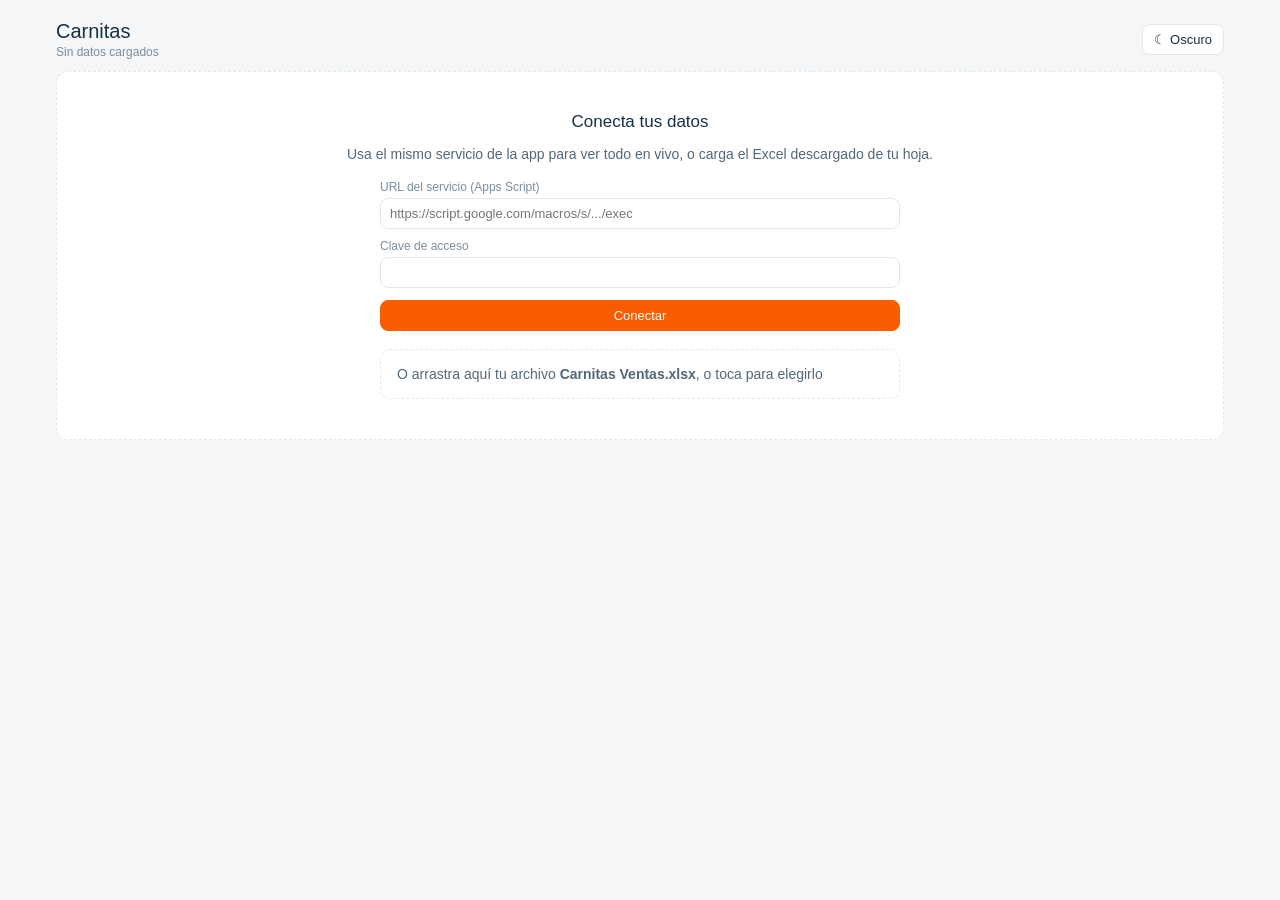
<file: carnitasdashboard.html>
<!DOCTYPE html>
<html lang="es">
<head>
<meta charset="UTF-8">
<meta name="viewport" content="width=device-width, initial-scale=1">
<title>Carnitas · Tablero</title>
<meta name="theme-color" content="#153243">
<link rel="icon" href="icon.png">
<style>
  :root{
    --bg:#F4F6F8; --card:#FFFFFF; --line:#E3E8EC; --ink:#153243; --ink2:#51687A; --muted:#7A8F9E;
    --mark:#153243; --mark2:#9FB6C4; --accent:#F85E00; --neg:#C94900; --track:#EEF1F4;
    --up:#2F7D32; --down:#C23B22; --warn:#9A6200; --chip:#153243; --chipTxt:#FFFFFF; --tipBg:#153243; --tipTx:#FFFFFF;
    --s1:#2a78d6; --s2:#eb6834; --s3:#1baf7a; --s4:#eda100; --s5:#e87ba4;
    color-scheme: light;
  }
  @media (prefers-color-scheme: dark){
    :root:where(:not([data-theme="light"])){
      --bg:#0E1C26; --card:#15293A; --line:#24394B; --ink:#E6EDF2; --ink2:#AFC2CF; --muted:#8499A8;
      --mark:#8FB0C6; --mark2:#4E6A80; --accent:#FF7A2E; --neg:#D9642A; --track:#1D3446;
      --up:#7FD49B; --down:#FF8A80; --warn:#F5C26B; --chip:#E6EDF2; --chipTxt:#0E1C26; --tipBg:#E6EDF2; --tipTx:#0E1C26;
      --s1:#3987e5; --s2:#d95926; --s3:#199e70; --s4:#c98500; --s5:#d55181;
      color-scheme: dark;
    }
  }
  :root[data-theme="dark"]{
    --bg:#0E1C26; --card:#15293A; --line:#24394B; --ink:#E6EDF2; --ink2:#AFC2CF; --muted:#8499A8;
    --mark:#8FB0C6; --mark2:#4E6A80; --accent:#FF7A2E; --neg:#D9642A; --track:#1D3446;
    --up:#7FD49B; --down:#FF8A80; --warn:#F5C26B; --chip:#E6EDF2; --chipTxt:#0E1C26; --tipBg:#E6EDF2; --tipTx:#0E1C26;
    --s1:#3987e5; --s2:#d95926; --s3:#199e70; --s4:#c98500; --s5:#d55181;
    color-scheme: dark;
  }
  *{box-sizing:border-box}
  body{margin:0;background:var(--bg);color:var(--ink);font-family:-apple-system,"Segoe UI",Roboto,sans-serif;font-size:14px}
  button,select,input{font-family:inherit;font-size:13px;color:var(--ink)}
  .wrap{max-width:1200px;margin:0 auto;padding:20px 16px 40px}
  .top{display:flex;align-items:center;gap:10px;flex-wrap:wrap;margin-bottom:6px}
  .brand h1{font-size:20px;font-weight:500;margin:0}
  .brand p{font-size:12px;color:var(--muted);margin:2px 0 0}
  .sp{flex:1}
  .tabs{display:flex;gap:2px;background:var(--card);border:1px solid var(--line);border-radius:10px;padding:3px}
  .tabs button{border:none;background:none;padding:7px 14px;border-radius:7px;color:var(--ink2);cursor:pointer}
  .tabs button.on{background:var(--chip);color:var(--chipTxt)}
  .ctl{display:flex;gap:6px;align-items:center;flex-wrap:wrap}
  select,input[type=date],input[type=month],input[type=text],input[type=password],input[type=url]{background:var(--card);border:1px solid var(--line);border-radius:8px;padding:7px 9px}
  .btn{background:var(--card);border:1px solid var(--line);border-radius:8px;padding:7px 11px;cursor:pointer}
  .btn.pri{background:var(--accent);border-color:var(--accent);color:#fff}
  .navp{display:flex;align-items:center;gap:2px;background:var(--card);border:1px solid var(--line);border-radius:8px}
  .navp button{border:none;background:none;padding:7px 10px;cursor:pointer;color:var(--ink2);font-size:15px}
  .navp span{padding:0 6px;white-space:nowrap}
  .sub{font-size:12px;color:var(--muted);margin:0 0 12px}
  .filtro{display:inline-flex;align-items:center;gap:8px;background:var(--chip);color:var(--chipTxt);border-radius:16px;padding:5px 12px;font-size:12px;margin:0 0 12px}
  .filtro button{background:none;border:none;color:var(--chipTxt);cursor:pointer;font-size:13px;padding:0}
  .kpis{display:grid;grid-template-columns:repeat(4,minmax(0,1fr));gap:12px;margin-bottom:12px}
  .kpi{background:var(--card);border:1px solid var(--line);border-radius:12px;padding:16px}
  .kpi.hl{box-shadow:inset 0 3px 0 var(--accent)}
  .kpi .l{font-size:12px;color:var(--muted);margin:0}
  .kpi .v{font-size:26px;font-weight:500;margin:6px 0 4px;letter-spacing:-.3px}
  .kpi .d{font-size:12px;margin:0;color:var(--muted)}
  .kpi .d.up{color:var(--up)} .kpi .d.down{color:var(--down)}
  .g2{display:grid;grid-template-columns:minmax(0,1.6fr) minmax(0,1fr);gap:12px;margin-bottom:12px}
  .g2e{display:grid;grid-template-columns:repeat(2,minmax(0,1fr));gap:12px;margin-bottom:12px}
  .g3{display:grid;grid-template-columns:repeat(3,minmax(0,1fr));gap:12px;margin-bottom:12px}
  .card{background:var(--card);border:1px solid var(--line);border-radius:12px;padding:16px;min-width:0}
  .card h3{font-size:13px;font-weight:500;margin:0 0 14px;display:flex;justify-content:space-between;gap:8px}
  .card h3 small{font-weight:400;color:var(--muted);font-size:12px}
  .row{display:flex;align-items:center;gap:10px;font-size:12px;margin-bottom:8px;border-radius:6px}
  .row.clic{cursor:pointer;padding:2px 4px;margin:0 -4px 6px}
  .row.clic:hover{background:var(--track)}
  .row.sel .n{color:var(--accent);font-weight:500}
  .row .n{width:110px;color:var(--ink2);white-space:nowrap;overflow:hidden;text-overflow:ellipsis}
  .row .b{flex:1;height:8px;background:var(--track);border-radius:4px;overflow:hidden}
  .row .b i{display:block;height:100%;background:var(--mark);border-radius:4px}
  .row .v{width:100px;text-align:right;font-variant-numeric:tabular-nums}
  table{width:100%;border-collapse:collapse;font-size:12px}
  th{text-align:left;font-weight:400;color:var(--muted);padding:6px 4px;border-bottom:1px solid var(--line)}
  td{padding:7px 4px;border-bottom:1px solid var(--line);font-variant-numeric:tabular-nums}
  th.r,td.r{text-align:right}
  tr:last-child td{border-bottom:none}
  tr.clic{cursor:pointer} tr.clic:hover td{background:var(--track)}
  tr.corte td{border-bottom:2px dashed var(--accent)}
  .pl .tot td{font-weight:500;border-top:1.5px solid var(--ink)}
  .stack{display:flex;height:12px;border-radius:6px;overflow:hidden;gap:2px;margin:4px 0 12px}
  .lg{display:flex;align-items:center;gap:8px;font-size:12px;margin-bottom:6px}
  .lgs{display:flex;flex-wrap:wrap;gap:6px 14px;font-size:11px;color:var(--ink2);margin-top:6px}
  .sw{width:10px;height:10px;border-radius:3px;flex:0 0 10px;display:inline-block}
  .note{font-size:11px;color:var(--muted);margin:8px 0 0;line-height:1.5}
  .aviso{background:var(--card);border:1px solid var(--down);border-radius:12px;padding:12px 16px;font-size:13px;margin-bottom:12px}
  .aviso b{color:var(--down);font-weight:500}
  .insights{margin:0;padding-left:18px;font-size:13px;line-height:1.7;color:var(--ink2)}
  .insights b{color:var(--ink);font-weight:500}
  .fl{display:flex;gap:10px;align-items:flex-start;padding:8px 0;border-top:1px solid var(--line);font-size:13px;line-height:1.55;color:var(--ink2)}
  .fl:first-of-type{border-top:none;padding-top:0}
  .fl b{color:var(--ink);font-weight:500}
  .fl code,.note code{font-family:ui-monospace,Menlo,monospace;font-size:12px}
  .ic{flex:0 0 22px;height:22px;border-radius:6px;display:inline-flex;align-items:center;justify-content:center;font-size:11px;font-weight:600}
  .ic.up{color:var(--up);background:color-mix(in srgb,var(--up) 16%,transparent)}
  .ic.dn{color:var(--down);background:color-mix(in srgb,var(--down) 16%,transparent)}
  .ic.wa{color:var(--warn);background:color-mix(in srgb,var(--warn) 18%,transparent)}
  .seg{display:flex;flex-wrap:wrap;gap:2px;background:var(--bg);border:1px solid var(--line);border-radius:9px;padding:3px;margin-bottom:12px}
  .seg button{border:none;background:none;padding:7px 12px;border-radius:7px;color:var(--ink2);cursor:pointer}
  .seg button.on{background:var(--chip);color:var(--chipTxt)}
  .seg button em{font-style:normal;margin-left:6px;color:var(--muted)}
  .seg button.on em{color:inherit}
  .mini{display:grid;grid-template-columns:repeat(3,minmax(0,1fr));gap:8px;margin-bottom:12px}
  .mini div{background:var(--bg);border-radius:8px;padding:10px 12px}
  .mini p{margin:0;font-size:12px;color:var(--muted)}
  .mini b{display:block;font-size:17px;font-weight:500;margin-top:2px}
  .tag{display:inline-block;font-size:11px;padding:1px 6px;border-radius:5px;margin-left:6px;color:var(--warn);background:color-mix(in srgb,var(--warn) 18%,transparent);white-space:nowrap}
  .tscroll{overflow-x:auto}
  .tscroll table{min-width:560px}
  .vacio{color:var(--muted);text-align:center;padding:24px 0;font-size:13px}
  .empty{background:var(--card);border:1px dashed var(--line);border-radius:12px;padding:40px 20px;text-align:center;color:var(--ink2)}
  .empty h2{font-size:17px;font-weight:500;margin:0 0 6px;color:var(--ink)}
  .src{max-width:520px;margin:18px auto 0;text-align:left}
  .src label{display:block;font-size:12px;color:var(--muted);margin:10px 0 4px}
  .src input{width:100%}
  .drop{margin-top:18px;border:1px dashed var(--line);border-radius:10px;padding:16px;cursor:pointer}
  .drop.on{border-color:var(--accent)}
  .big{font-size:22px;font-weight:500}
  #tip{position:fixed;pointer-events:none;background:var(--tipBg);color:var(--tipTx);font-size:12px;padding:6px 9px;border-radius:6px;opacity:0;transition:opacity .1s;z-index:10;white-space:nowrap}
  svg text{font-family:inherit}
  .hid{display:none !important}
  .err{color:var(--down);font-size:12px;margin-top:8px}
  @media (max-width:900px){ .kpis{grid-template-columns:repeat(2,minmax(0,1fr))} .g2,.g2e,.g3{grid-template-columns:1fr} }
  @media print{ .ctl,.tabs,#tip{display:none} }
</style>
</head>
<body>
<div class="wrap">
  <div class="top">
    <div class="brand"><h1>Carnitas</h1><p id="srcTxt">Sin datos cargados</p></div>
    <div class="sp"></div>
    <div class="tabs hid" id="tabs"></div>
    <div class="ctl hid" id="ctl">
      <select id="periodo" aria-label="Periodo">
        <option value="semana" selected>Semana</option>
        <option value="4sem">Últimas 4 semanas</option>
        <option value="mes">Mes</option>
        <option value="todo">Todo el histórico</option>
        <option value="custom">Personalizado…</option>
      </select>
      <div class="navp" id="navp"><button id="prev" aria-label="Anterior">‹</button><span id="rangoTxt"></span><button id="next" aria-label="Siguiente">›</button></div>
      <input type="date" id="desde" class="hid" aria-label="Desde">
      <input type="date" id="hasta" class="hid" aria-label="Hasta">
      <button class="btn" id="refresh" title="Actualizar datos">↻</button>
      <button class="btn" id="fuente" title="Cambiar fuente de datos">⚙</button>
    </div>
    <button class="btn" id="tema" title="Cambiar tema"></button>
  </div>
  <p class="sub" id="subTxt"></p>
  <div id="filtroBox"></div>
  <div id="main"></div>
</div>
<div id="tip"></div>

<script>
const DASH_VERSION = '2.4.0';

/* ================= Formatos y fechas ================= */
const MXN = n => (n<0?'-':'') + '$' + Math.round(Math.abs(n||0)).toLocaleString('es-MX');
const K = n => Math.abs(n) >= 1000 ? (n<0?'-':'') + '$' + (Math.abs(n)/1000).toFixed(1) + 'k' : MXN(n);
const PCT = (n, d=0) => (isFinite(n) ? (n*100).toFixed(d) : '0') + '%';
const num = v => { const n = parseFloat(v); return isFinite(n) ? n : 0; };
const pad = n => String(n).padStart(2,'0');
const iso = d => `${d.getFullYear()}-${pad(d.getMonth()+1)}-${pad(d.getDate())}`;
const addDays = (s, n) => { const [y,m,d] = s.split('-').map(Number); return iso(new Date(y, m-1, d+n)); };
const dow = s => { const [y,m,d] = s.split('-').map(Number); return new Date(y, m-1, d).getDay(); };
const diffDays = (a, b) => Math.round((new Date(b+'T12:00') - new Date(a+'T12:00'))/86400000);
const DIAS = ['Dom','Lun','Mar','Mié','Jue','Vie','Sáb'];
const DIAS_L = ['Domingo','Lunes','Martes','Miércoles','Jueves','Viernes','Sábado'];
const MES = ['ene','feb','mar','abr','may','jun','jul','ago','sep','oct','nov','dic'];
const MES_L = ['enero','febrero','marzo','abril','mayo','junio','julio','agosto','septiembre','octubre','noviembre','diciembre'];
const corto = s => { const [y,m,d] = s.split('-').map(Number); return `${d} ${MES[m-1]}`; };
const esc = s => String(s==null?'':s).replace(/[&<>"']/g, c=>({'&':'&amp;','<':'&lt;','>':'&gt;','"':'&quot;',"'":'&#39;'}[c]));
const jsq = s => String(s).replace(/\\/g,'\\\\').replace(/'/g,"\\'");

// Semana del negocio: viernes a jueves. Las ventas de sábado y domingo se cruzan
// con los insumos, gastos y sueldos de esos 7 días.
const semanaDe = s => addDays(s, -((dow(s) - 5 + 7) % 7));

/* ================= Modelo ================= */
const ENC = {
  Ventas:['Fecha','Ticket','Categoría','Producto','Modo','Cantidad','Precio unitario','Total','Método de pago'],
  Insumos:['Fecha','Categoría','Producto','Cantidad','Tipo','Precio unitario','Costo total','Proveedor'],
  Gastos:['Fecha','Categoría','Descripción','Monto','Proveedor'],
  Sueldos:['Fecha','Nombre','Puesto','Días trabajados','Monto pagado'],
  VentasPerdidas:['Fecha','Categoría','Kilos estimados','Motivo','Monto estimado','Piezas estimadas']
};
const ALIAS = {'Corte deseado':'Categoría'};
// Cortes que se cocinan como carnitas: base del rendimiento (sin manteca, pellet, cuero ni cachete)
const CORTES_COCCION = ['Pierna','Nuca','Aldilla','Costilla','Buche','Maciza','Chamorro','Codillo'];
const CORTES_CARNE = ['Surtido','Maciza','Pierna','Chamorro','Buche','Aldilla','Nuca','Costilla','Cuerito','No especificó'];

let RAW = null, FUENTE = '', TAB = 'resumen', FILTRO = null, TABLA = 'Ventas';
let SERVICIO = null; // {version, tz} del servicio en vivo; null si los datos vienen de un Excel
let CURSOR = null;   // viernes de la semana elegida (semana y 4 semanas) o 'aaaa-mm' (mes)

// Producto para análisis: los renglones de Surtido repartidos por corte (versión 2.2) cuentan como Surtido
function prodKey(r){ return r[4]==='Surtido' ? 'Surtido' : (r[3] || '-'); }

function kgCarne(r){
  if(r[2] !== 'Carne') return 0;
  const m = r[4], c = num(r[5]), p = num(r[6]), t = num(r[7]);
  if(m==='Fracción' || m==='Surtido') return c;
  if(m==='Gramos') return c/1000;
  if(m==='Monto' || m==='Dinero') return p>0 ? t/p : 0;
  return 0;
}

function normalizar(datos){
  const out = {};
  Object.keys(ENC).forEach(k => {
    out[k] = (datos[k] || []).map(r => {
      const f = r.slice(0, ENC[k].length); while(f.length < ENC[k].length) f.push('');
      f[0] = String(f[0]||'');
      return f;
    }).filter(r => /^\d{4}-\d{2}-\d{2}/.test(r[0]));
  });
  out.VentasPerdidas.forEach(r => { r.corte = CORTES_CARNE.includes(r[1]) && r[1]!=='No especificó' ? r[1] : 'Surtido'; if(CORTES_CARNE.includes(r[1])) r[1] = 'Carne'; });
  // Precios actuales (pestaña Precios) para valorar las ventas perdidas
  PRECIOS = Object.assign({}, PRECIOS_VP);
  (datos.Precios || []).forEach(r => { const k = Number(r[1]); if(r[0] && k > 0) PRECIOS[String(r[0]).trim()] = [k, Number(r[2])||null, Number(r[3])||null]; });
  return out;
}

/* ---------- Venta perdida en dinero (misma regla que la app 2.7) ----------
   Monto capturado → tal cual · kilos de carne → precio del corte (Surtido si no se dijo) con medio y cuarto
   · pollos → precio de Pollo · piezas u otros kilos → precio mediano de la categoría. Es un estimado. */
const PRECIOS_VP = {Surtido:[370,185,95], Maciza:[370,185,95], Pierna:[370,185,95], Chamorro:[370,185,95], Buche:[370,185,95], Nuca:[370,185,95],
  Aldilla:[400,200,100], Costilla:[400,200,100], Cuerito:[200], Pollo:[200,100], 'Durito botanero':[300], 'Chicharron de cachete':[300],
  'Chicharrón de lonja':[250], 'Chicharron crakelyn':[300], Tortilla:[30], Refresco:[30], 'Agua de sabor':[50], 'Gorda normal':[20],
  'Gorda rellena':[35], Taco:[17], Litro:[70], Medio:[35], Vaso:[20], Torta:[55]};
const PROD_CAT_VP = {Gorditas:['Gorda normal','Gorda rellena'], Tacos:['Taco'], 'Frijoles charros':['Litro','Medio','Vaso'],
  'Chicharrón':['Durito botanero','Chicharron de cachete','Chicharrón de lonja','Chicharron crakelyn'], Bebida:['Refresco','Agua de sabor'], Tortillas:['Tortilla'], Torta:['Torta']};
let PRECIOS = Object.assign({}, PRECIOS_VP);
function precioFracVP(p, q){
  const v = PRECIOS[p] || PRECIOS.Surtido; const k = v[0], m = v[1] || k/2, c = v[2] || k/4;
  const ent = Math.floor(q + 1e-9), r = Math.round((q - ent)*100)/100;
  return ent*k + (r===0 ? 0 : r===0.25 ? c : r===0.5 ? m : r===0.75 ? m + c : r*k);
}
function precioCatVP(cat){
  const ps = (PROD_CAT_VP[cat] || []).map(p => (PRECIOS[p]||[0])[0]).filter(x => x > 0).sort((a,b)=>a-b);
  if(!ps.length) return 0; const h = Math.floor(ps.length/2); return ps.length%2 ? ps[h] : (ps[h-1]+ps[h])/2;
}
function valorPerdida(r){
  const mt = num(r[4]); if(mt > 0) return mt;
  const kg = num(r[2]), pz = num(r[5]);
  if(kg > 0) return r[1]==='Carne' ? precioFracVP(r.corte || 'Surtido', kg) : kg*precioCatVP(r[1]);
  if(pz > 0) return r[1]==='Pollo' ? precioFracVP('Pollo', pz) : pz*precioCatVP(r[1]);
  return 0;
}

/* ================= Fuentes ================= */
function cfgServicio(){
  try{
    const d = JSON.parse(localStorage.getItem('carnitas_dash_cfg')||'null');
    if(d && d.scriptUrl && d.key) return d;
    const a = JSON.parse(localStorage.getItem('carnitas_cfg')||'null');
    if(a && a.scriptUrl && a.key) return a;
  }catch(e){}
  return null;
}

async function cargarServicio(cfg){
  const ctrl = new AbortController(); const t = setTimeout(()=>ctrl.abort(), 30000);
  try{
    const u = cfg.scriptUrl + (cfg.scriptUrl.includes('?')?'&':'?') + new URLSearchParams({action:'todo', key: cfg.key});
    const res = await fetch(u, {signal: ctrl.signal});
    let data; try{ data = await res.json(); }catch(e){ throw new Error('la URL no responde como el servicio (revisa que termine en /exec)'); }
    if(!data.ok) throw new Error(data.error || 'error del servicio');
    return {datos: data.datos, version: data.version || '', tz: data.tz || ''};
  }catch(e){
    if(e.name === 'AbortError') throw new Error('el servicio tardó demasiado');
    if(e instanceof TypeError) throw new Error('sin conexión con el servicio');
    throw e;
  }finally{ clearTimeout(t); }
}

function cargarLibreriaExcel(){
  return new Promise((res, rej) => {
    if(window.XLSX) return res();
    const s = document.createElement('script');
    s.src = 'https://cdnjs.cloudflare.com/ajax/libs/xlsx/0.18.5/xlsx.full.min.js';
    s.onload = res; s.onerror = () => rej(new Error('no se pudo cargar el lector de Excel (¿sin internet?)'));
    document.head.appendChild(s);
  });
}

function serialAFecha(v){
  if(typeof v === 'number'){
    const d = new Date(Math.round((v - 25569) * 86400000));
    return `${d.getUTCFullYear()}-${pad(d.getUTCMonth()+1)}-${pad(d.getUTCDate())} ${pad(d.getUTCHours())}:${pad(d.getUTCMinutes())}:${pad(d.getUTCSeconds())}`;
  }
  return String(v||'');
}

async function leerExcel(file){
  await cargarLibreriaExcel();
  const wb = XLSX.read(await file.arrayBuffer(), {type:'array'});
  const datos = {};
  Object.keys(ENC).forEach(k => {
    const ws = wb.Sheets[k]; if(!ws) { datos[k] = []; return; }
    const filas = XLSX.utils.sheet_to_json(ws, {header:1, raw:true, defval:''});
    if(!filas.length) { datos[k] = []; return; }
    const enc = filas[0].map(h => ALIAS[String(h).trim()] || String(h).trim());
    const idx = ENC[k].map(h => enc.indexOf(h));
    datos[k] = filas.slice(1).map(r => idx.map((i, j) => i<0 ? '' : (j===0 ? serialAFecha(r[i]) : r[i])));
  });
  if(!datos.Ventas.length) throw new Error('el archivo no tiene la pestaña "Ventas"');
  return datos;
}

/* ================= Periodos (siempre semanas completas vie–jue) ================= */
function ultimaSemana(){ const f = RAW.Ventas.map(r=>r[0].slice(0,10)).sort(); return semanaDe(f[f.length-1]); }
function primeraSemana(){ const f = RAW.Ventas.map(r=>r[0].slice(0,10)).sort(); return semanaDe(f[0]); }

function rango(){
  const p = document.getElementById('periodo').value;
  let a, b;
  if(p==='semana'){ a = CURSOR; b = addDays(a, 6); }
  else if(p==='4sem'){ a = addDays(CURSOR, -21); b = addDays(CURSOR, 6); }
  else if(p==='mes'){
    // Semanas cuyo sábado cae en el mes elegido
    const [y,m] = CURSOR.split('-').map(Number);
    const primerSab = (()=>{ let d = `${CURSOR}-01`; while(dow(d)!==6) d = addDays(d,1); return d; })();
    a = addDays(primerSab, -1);
    let ult = primerSab; while(addDays(ult,7).slice(0,7)===CURSOR) ult = addDays(ult,7);
    b = addDays(ult, 5);
  }
  else if(p==='todo'){ a = primeraSemana(); b = addDays(ultimaSemana(), 6); }
  else {
    let d = document.getElementById('desde').value || ultimaSemana();
    let h = document.getElementById('hasta').value || addDays(ultimaSemana(), 6);
    if(d > h) [d, h] = [h, d];
    a = semanaDe(d); b = addDays(semanaDe(h), 6);
  }
  const largo = diffDays(a, b) + 1;
  return {a, b, pa: addDays(a, -largo), pb: addDays(a, -1), semanas: Math.round(largo/7)};
}

function semanasEntre(a, b){ const out = []; for(let s = semanaDe(a); s <= b; s = addDays(s, 7)) out.push(s); return out; }
const enRango = (rows, a, b) => rows.filter(r => { const d = r[0].slice(0,10); return d >= a && d <= b; });

function etiquetaRango(R){
  const p = document.getElementById('periodo').value;
  if(p==='mes'){ const [y,m] = CURSOR.split('-').map(Number); return `${MES_L[m-1]} ${y}`; }
  return `vie ${corto(R.a)} – jue ${corto(R.b)}`;
}

/* ================= Métricas ================= */
function pasaFiltro(r){
  if(!FILTRO) return true;
  return FILTRO.campo==='cat' ? r[2]===FILTRO.valor : prodKey(r)===FILTRO.valor;
}

function metricas(a, b){
  const V0 = enRango(RAW.Ventas, a, b);
  const V = V0.filter(r => r[2] !== 'Regalo' && pasaFiltro(r));
  const regalos = V0.filter(r => r[2] === 'Regalo');
  const I = enRango(RAW.Insumos, a, b), G = enRango(RAW.Gastos, a, b), S = enRango(RAW.Sueldos, a, b), P = enRango(RAW.VentasPerdidas, a, b);
  const total = V.reduce((s,r)=>s+num(r[7]),0);
  const tickets = new Set(V.map(r=>r[1]).filter(Boolean)).size;
  const dias = [...new Set(V.map(r=>r[0].slice(0,10)))].sort();
  const carne = I.filter(r=>r[1]==='Carne').reduce((s,r)=>s+num(r[6]),0);
  const otros = I.filter(r=>r[1]!=='Carne').reduce((s,r)=>s+num(r[6]),0);
  const sueldos = S.reduce((s,r)=>s+num(r[4]),0);
  const gastos = G.reduce((s,r)=>s+num(r[3]),0);
  const costos = carne + otros + gastos + sueldos;
  const utilidad = total - costos;
  const kgVend = V.reduce((s,r)=>s+kgCarne(r),0);
  const kgComp = I.filter(r=>r[1]==='Carne' && CORTES_COCCION.includes(r[2])).reduce((s,r)=>s+num(r[3]),0);
  // Semanas con ventas pero sin insumos capturados
  const semVenta = new Set(V0.filter(r=>r[2]!=='Regalo').map(r=>semanaDe(r[0].slice(0,10))));
  const semIns = new Set(I.map(r=>semanaDe(r[0].slice(0,10))));
  const sinCostos = [...semVenta].filter(s=>!semIns.has(s)).sort();
  return {V, regalos, I, G, S, P, total, tickets, dias, carne, otros, gastos, sueldos, costos, utilidad, kgVend, kgComp, sinCostos};
}

function porSemana(a, b){
  if(RAW.Ventas.length && a < primeraSemana()) a = primeraSemana();
  return semanasEntre(a, b).map(s => {
    const m = metricas(s, addDays(s, 6));
    return {s, ...m, ok: m.I.length > 0};
  });
}

function agrupar(rows, keyFn, valFn){
  const m = new Map();
  rows.forEach(r => { const k = keyFn(r); m.set(k, (m.get(k)||0) + valFn(r)); });
  return [...m.entries()].sort((x,y)=>y[1]-x[1]);
}

/* ================= Componentes ================= */
function delta(act, ant, txt, invertir){
  if(!(ant > 0) || !isFinite(act)) return `<p class="d">Sin ${txt||'periodo anterior'} comparable</p>`;
  const p = act/ant - 1; const bueno = invertir ? p <= 0 : p >= 0;
  return `<p class="d ${bueno?'up':'down'}">${p>=0?'▲':'▼'} ${Math.abs(p*100).toFixed(1)}% vs ${txt||'periodo anterior'}</p>`;
}

function barras(lista, total, clic){
  const m = Math.max(...lista.map(x=>x[1]), 1);
  return lista.map(([n,v]) => {
    const sel = FILTRO && FILTRO.valor===n;
    const on = clic && n!=='Otros' ? ` onclick="filtrar('${clic}','${jsq(n)}')"` : '';
    return `<div class="row ${on?'clic':''} ${sel?'sel':''}"${on} data-tip="${esc(n)} · ${MXN(v)}${total?` · ${PCT(v/total,1)}`:''}">
    <span class="n">${esc(n)}</span><span class="b"><i style="width:${Math.max(0.5, v/m*100).toFixed(1)}%"></i></span>
    <span class="v">${MXN(v)}${total?` <span style="color:var(--muted)">${PCT(v/total)}</span>`:''}</span></div>`;
  }).join('') || '<p class="note">Sin datos en el periodo</p>';
}

function topN(lista, n){
  if(lista.length <= n) return lista;
  const resto = lista.slice(n).reduce((s,x)=>s+x[1],0);
  return lista.slice(0,n).concat([['Otros', resto]]);
}

function rr(x, y, w, h, r){
  if(h <= 0) return '';
  r = Math.min(r, w/2, h);
  return `M${x},${y+h} V${y+r} Q${x},${y} ${x+r},${y} H${x+w-r} Q${x+w},${y} ${x+w},${y+r} V${y+h} Z`;
}

/* Columnas simples con línea de promedio */
function columnas(puntos, opt){
  opt = opt || {};
  if(!puntos.length) return '<p class="note">Sin datos en el periodo</p>';
  const W = 640, H = 190, top = 22, bot = 26, n = puntos.length;
  const gap = n > 20 ? 2 : 6, bw = (W - gap*(n-1))/n;
  const max = Math.max(...puntos.map(p=>p.v), 1) * 1.1;
  const y = v => top + (H - top - bot) * (1 - v/max);
  const prom = puntos.reduce((s,p)=>s+p.v,0)/n;
  const imax = puntos.reduce((b,p,i)=>p.v>puntos[b].v?i:b,0);
  const cada = Math.ceil(n/12);
  let s = `<svg viewBox="0 0 ${W} ${H}" width="100%" role="img" aria-label="${esc(opt.aria||'Gráfica')}">`;
  s += `<line x1="0" x2="${W}" y1="${H-bot}" y2="${H-bot}" stroke="var(--line)"/>`;
  puntos.forEach((p,i) => {
    const x = i*(bw+gap), yy = y(p.v);
    s += `<g data-tip="${esc(p.tip||p.label)} · ${MXN(p.v)}"><rect x="${x}" y="${top}" width="${bw}" height="${H-bot-top}" fill="transparent"/>`;
    s += `<path d="${rr(x, yy, bw, H-bot-yy, 4)}" fill="${i===imax?'var(--accent)':'var(--mark)'}"/></g>`;
    if(i===imax) s += `<text x="${x+bw/2}" y="${yy-6}" text-anchor="middle" font-size="11" font-weight="500" fill="var(--ink)">${K(p.v)}</text>`;
    if(i%cada===0 || i===n-1) s += `<text x="${x+bw/2}" y="${H-8}" text-anchor="middle" font-size="10" fill="var(--muted)">${esc(p.label)}</text>`;
  });
  if(opt.promedio !== false && n > 1){
    s += `<line x1="0" x2="${W}" y1="${y(prom)}" y2="${y(prom)}" stroke="var(--ink2)" stroke-dasharray="4 4" stroke-width="1"/>`;
    s += `<text x="${W}" y="${y(prom)-5}" text-anchor="end" font-size="10" fill="var(--ink2)">Promedio ${K(prom)}</text>`;
  }
  return s + '</svg>';
}

/* Venta y utilidad por semana: dos barras por semana, margen arriba */
function ventaUtilidad(sem, R){
  if(!sem.length) return '<p class="note">Sin datos</p>';
  const W = 640, H = 200, top = 26, bot = 28, n = sem.length, gg = 10;
  const grp = (W - gg*(n-1))/n, bw = Math.min(26, (grp-4)/2);
  const max = Math.max(...sem.map(x=>x.total), 1) * 1.1;
  const y = v => top + (H - top - bot) * (1 - Math.max(v,0)/max);
  const base = H - bot;
  let s = `<svg viewBox="0 0 ${W} ${H}" width="100%" role="img" aria-label="Venta y utilidad por semana">`;
  s += `<line x1="0" x2="${W}" y1="${base}" y2="${base}" stroke="var(--line)"/>`;
  const cada = Math.ceil(n/12);
  sem.forEach((x,i) => {
    const cx = i*(grp+gg) + grp/2, en = x.s >= R.a && x.s <= R.b;
    const op = en ? 1 : 0.45;
    s += `<g opacity="${op}" data-tip="Semana vie ${corto(x.s)} · Venta ${MXN(x.total)}${x.ok?` · Utilidad ${MXN(x.utilidad)} · Margen ${x.total?PCT(x.utilidad/x.total,1):'—'}`:' · sin insumos capturados'}">
      <rect x="${cx-bw-2}" y="${top-10}" width="${bw*2+4}" height="${base-top+10}" fill="transparent"/>
      <path d="${rr(cx-bw-1, y(x.total), bw, base-y(x.total), 3)}" fill="var(--mark2)"/>`;
    if(x.ok){
      s += `<path d="${rr(cx+1, y(x.utilidad), bw, base-y(x.utilidad), 3)}" fill="${en && document.getElementById('periodo').value==='semana' ? 'var(--accent)' : 'var(--mark)'}"/>`;
      s += `<text x="${cx}" y="${y(x.total)-6}" text-anchor="middle" font-size="10" font-weight="500" fill="var(--ink)">${x.total?PCT(x.utilidad/x.total):''}</text>`;
    } else {
      s += `<text x="${cx}" y="${y(x.total)-6}" text-anchor="middle" font-size="10" fill="var(--down)">sin costos</text>`;
    }
    s += `</g>`;
    if(i%cada===0 || i===n-1) s += `<text x="${cx}" y="${H-9}" text-anchor="middle" font-size="10" fill="var(--muted)">${corto(x.s)}</text>`;
  });
  return s + `</svg><div class="lgs"><span><span class="sw" style="background:var(--mark2)"></span> Venta</span><span><span class="sw" style="background:var(--mark)"></span> Utilidad</span><span>% = margen de la semana</span></div>`;
}

/* Cascada: de la venta a la utilidad */
function cascada(m){
  const pasos = [['Venta', m.total], ['Carne', -m.carne], ['Otros insumos', -m.otros], ['Gastos', -m.gastos], ['Sueldos', -m.sueldos]];
  const W = 420, H = 190, top = 20, bot = 26, n = 6, gap = 12, bw = (W - gap*(n-1))/n;
  const max = Math.max(m.total, 1) * 1.05, min = Math.min(0, m.utilidad);
  const y = v => top + (H - top - bot) * (max - v)/(max - min);
  let s = `<svg viewBox="0 0 ${W} ${H}" width="100%" role="img" aria-label="De la venta a la utilidad">`;
  s += `<line x1="0" x2="${W}" y1="${y(0)}" y2="${y(0)}" stroke="var(--line)"/>`;
  let nivel = 0;
  pasos.forEach(([t, v], i) => {
    const x = i*(bw+gap);
    const a0 = i===0 ? 0 : nivel, a1 = i===0 ? v : nivel + v;
    nivel = a1;
    const y1 = y(Math.max(a0,a1)), y2 = y(Math.min(a0,a1));
    s += `<g data-tip="${t} · ${MXN(v)}"><rect x="${x}" y="${y1}" width="${bw}" height="${Math.max(1,y2-y1)}" rx="3" fill="${i===0?'var(--mark2)':'var(--neg)'}"/>
      <text x="${x+bw/2}" y="${y1-5}" text-anchor="middle" font-size="10" fill="var(--ink)">${i===0||v===0?'':'−'}${K(Math.abs(v))}</text></g>
      <text x="${x+bw/2}" y="${H-8}" text-anchor="middle" font-size="10" fill="var(--muted)">${t}</text>`;
  });
  const x = 5*(bw+gap), u = m.utilidad, y1 = y(Math.max(0,u)), y2 = y(Math.min(0,u));
  s += `<g data-tip="Utilidad · ${MXN(u)}"><rect x="${x}" y="${y1}" width="${bw}" height="${Math.max(1,y2-y1)}" rx="3" fill="${u>=0?'var(--accent)':'var(--down)'}"/>
    <text x="${x+bw/2}" y="${y1-5}" text-anchor="middle" font-size="11" font-weight="600" fill="var(--ink)">${K(u)}</text></g>
    <text x="${x+bw/2}" y="${H-8}" text-anchor="middle" font-size="10" fill="var(--ink)">Utilidad</text>`;
  return s + '</svg>';
}

/* Líneas multiserie (máx. 5 series) con etiqueta al final */
function lineas(xs, series, fmtV, aria){
  if(!xs.length || !series.length) return '<p class="note">Sin datos en el periodo</p>';
  const W = 1100, H = 240, top = 14, bot = 26, left = 30, right = 130;
  const vals = series.flatMap(s=>s.v.filter(v=>v!=null));
  if(!vals.length) return '<p class="note">Sin datos en el periodo</p>';
  let mn = Math.min(...vals), mx = Math.max(...vals); const pad0 = (mx-mn)*0.15 || mx*0.1 || 1; mn -= pad0; mx += pad0;
  const X = i => left + (xs.length===1 ? (W-left-right)/2 : i*(W-left-right)/(xs.length-1));
  const Y = v => top + (H-top-bot)*(1-(v-mn)/(mx-mn));
  let s = `<svg viewBox="0 0 ${W} ${H}" width="100%" role="img" aria-label="${esc(aria)}">`;
  s += `<line x1="${left}" x2="${W-right}" y1="${H-bot}" y2="${H-bot}" stroke="var(--line)"/>`;
  const cada = Math.ceil(xs.length/10);
  xs.forEach((x,i)=>{ if(i%cada===0 || i===xs.length-1) s += `<text x="${X(i)}" y="${H-8}" text-anchor="middle" font-size="10" fill="var(--muted)">${esc(x)}</text>`; });
  const fin = [];
  series.forEach((se, k) => {
    const col = `var(--s${k+1})`;
    let d = ''; let pen = false;
    se.v.forEach((v,i)=>{ if(v==null){ pen = false; return; } d += `${pen?'L':'M'}${X(i).toFixed(1)},${Y(v).toFixed(1)} `; pen = true; });
    s += `<path d="${d}" fill="none" stroke="${col}" stroke-width="2" stroke-linejoin="round" stroke-linecap="round"/>`;
    se.v.forEach((v,i)=>{ if(v==null) return;
      s += `<g data-tip="${esc(se.nombre)} · ${esc(xs[i])} · ${fmtV(v)}"><circle cx="${X(i)}" cy="${Y(v)}" r="10" fill="transparent"/><circle cx="${X(i)}" cy="${Y(v)}" r="4" fill="${col}" stroke="var(--card)" stroke-width="2"/></g>`; });
    const li = se.v.map((v,i)=>v==null?-1:i).filter(i=>i>=0).pop();
    if(li!=null && li>=0) fin.push({y: Y(se.v[li]), x: X(li), t: `${se.nombre} ${fmtV(se.v[li])}`, col});
  });
  // Etiquetas al final sin encimarse
  fin.sort((a,b)=>a.y-b.y); for(let i=1;i<fin.length;i++) if(fin[i].y - fin[i-1].y < 12) fin[i].y = fin[i-1].y + 12;
  fin.forEach(f=>{ s += `<text x="${W-right+8}" y="${f.y+4}" font-size="10" fill="var(--ink2)"><tspan fill="${f.col}">●</tspan> ${esc(f.t)}</text>`; });
  return s + '</svg>' + `<div class="lgs">${series.map((se,k)=>`<span><span class="sw" style="background:var(--s${k+1})"></span> ${esc(se.nombre)}</span>`).join('')}</div>`;
}

/* Barras apiladas por semana (costos) */
function apiladas(sem, capas){
  if(!sem.length) return '<p class="note">Sin datos</p>';
  const W = 640, H = 200, top = 16, bot = 26, n = sem.length, gap = n>16?3:8, bw = (W-gap*(n-1))/n;
  const tot = sem.map(x=>capas.reduce((s,c)=>s+x[c.k],0));
  const max = Math.max(...tot, 1)*1.08;
  const Y = v => (H-top-bot)*(v/max);
  let s = `<svg viewBox="0 0 ${W} ${H}" width="100%" role="img" aria-label="Costo por semana">`;
  s += `<line x1="0" x2="${W}" y1="${H-bot}" y2="${H-bot}" stroke="var(--line)"/>`;
  const cada = Math.ceil(n/12);
  sem.forEach((x,i)=>{
    let yb = H-bot; const xx = i*(bw+gap);
    s += `<g data-tip="vie ${corto(x.s)} · ${capas.map(c=>`${c.n} ${MXN(x[c.k])}`).join(' · ')} · Total ${MXN(tot[i])}"><rect x="${xx}" y="${top}" width="${bw}" height="${H-bot-top}" fill="transparent"/>`;
    capas.forEach((c,k)=>{ const h = Y(x[c.k]); if(h<=0) return; yb -= h; s += `<rect x="${xx}" y="${yb}" width="${bw}" height="${Math.max(0,h-2)}" fill="var(--s${k+1})"/>`; });
    s += `</g>`;
    if(tot[i]===0) s += `<text x="${xx+bw/2}" y="${H-bot-6}" text-anchor="middle" font-size="9" fill="var(--down)">sin datos</text>`;
    if(i%cada===0 || i===n-1) s += `<text x="${xx+bw/2}" y="${H-8}" text-anchor="middle" font-size="10" fill="var(--muted)">${corto(x.s)}</text>`;
  });
  return s + `</svg><div class="lgs">${capas.map((c,k)=>`<span><span class="sw" style="background:var(--s${k+1})"></span> ${c.n}</span>`).join('')}</div>`;
}

/* Mapa de calor día × hora */
function mapaCalor(m){
  const rows = m.V; if(!rows.length) return '<p class="note">Sin datos</p>';
  const cel = {}, dias = new Set(), horas = new Set();
  rows.forEach(r=>{ const d = dow(r[0].slice(0,10)), h = parseInt(r[0].slice(11,13),10); if(!isFinite(h)) return;
    dias.add(d); horas.add(h); const k = d+'_'+h; cel[k] = (cel[k]||0) + num(r[7]); });
  const orden = [5,6,0,1,2,3,4].filter(d=>dias.has(d));
  const hs = [...horas].sort((a,b)=>a-b); if(!hs.length) return '<p class="note">Sin hora registrada</p>';
  const lista = []; for(let h=hs[0]; h<=hs[hs.length-1]; h++) lista.push(h);
  const max = Math.max(...Object.values(cel), 1);
  const cw = 44, ch = 30, lw = 60, W = lw + lista.length*cw, H = 20 + orden.length*ch;
  let s = `<svg viewBox="0 0 ${W} ${H}" width="100%" style="max-width:${W*1.4}px" role="img" aria-label="Venta por día y hora">`;
  lista.forEach((h,i)=>{ s += `<text x="${lw+i*cw+cw/2}" y="12" text-anchor="middle" font-size="10" fill="var(--muted)">${h}:00</text>`; });
  orden.forEach((d,j)=>{
    s += `<text x="0" y="${20+j*ch+ch/2+4}" font-size="11" fill="var(--ink2)">${DIAS_L[d]}</text>`;
    lista.forEach((h,i)=>{ const v = cel[d+'_'+h]||0, a = v ? 0.12 + 0.88*(v/max) : 0;
      s += `<g data-tip="${DIAS_L[d]} ${h}:00 · ${MXN(v)}"><rect x="${lw+i*cw+1}" y="${20+j*ch+1}" width="${cw-2}" height="${ch-2}" rx="4" fill="${v?'var(--accent)':'var(--track)'}" fill-opacity="${v?a.toFixed(2):1}"/>
      ${v/max>0.55?`<text x="${lw+i*cw+cw/2}" y="${20+j*ch+ch/2+4}" text-anchor="middle" font-size="9" fill="#fff">${K(v)}</text>`:''}</g>`; });
  });
  return s + '</svg><p class="note">Más oscuro = más venta. Suma de todo el periodo.</p>';
}

function pagos(m){
  const COL = {Efectivo:'var(--mark)', Tarjeta:'var(--accent)', Transferencia:'var(--mark2)'};
  const l = agrupar(m.V, r=>r[8]||'Sin método', r=>num(r[7]));
  if(!l.length) return '<p class="note">Sin datos</p>';
  return `<div class="stack">${l.map(([k,v])=>`<span data-tip="${esc(k)} · ${MXN(v)}" style="width:${(v/m.total*100).toFixed(2)}%;background:${COL[k]||'var(--muted)'}"></span>`).join('')}</div>` +
    l.map(([k,v])=>`<div class="lg"><span class="sw" style="background:${COL[k]||'var(--muted)'}"></span><span style="flex:1">${esc(k)}</span><span>${MXN(v)} · ${PCT(v/m.total)}</span></div>`).join('');
}


/* ================= Qué revisar: alertas por pestaña ================= */
// Umbrales acordados. Cambia aquí si alguna alerta sale demasiado seguido o muy poco.
const UMBRAL = {
  prodPct: 0.20,     // producto sube o cae 20% o más…
  prodPeso: 0.03,    // …y pesa al menos 3% de la venta…
  prodMonto: 300,    // …o cambia más de $300
  ticketPct: 0.10,   // ticket promedio ±10%
  ventaPct: 0.10,    // venta total ±10%
  carneVenta: 0.55,  // carne arriba de 55% de la venta
  precioKg: 0.05,    // precio de compra por kilo ±5%
  margenPts: 3,      // margen ±3 puntos vs promedio de 4 semanas
  costoPct: 0.15,    // costo total ±15%
  rendPts: 8,        // rendimiento de la carne ±8 puntos vs 4 semanas previas
  horaMin: 9         // ventas antes de esta hora = probable desfase de horario
};
const SEV_ORDEN = {dn:0, wa:1, up:2};
const SEV_IC = {dn:'▼', wa:'!', up:'▲'};
const flag = (sev, html) => ({sev, html});
const pctTxt = p => `${Math.abs(p*100).toFixed(0)}%`;
const diaCorto = s => `${DIAS[dow(s.slice(0,10))].toLowerCase()} ${corto(s.slice(0,10))}`;
const normTxt = s => String(s==null?'':s).toLowerCase().normalize('NFD').replace(/[̀-ͯ]/g,'').replace(/\s+/g,' ').trim();
const verMenor = (v, ref) => { const a = String(v||'0').split('.').map(Number), b = ref.split('.').map(Number); for(let i=0;i<b.length;i++){ if((a[i]||0)!==b[i]) return (a[i]||0) < b[i]; } return false; };

function tarjetaAlertas(tab, lista, R){
  // Máximo 5, de lo más grave a lo positivo; si hay algo positivo, siempre se muestra al menos uno
  const orden = lista.filter(Boolean).sort((a,b)=>SEV_ORDEN[a.sev]-SEV_ORDEN[b.sev]);
  const malas = orden.filter(f=>f.sev!=='up'), buenas = orden.filter(f=>f.sev==='up');
  const l = malas.slice(0, buenas.length ? 4 : 5).concat(buenas).slice(0,5);
  const cuerpo = l.length
    ? l.map(f=>`<div class="fl"><span class="ic ${f.sev}" aria-hidden="true">${SEV_IC[f.sev]}</span><span>${f.html}</span></div>`).join('')
    : '<p class="note" style="margin:0">Todo en orden en este periodo.</p>';
  return `<div class="card" style="margin-bottom:12px"><h3>Qué revisar · ${tab} <small>vs vie ${corto(R.pa)} – jue ${corto(R.pb)}</small></h3>${cuerpo}</div>`;
}

/* Renglones de Surtido repartidos por la v2.2 (uno por corte) → una sola venta para mostrarlos.
   No cambia totales; solo agrupa los renglones seguidos del mismo ticket. */
const CORTES_REPARTO = ['Pierna','Buche','Nuca','Aldilla','Costilla'];
function juntarSurtido(rows){
  const out = []; let g = null;
  const cerrar = () => { if(!g) return; const b = g.f[0].slice(); b[3] = 'Surtido'; b[4] = 'Surtido';
    b[5] = Math.round(g.f.reduce((s,r)=>s+num(r[5]),0)*1000)/1000; b[7] = g.f.reduce((s,r)=>s+num(r[7]),0); out.push(b); g = null; };
  rows.forEach(r=>{
    const corte = r[4]==='Surtido' && r[2]==='Carne' && CORTES_REPARTO.includes(r[3]);
    if(!corte){ cerrar(); out.push(r); return; }
    if(g && (g.t!==r[1] || g.c[r[3]])) cerrar();
    if(!g) g = {t:r[1], c:{}, f:[]};
    g.c[r[3]] = true; g.f.push(r);
  });
  cerrar();
  return out;
}

/* Tickets idénticos a otro capturado menos de 60 s antes (posible doble toque al cobrar) */
function doblesCaptura(V){
  const tk = new Map();
  V.forEach(r=>{ if(!r[1]) return; const o = tk.get(r[1]) || {f:r[0], l:[], t:0}; o.l.push(prodKey(r)+':'+num(r[7])); o.t += num(r[7]); tk.set(r[1], o); });
  const lista = [...tk.entries()].map(([id,o])=>({id, f:o.f, t:o.t, firma:o.l.sort().join('|'), ms: Date.parse(o.f.replace(' ','T'))})).filter(x=>isFinite(x.ms)).sort((a,b)=>a.ms-b.ms);
  const dobles = [];
  for(let i=1;i<lista.length;i++) if(lista[i].firma===lista[i-1].firma && lista[i].ms-lista[i-1].ms <= 60000) dobles.push(lista[i]);
  return dobles;
}

/* Mismo concepto y mismo monto dos veces en el periodo */
function duplicados(rows, nombreFn, montoIdx){
  const m = new Map();
  rows.forEach(r=>{ const monto = num(r[montoIdx]); if(!(monto>0)) return; const k = normTxt(nombreFn(r))+'|'+monto; const o = m.get(k) || {nombre:nombreFn(r), monto, rows:[]}; o.rows.push(r); m.set(k,o); });
  return [...m.values()].filter(o=>o.rows.length>1);
}
const dupInsumos = I => duplicados(I, r=>r[2]||r[1], 6);
const dupGastos = G => duplicados(G, r=>r[2]||r[1], 3);

function precioPorCorte(I){
  const o = {};
  I.filter(r=>r[1]==='Carne' && CORTES_COCCION.includes(r[2])).forEach(r=>{ o[r[2]] = o[r[2]] || {kg:0,c:0}; o[r[2]].kg += num(r[3]); o[r[2]].c += num(r[6]); });
  return o;
}

function alertasVentas(m, ant){
  const out = [];
  if(ant.total > 0){
    const a = new Map(agrupar(ant.V, prodKey, r=>num(r[7]))), b = new Map(agrupar(m.V, prodKey, r=>num(r[7])));
    const movs = [];
    new Set([...a.keys(), ...b.keys()]).forEach(k=>{
      const va = a.get(k)||0, vb = b.get(k)||0, d = vb - va;
      const peso = Math.max(m.total ? vb/m.total : 0, va/ant.total);
      const p = va > 0 ? d/va : Infinity;
      if(Math.abs(p) >= UMBRAL.prodPct && (peso >= UMBRAL.prodPeso || Math.abs(d) >= UMBRAL.prodMonto)) movs.push({k, va, vb, d, p});
    });
    const catDe = new Map(ant.V.concat(m.V).map(r=>[prodKey(r), r[2]]));
    movs.forEach(x=>{ if(['Medio','Litro','Vaso'].includes(x.k) && catDe.get(x.k)) x.k = `${catDe.get(x.k)} (${x.k.toLowerCase()})`; });
    const bajas = movs.filter(x=>x.d<0).sort((x,y)=>x.d-y.d), subidas = movs.filter(x=>x.d>0).sort((x,y)=>y.d-x.d);
    if(bajas[0]){ const x = bajas[0];
      out.push(flag('dn', `<b>${esc(x.k)}</b> cayó <b>${pctTxt(x.p)}</b> (${MXN(x.va)} → ${MXN(x.vb)})${x.vb && m.total ? ` y es el ${PCT(x.vb/m.total)} de la venta` : ''}.`)); }
    if(bajas.length > 1) out.push(flag('dn', bajas.slice(1,3).map(x=>`<b>${esc(x.k)} −${pctTxt(x.p)}</b>`).join(' y ') + ' vs el periodo anterior.'));
    if(subidas.length) out.push(flag('up', subidas.slice(0,2).map(x=>`<b>${esc(x.k)}</b> ${x.va ? `subió de ${MXN(x.va)} a <b>${MXN(x.vb)}</b>` : `aparece con <b>${MXN(x.vb)}</b>`}`).join(' y ') + '.'));
  } else if(m.total > 0){
    out.push(flag('wa', 'Sin ventas en el periodo anterior para comparar productos.'));
  }
  const tp = m.tickets ? m.total/m.tickets : 0, tpa = ant.tickets ? ant.total/ant.tickets : 0;
  if(tp && tpa){
    const p = tp/tpa - 1;
    if(Math.abs(p) >= UMBRAL.ticketPct){
      const dt = m.tickets/ant.tickets - 1;
      const lectura = Math.abs(dt) < 0.05 ? (p<0 ? ': la gente llevó menos, no vinieron menos' : ': la gente llevó más con los mismos clientes')
                                          : ` (tickets ${dt>=0?'+':'−'}${pctTxt(dt)})`;
      out.push(flag(p<0?'dn':'up', `<b>Ticket promedio</b> ${p<0?'bajó':'subió'} <b>${pctTxt(p)}</b> (${MXN(tpa)} → ${MXN(tp)})${lectura}.`));
    }
  }
  if(m.P.length){
    const c = agrupar(m.P, r=>r[1]||'Sin categoría', ()=>1)[0]; const kg = m.P.reduce((s,r)=>s+num(r[2]),0);
    const mt = m.P.reduce((s,r)=>s+valorPerdida(r),0), pct = m.total+mt > 0 ? mt/(m.total+mt) : 0;
    out.push(flag('wa', `<b>${m.P.length} ${m.P.length===1?'cliente perdido':'clientes perdidos'}</b> ≈ <b>${MXN(mt)}</b> de venta que se fue (${PCT(pct,0)} de la demanda)${c?`, sobre todo de ${esc(c[0])}`:''}${kg?` (${kg.toFixed(2)} kg)`:''}: revisa si conviene producir más.`));
  } else if(ant.P.length){
    out.push(flag('wa', `<b>0 ventas perdidas</b> registradas (${ant.P.length} en el periodo anterior). Si se acabó algo, captúralo para medir faltantes.`));
  }
  return out;
}

function alertasCostos(m, ant, R){
  if(FILTRO) return [flag('wa', 'Quita el filtro para ver las alertas de costos.')];
  const out = [];
  if(m.sinCostos.length) out.push(flag('dn', `${m.sinCostos.length===1?'La semana':'Las semanas'} del ${m.sinCostos.map(s=>'vie '+corto(s)).join(', ')} ${m.sinCostos.length===1?'tiene':'tienen'} ventas pero <b>no insumos capturados</b>: la utilidad no es confiable.`));
  if(m.total && m.I.length){
    const p = m.carne/m.total;
    if(p > UMBRAL.carneVenta) out.push(flag('dn', `<b>Carne</b> = <b>${PCT(p)}</b> de la venta (${MXN(m.carne)} de ${MXN(m.total)}). Arriba de ${PCT(UMBRAL.carneVenta)} es alerta.`));
  }
  const pa = precioPorCorte(m.I), pb = precioPorCorte(ant.I), cambios = [];
  Object.keys(pa).forEach(k=>{ if(pb[k] && pa[k].kg && pb[k].kg){ const a1 = pa[k].c/pa[k].kg, b1 = pb[k].c/pb[k].kg, d = a1/b1 - 1; if(Math.abs(d) >= UMBRAL.precioKg) cambios.push({k, a1, b1, d}); } });
  cambios.sort((x,y)=>Math.abs(y.d)-Math.abs(x.d)).forEach(x=>out.push(flag(x.d>0?'dn':'up', `${x.d>0?'Subió':'Bajó'} el precio de <b>${esc(x.k)}</b> ${pctTxt(x.d)} (${MXN(x.b1)} → ${MXN(x.a1)} por kilo).`)));
  if(!cambios.length && Object.keys(pa).length && Object.keys(pb).length) out.push(flag('up', 'Precios de compra por kilo sin cambios de 5% o más.'));
  if(m.kgComp > 0 && m.kgVend > 0){
    const rend = m.kgVend/m.kgComp;
    const prev = porSemana(addDays(R.a, -28), addDays(R.a, -1)).filter(x=>x.kgComp>0 && x.kgVend>0);
    if(prev.length >= 2){
      const pr = prev.reduce((s,x)=>s+x.kgVend/x.kgComp,0)/prev.length, dif = (rend-pr)*100;
      if(dif <= -UMBRAL.rendPts) out.push(flag('wa', `<b>Rendimiento</b> de ${PCT(rend)} vs ${PCT(pr)} en las 4 semanas previas: compraste ${m.kgComp.toFixed(0)} kg en crudo; revisa cuánto sobró o si hubo merma.`));
      else if(dif >= UMBRAL.rendPts) out.push(flag('up', `<b>Rendimiento</b> de ${PCT(rend)} vs ${PCT(pr)} en las 4 semanas previas.`));
    }
  }
  const huecos = porSemana(R.pa, R.b).filter(x=>x.total>0 && x.I.length && (x.otros + x.gastos)===0).map(x=>x.s);
  if(huecos.length) out.push(flag('wa', `${huecos.length===1?'La semana':'Las semanas'} del ${huecos.map(s=>'vie '+corto(s)).join(', ')} no ${huecos.length===1?'tiene':'tienen'} <b>otros insumos ni gastos</b> capturados: su margen sale inflado.`));
  const sinSueldo = porSemana(R.a, R.b).filter(x=>x.total>0 && !x.S.length).map(x=>x.s);
  if(sinSueldo.length) out.push(flag('wa', `Sin <b>sueldos</b> capturados en la semana del ${sinSueldo.map(s=>'vie '+corto(s)).join(', ')}.`));
  if(ant.costos > 0 && m.costos > 0){
    const p = m.costos/ant.costos - 1;
    if(Math.abs(p) >= UMBRAL.costoPct) out.push(flag(p>0?'wa':'up', `<b>Costo total</b> ${p>0?'subió':'bajó'} ${pctTxt(p)} (${MXN(ant.costos)} → ${MXN(m.costos)}).`));
  }
  return out;
}

function alertasDatos(m, R){
  const out = [];
  if(SERVICIO && verMenor(SERVICIO.version, '2.3')) out.push(flag('dn', `El servicio de Apps Script está en la <b>versión ${esc(SERVICIO.version||'anterior')}</b>: publica el <code>Code.gs</code> 2.3.0 (Gestionar implementaciones → ✏️ → Nueva versión). Mientras, las horas pueden salir desfasadas.`));
  const V0 = enRango(RAW.Ventas, R.a, R.b).filter(r=>r[2]!=='Regalo');
  const temprano = V0.filter(r=>{ const h = parseInt(r[0].slice(11,13),10); return isFinite(h) && h < UMBRAL.horaMin && r[0].slice(11,19)!=='00:00:00'; });
  if(temprano.length) out.push(flag('dn', `<b>${temprano.length} ${temprano.length===1?'venta':'ventas'} antes de las ${UMBRAL.horaMin}:00</b>. Si no abriste a esa hora, las horas vienen desfasadas: revisa la versión del servicio y la zona horaria de la hoja.`));
  const noOp = agrupar(V0.filter(r=>![6,0].includes(dow(r[0].slice(0,10)))), r=>r[0].slice(0,10), r=>num(r[7]));
  if(noOp.length) out.push(flag('wa', `Ventas en día no operativo: ${noOp.map(([d,v])=>`<b>${diaCorto(d)}, ${MXN(v)}</b>`).join(' · ')}. ¿Pruebas o venta real?`));
  dupInsumos(m.I).forEach(g=>out.push(flag('wa', `Posible <b>duplicado en Insumos</b>: ${esc(g.nombre)} por ${MXN(g.monto)} ${g.rows.map(r=>`el ${diaCorto(r[0])}${r[7]?` (${esc(r[7])})`:''}`).join(' y ')}.`)));
  dupGastos(m.G).forEach(g=>out.push(flag('wa', `Posible <b>duplicado en Gastos</b>: ${esc(g.nombre)} por ${MXN(g.monto)} ${g.rows.map(r=>`el ${diaCorto(r[0])}`).join(' y ')}.`)));
  const dobles = doblesCaptura(V0);
  if(dobles.length) out.push(flag('wa', `<b>${dobles.length} ${dobles.length===1?'ticket idéntico':'tickets idénticos'}</b> a otro cobrado menos de un minuto antes (${dobles.slice(0,3).map(t=>`${diaCorto(t.f)} ${t.f.slice(11,16)} · ${MXN(t.t)}`).join(', ')}): ¿doble toque al cobrar?`));
  const otro = m.I.filter(r=>/^otros?$/i.test(String(r[2]).trim()));
  if(otro.length) out.push(flag('wa', `<b>${otro.length} ${otro.length===1?'insumo':'insumos'}</b> con producto "Otro" (${MXN(otro.reduce((s,r)=>s+num(r[6]),0))}): no entran al rendimiento de la carne.`));
  const sinCosto = m.I.filter(r=>!(num(r[6])>0));
  if(sinCosto.length) out.push(flag('wa', `<b>${sinCosto.length} ${sinCosto.length===1?'insumo':'insumos'} sin costo</b> capturado: ${sinCosto.slice(0,3).map(r=>esc(r[2])).join(', ')}.`));
  const sinPago = V0.filter(r=>!r[8]).length;
  if(sinPago) out.push(flag('wa', `<b>${sinPago} ${sinPago===1?'venta':'ventas'} sin método de pago</b>.`));
  if(SERVICIO && SERVICIO.tz && SERVICIO.tz!=='America/Mexico_City') out.push(flag('wa', `La hoja está en la zona horaria <b>${esc(SERVICIO.tz)}</b>: ejecuta <code>ajustarZonaHoraria()</code> en Apps Script.`));
  if(!out.length) out.push(flag('up', 'Captura sin problemas detectados: horas normales, sin duplicados y todas las ventas con método de pago.'));
  return out;
}

function alertasResumen(m, ant, R){
  const out = [];
  if(!FILTRO && m.I.length && m.total > 0){
    const mg = m.utilidad/m.total;
    const sem = porSemana(addDays(R.a, -28), addDays(R.a, -1)).filter(x=>x.ok && x.total>0);
    const prom = sem.length >= 2 ? sem.reduce((s,x)=>s+x.utilidad/x.total,0)/sem.length : null;
    if(mg < 0) out.push(flag('dn', `Margen de <b>${PCT(mg,1)}</b>: los costos superaron a la venta por ${MXN(-m.utilidad)}${prom!=null?` (promedio de las 4 semanas previas: ${PCT(prom,1)})`:''}.`));
    else if(prom != null && Math.abs(mg-prom)*100 >= UMBRAL.margenPts) out.push(flag(mg>prom?'up':'dn', `Margen de <b>${PCT(mg,1)}</b>, ${mg>prom?'arriba':'abajo'} del promedio de las 4 semanas previas (${PCT(prom,1)}) por <b>${(Math.abs(mg-prom)*100).toFixed(1)} puntos</b>.`));
  }
  if(ant.total > 0){
    const p = m.total/ant.total - 1;
    if(Math.abs(p) >= UMBRAL.ventaPct) out.push(flag(p<0?'dn':'up', `Venta <b>${p<0?'−':'+'}${(Math.abs(p)*100).toFixed(1)}%</b>: ${MXN(m.total)} vs ${MXN(ant.total)}${m.tickets===ant.tickets?`, con los mismos ${m.tickets} tickets`:` (${m.tickets} tickets vs ${ant.tickets})`}.`));
  }
  // Lo más importante de las otras pestañas
  const primera = l => l.filter(f=>f.sev!=='up').sort((a,b)=>SEV_ORDEN[a.sev]-SEV_ORDEN[b.sev])[0];
  [primera(alertasDatos(m, R)), primera(alertasCostos(m, ant, R)), primera(alertasVentas(m, ant))].forEach(f=>{ if(f && !out.some(o=>o.html===f.html)) out.push(f); });
  const prom = d => { const dd = m.dias.filter(x=>dow(x)===d); return dd.length ? m.V.filter(r=>dd.includes(r[0].slice(0,10))).reduce((s,r)=>s+num(r[7]),0)/dd.length : 0; };
  const sab = prom(6), dom = prom(0);
  if(sab > 0 && dom > 0) out.push(flag('up', `<b>${dom>sab?'Domingo':'Sábado'}</b> fue el día más fuerte: ${MXN(Math.max(sab,dom))} vs ${MXN(Math.min(sab,dom))}${m.dias.length>2?' en promedio':''}.`));
  return out;
}

/* ================= Vistas ================= */
function vResumen(m, ant, R){
  const margen = m.total ? m.utilidad/m.total : 0;
  const costosOk = !FILTRO && m.I.length > 0;
  const semVentana = porSemana(document.getElementById('periodo').value==='semana' ? addDays(R.a, -7*7) : R.a, R.b);
  const ult4 = porSemana(addDays(R.b, -27), R.b).filter(x=>x.ok && x.total>0);
  const prom4 = ult4.length ? ult4.reduce((s,x)=>s+x.utilidad/x.total,0)/ult4.length : null;
  const cats = topN(agrupar(m.V, r=>r[2]||'Sin categoría', r=>num(r[7])), 5);
  const porDow = [6,0].map(d=>{ const dd = m.dias.filter(x=>dow(x)===d); const t = m.V.filter(r=>dd.includes(r[0].slice(0,10))).reduce((s,r)=>s+num(r[7]),0); return [DIAS_L[d] + (dd.length>1?` (prom. ${dd.length} días)`:''), dd.length ? t/dd.length : 0]; }).filter(x=>x[1]>0);
  const pico = agrupar(m.V.filter(r=>r[0].length>12), r=>`${DIAS_L[dow(r[0].slice(0,10))]} ${parseInt(r[0].slice(11,13),10)}:00`, r=>num(r[7]))[0];
  return `
  ${tarjetaAlertas('Resumen', alertasResumen(m, ant, R), R)}
  <div class="kpis">
    <div class="kpi hl"><p class="l">Ventas</p><p class="v">${MXN(m.total)}</p>${delta(m.total, ant.total)}</div>
    <div class="kpi"><p class="l">Utilidad</p><p class="v">${costosOk ? MXN(m.utilidad) : '—'}</p>${costosOk ? delta(m.utilidad, ant.I.length ? ant.utilidad : 0) : `<p class="d">${FILTRO ? 'Quita el filtro para verla' : 'Faltan insumos capturados'}</p>`}</div>
    <div class="kpi"><p class="l">Margen</p><p class="v">${costosOk ? PCT(margen,1) : '—'}</p><p class="d">${prom4!=null ? `Promedio 4 semanas: ${PCT(prom4,1)}` : 'Sin promedio de 4 semanas'}</p></div>
    <div class="kpi"><p class="l">Ticket promedio</p><p class="v">${MXN(m.tickets ? m.total/m.tickets : 0)}</p><p class="d">${m.tickets.toLocaleString('es-MX')} tickets</p></div>
  </div>
  <div class="g2">
    <div class="card"><h3>Venta y utilidad por semana <small>${document.getElementById('periodo').value==='semana' ? 'últimas 8 semanas, resaltada la elegida' : semVentana.length+' semanas'}</small></h3>${ventaUtilidad(semVentana, R)}</div>
    <div class="card"><h3>De la venta a la utilidad</h3>${FILTRO ? '<p class="note">Quita el filtro para ver la utilidad.</p>' : cascada(m)}</div>
  </div>
  <div class="g3">
    <div class="card"><h3>Mezcla por categoría <small>clic para filtrar</small></h3>${barras(cats, m.total, 'cat')}</div>
    <div class="card"><h3>Sábado vs domingo</h3>${barras(porDow, 0)}${pico ? `<p class="note">Hora pico: ${esc(pico[0])} · ${MXN(pico[1])}</p>` : ''}</div>
    <div class="card"><h3>Cómo se cobró</h3>${pagos(m)}</div>
  </div>
  <p class="note">Semana del negocio: viernes a jueves. Utilidad = ventas − carne − otros insumos − gastos − sueldos. Comparación contra vie ${corto(R.pa)} – jue ${corto(R.pb)}.</p>`;
}

function vVentas(m, ant, R){
  const porHora = {}; m.V.forEach(r=>{ const h = parseInt(r[0].slice(11,13),10); if(isFinite(h)) porHora[h] = (porHora[h]||0) + num(r[7]); });
  const hs = Object.keys(porHora).map(Number).sort((a,b)=>a-b);
  const nd = Math.max(m.dias.length, 1);
  const pH = hs.length ? Array.from({length: hs[hs.length-1]-hs[0]+1}, (_,i)=>hs[0]+i).map(h=>({label:`${h}:00`, v:(porHora[h]||0)/nd})) : [];
  // Ranking con regla 80/20
  const prod = new Map();
  m.V.forEach(r=>{ const k = prodKey(r); const o = prod.get(k) || {cat:r[2], v:0, kg:0, pz:0}; o.v += num(r[7]); o.kg += kgCarne(r); if(r[4]==='Piezas' || (!r[4] && r[2]!=='Carne')) o.pz += num(r[5]); prod.set(k,o); });
  const prods = [...prod.entries()].sort((a,b)=>b[1].v-a[1].v);
  let acum = 0, corte = -1;
  prods.forEach(([p,o],i)=>{ acum += o.v; o.acum = m.total ? acum/m.total : 0; if(corte<0 && o.acum>=0.8) corte = i; });
  // Tickets
  const tk = new Map(); juntarSurtido(m.V).forEach(r=>{ const o = tk.get(r[1]) || {f:r[0], n:0, t:0, p:r[8]}; o.n++; o.t += num(r[7]); tk.set(r[1], o); });
  const tks = [...tk.values()];
  const lineas = tks.length ? tks.reduce((s,x)=>s+x.n,0)/tks.length : 0;
  const grandes = tks.slice().sort((a,b)=>b.t-a.t).slice(0,5);
  // Ventas perdidas
  const vp = new Map();
  m.P.forEach(r=>{ const k = r[1]||'Sin categoría'; const o = vp.get(k) || {n:0, kg:0, mt:0, pz:0}; o.n++; o.kg += num(r[2]); o.mt += valorPerdida(r); o.pz += num(r[5]); vp.set(k,o); });
  const vpMonto = [...vp.values()].reduce((s,o)=>s+o.mt,0), vpAnt = ant.P.length, vpDem = m.total + vpMonto;
  const regalo = m.regalos.reduce((s,r)=>s+num(r[5]),0);
  return `
  ${tarjetaAlertas('Ventas', alertasVentas(m, ant), R)}
  <div class="kpis">
    <div class="kpi hl"><p class="l">Ventas</p><p class="v">${MXN(m.total)}</p>${delta(m.total, ant.total)}</div>
    <div class="kpi"><p class="l">Ticket promedio</p><p class="v">${MXN(m.tickets ? m.total/m.tickets : 0)}</p>${delta(m.tickets ? m.total/m.tickets : 0, ant.tickets ? ant.total/ant.tickets : 0)}</div>
    <div class="kpi"><p class="l">Productos por ticket</p><p class="v">${lineas.toFixed(1)}</p><p class="d">${m.tickets} tickets</p></div>
    <div class="kpi"><p class="l">Carne vendida</p><p class="v">${m.kgVend.toFixed(1)} kg</p>${delta(m.kgVend, ant.kgVend)}</div>
  </div>
  <div class="kpis">
    <div class="kpi"><p class="l">Clientes perdidos</p><p class="v" style="color:var(--bad)">${m.P.length}</p><p class="d">${vpAnt ? `${vpAnt} en el periodo anterior` : 'Sin registros en el periodo anterior'}</p></div>
    <div class="kpi"><p class="l">Venta perdida (estimada)</p><p class="v" style="color:var(--bad)">${MXN(vpMonto)}</p><p class="d">${m.P.length ? `${MXN(vpMonto/m.P.length)} por cliente` : '—'}</p></div>
    <div class="kpi"><p class="l">Demanda real</p><p class="v">${MXN(vpDem)}</p><p class="d">ventas + lo que se fue</p></div>
    <div class="kpi"><p class="l">Demanda no atendida</p><p class="v">${PCT(vpDem>0 ? vpMonto/vpDem : 0, 1)}</p><p class="d">de cada $100 que querían gastar</p></div>
  </div>
  <div class="g2">
    <div class="card"><h3>Venta por día y hora</h3>${mapaCalor(m)}</div>
    <div class="card"><h3>Venta promedio por hora <small>por día operado</small></h3>${columnas(pH, {aria:'Venta por hora', promedio:false})}</div>
  </div>
  <div class="card" style="margin-bottom:12px"><h3>Ranking de productos <small>${corte>=0 ? `${corte+1} de ${prods.length} productos hacen el 80% de la venta · clic para filtrar` : 'clic para filtrar'}</small></h3>
    <table><tr><th>#</th><th>Producto</th><th>Categoría</th><th class="r">Kilos</th><th class="r">Piezas</th><th class="r">Venta</th><th class="r">%</th><th class="r">% acumulado</th></tr>
    ${prods.map(([p,o],i)=>`<tr class="clic ${i===corte?'corte':''}" onclick="filtrar('prod','${jsq(p)}')"><td style="color:var(--muted)">${i+1}</td><td>${esc(p)}</td><td style="color:var(--ink2)">${esc(o.cat)}</td><td class="r">${o.kg?o.kg.toFixed(1):'–'}</td><td class="r">${o.pz?(+o.pz.toFixed(1)).toLocaleString('es-MX'):'–'}</td><td class="r">${MXN(o.v)}</td><td class="r">${PCT(m.total?o.v/m.total:0,1)}</td><td class="r">${PCT(o.acum,0)}</td></tr>`).join('')}</table>
    ${corte>=0?'<p class="note">La línea naranja marca dónde se alcanza el 80% de la venta.</p>':''}</div>
  <div class="g2e">
    <div class="card"><h3>Tickets más grandes</h3>
      <table><tr><th>Fecha</th><th class="r">Productos</th><th class="r">Total</th><th>Pago</th></tr>
      ${grandes.map(x=>`<tr><td>${DIAS[dow(x.f.slice(0,10))]} ${corto(x.f.slice(0,10))} ${esc(x.f.slice(11,16))}</td><td class="r">${x.n}</td><td class="r">${MXN(x.t)}</td><td>${esc(x.p)}</td></tr>`).join('')}</table></div>
    <div class="card"><h3>Ventas perdidas <small>${m.P.length} clientes · ${MXN(vpMonto)} estimado</small></h3>
      ${vp.size ? `<table><tr><th>Categoría</th><th class="r">Veces</th><th class="r">Kilos</th><th class="r">Piezas</th><th class="r">Monto est.</th></tr>
      ${[...vp.entries()].sort((a,b)=>b[1].n-a[1].n).map(([k,o])=>`<tr><td>${esc(k)}</td><td class="r">${o.n}</td><td class="r">${o.kg?o.kg.toFixed(2):'–'}</td><td class="r">${o.pz||'–'}</td><td class="r">${o.mt?MXN(o.mt):'–'}</td></tr>`).join('')}</table>` : '<p class="note">Sin ventas perdidas en el periodo</p>'}
      ${regalo ? `<p class="note">Tacos regalados en el periodo: ${regalo}</p>` : ''}</div>
  </div>`;
}

function vCostos(m, ant, R){
  const sem = porSemana(document.getElementById('periodo').value==='semana' ? addDays(R.a, -7*7) : R.a, R.b);
  const nSem = Math.max(R.semanas, 1);
  const rend = m.kgComp ? m.kgVend/m.kgComp : 0;
  const costoKg = m.kgVend ? m.carne/m.kgVend : 0, costoKgAnt = ant.kgVend ? ant.carne/ant.kgVend : 0;
  // Punto de equilibrio semanal: la carne es costo variable (proporcional a la venta); lo demás es fijo por semana
  const semOk = sem.filter(x=>x.ok && x.total>0 && x.s>=R.a && x.s<=R.b);
  let pe = null, ventaProm = null;
  if(semOk.length){
    const v = semOk.reduce((s,x)=>s+x.total,0), c = semOk.reduce((s,x)=>s+x.carne,0), f = semOk.reduce((s,x)=>s+x.otros+x.gastos+x.sueldos,0);
    const ratio = v ? c/v : 0; ventaProm = v/semOk.length;
    if(ratio < 1) pe = (f/semOk.length)/(1-ratio);
  }
  // Precio por kilo por corte, por semana
  const cortes = agrupar(RAW.Insumos.filter(r=>r[1]==='Carne' && CORTES_COCCION.includes(r[2]) && r[0].slice(0,10)>=sem[0]?.s && r[0].slice(0,10)<=R.b), r=>r[2], r=>num(r[3])).slice(0,5).map(x=>x[0]);
  const series = cortes.map(c=>({nombre:c, v: sem.map(x=>{ const rs = x.I.filter(r=>r[1]==='Carne' && r[2]===c); const kg = rs.reduce((s,r)=>s+num(r[3]),0); return kg ? rs.reduce((s,r)=>s+num(r[6]),0)/kg : null; })}));
  const prov = agrupar(m.I, r=>r[7]||'Sin proveedor', r=>num(r[6]));
  const cortesTab = new Map(), cortesAnt = new Map();
  m.I.filter(r=>r[1]==='Carne').forEach(r=>{ const o = cortesTab.get(r[2]) || {kg:0,c:0}; o.kg += num(r[3]); o.c += num(r[6]); cortesTab.set(r[2], o); });
  ant.I.filter(r=>r[1]==='Carne').forEach(r=>{ const o = cortesAnt.get(r[2]) || {kg:0,c:0}; o.kg += num(r[3]); o.c += num(r[6]); cortesAnt.set(r[2], o); });
  const gCat = agrupar(m.G, r=>r[1]||'Otros', r=>num(r[3]));
  const sPer = agrupar(m.S, r=>r[1]||'-', r=>num(r[4]));
  const fila = (n, v, cls) => `<tr class="${cls||''}"><td>${n}</td><td class="r">${MXN(v)}</td><td class="r" style="color:var(--muted)">${m.total?PCT(v/m.total):''}</td></tr>`;
  return `
  ${tarjetaAlertas('Costos', alertasCostos(m, ant, R), R)}
  ${FILTRO ? '<p class="note" style="margin:-4px 0 10px">El filtro solo aplica a ventas; los costos se muestran completos.</p>' : ''}
  <div class="kpis">
    <div class="kpi"><p class="l">Costo total</p><p class="v">${MXN(m.costos)}</p>${delta(m.costos, ant.costos, 'periodo anterior', true)}</div>
    <div class="kpi"><p class="l">Costo de carne por kilo vendido</p><p class="v">${costoKg ? MXN(costoKg) : '—'}</p>${costoKg && costoKgAnt ? delta(costoKg, costoKgAnt, 'periodo anterior', true) : '<p class="d">Carne comprada ÷ kilos vendidos</p>'}</div>
    <div class="kpi"><p class="l">Rendimiento de la carne</p><p class="v">${m.kgComp ? PCT(rend) : '—'}</p><p class="d">${m.kgVend.toFixed(1)} kg vendidos / ${m.kgComp.toFixed(1)} kg en crudo</p></div>
    <div class="kpi hl"><p class="l">Punto de equilibrio semanal</p><p class="v">${pe!=null ? MXN(pe) : '—'}</p><p class="d">${pe!=null ? (ventaProm>=pe ? `Vendes ${MXN(ventaProm)} en promedio: ${PCT(ventaProm/pe-1)} arriba` : `Vendes ${MXN(ventaProm)}: te faltan ${MXN(pe-ventaProm)}`) : 'Faltan semanas con costos capturados'}</p></div>
  </div>
  <div class="g2">
    <div class="card"><h3>Costo por semana</h3>${apiladas(sem, [{k:'carne',n:'Carne'},{k:'otros',n:'Otros insumos'},{k:'gastos',n:'Gastos'},{k:'sueldos',n:'Sueldos'}])}</div>
    <div class="card"><h3>Estado de resultados del periodo</h3>
      <table class="pl"><tr><th></th><th class="r">Monto</th><th class="r">% ventas</th></tr>
      ${fila('Ventas', m.total)}${fila('− Carne', m.carne)}${fila('− Otros insumos', m.otros)}${fila('− Gastos', m.gastos)}${fila('− Sueldos', m.sueldos)}
      ${fila('Utilidad', m.utilidad, 'tot')}</table>
      <p class="note">Punto de equilibrio: la carne se toma como costo variable (sube con la venta) y lo demás como fijo por semana.</p></div>
  </div>
  <div class="card" style="margin-bottom:12px"><h3>Evolución del precio por kilo <small>cortes principales, por semana</small></h3>${lineas(sem.map(x=>corto(x.s)), series, v=>MXN(v), 'Precio por kilo por corte')}</div>
  <div class="g3">
    <div class="card"><h3>Compra de carne por corte</h3>
      ${cortesTab.size ? `<table><tr><th>Corte</th><th class="r">Kg</th><th class="r">$/kg</th><th class="r">vs ant.</th></tr>
      ${[...cortesTab.entries()].sort((a,b)=>b[1].c-a[1].c).map(([k,o])=>{ const p = o.kg?o.c/o.kg:0, b0 = cortesAnt.get(k), pb = b0&&b0.kg?b0.c/b0.kg:0, d = pb?p/pb-1:null;
        return `<tr><td>${esc(k)}</td><td class="r">${o.kg.toFixed(1)}</td><td class="r">${MXN(p)}</td><td class="r" style="color:${d==null||Math.abs(d)<0.005?'var(--muted)':d>0?'var(--down)':'var(--up)'}">${d==null?'–':Math.abs(d)<0.005?'0%':(d>0?'▲':'▼')+Math.abs(d*100).toFixed(0)+'%'}</td></tr>`; }).join('')}</table>` : '<p class="note">Sin compras de carne</p>'}</div>
    <div class="card"><h3>Compras por proveedor</h3>${barras(prov, m.I.reduce((s,r)=>s+num(r[6]),0))}</div>
    <div class="card"><h3>Gastos por categoría</h3>${barras(gCat, 0)}<h3 style="margin-top:18px">Nómina por persona</h3>${barras(sPer, 0)}</div>
  </div>`;
}

const TABLAS = [['Ventas','Ventas'],['Insumos','Insumos'],['Gastos','Gastos'],['Sueldos','Sueldos'],['VentasPerdidas','V. perdidas']];
const LIM_FILAS = 300;
const fechaCelda = s => { const t = s.slice(11,16); return diaCorto(s) + (t && s.slice(11,19)!=='00:00:00' ? ` · ${t}` : ''); };
const cant = v => { const n = num(v); return n ? (+n.toFixed(3)).toLocaleString('es-MX') : '–'; };
const tag = t => `<span class="tag">${t}</span>`;

function verTabla(t){ TABLA = t; render(); }

function filasTabla(t, m){
  if(t==='Ventas') return juntarSurtido(m.V);
  return {Insumos:m.I, Gastos:m.G, Sueldos:m.S, VentasPerdidas:m.P}[t] || [];
}

function vDatos(m, ant, R){
  const all = RAW.Ventas;
  const sinModo = all.filter(r=>!r[4] && r[2]!=='Regalo').length;
  const sinPago = all.filter(r=>!r[8]).length;
  const cero = all.filter(r=>num(r[7])<=0 && r[2]!=='Regalo').length;
  const fechas = all.map(r=>r[0].slice(0,10)).sort();
  const semS = new Set(all.map(r=>semanaDe(r[0].slice(0,10)))), semI = new Set(RAW.Insumos.map(r=>semanaDe(r[0].slice(0,10)))), semN = new Set(RAW.Sueldos.map(r=>semanaDe(r[0].slice(0,10))));
  const faltaI = [...semS].filter(s=>!semI.has(s)).sort(), faltaN = [...semS].filter(s=>!semN.has(s)).sort();
  const repartidos = all.filter(r=>r[4]==='Surtido' && CORTES_REPARTO.includes(r[3])).length;

  if(!TABLAS.some(([k])=>k===TABLA)) TABLA = 'Ventas';
  const seg = TABLAS.map(([k,t])=>`<button class="${k===TABLA?'on':''}" onclick="verTabla('${k}')">${t}<em>${filasTabla(k, m).length}</em></button>`).join('');
  const filas = filasTabla(TABLA, m).slice().sort((a,b)=>a[0]<b[0]?1:a[0]>b[0]?-1:0);
  const vista = filas.slice(0, LIM_FILAS);
  const mini = l => `<div class="mini">${l.map(([t,v])=>`<div><p>${t}</p><b>${v}</b></div>`).join('')}</div>`;
  let kp = '', cab = [], der = [], cuerpo = '';

  if(TABLA==='Ventas'){
    const temprano = new Set(vista.filter(r=>{ const h = parseInt(r[0].slice(11,13),10); return isFinite(h) && h < UMBRAL.horaMin; }));
    const dobles = new Set(doblesCaptura(m.V).map(x=>x.id));
    kp = mini([['Venta', MXN(m.total)], ['Tickets', m.tickets.toLocaleString('es-MX')], ['Renglones', filas.length.toLocaleString('es-MX')]]);
    cab = ['Fecha','Producto','Modo','Cantidad','Total','Pago']; der = [3,4];
    cuerpo = vista.map(r=>[fechaCelda(r[0]) + (temprano.has(r) ? tag('¿hora?') : ''), esc(prodKey(r)) + (dobles.has(r[1]) ? tag('¿doble?') : ''), `<span style="color:var(--ink2)">${esc(r[4]||'–')}</span>`, cant(r[5]), MXN(r[7]), esc(r[8]||'–')]);
  } else if(TABLA==='Insumos'){
    const dup = new Set(dupInsumos(m.I).flatMap(g=>g.rows));
    kp = mini([['Total', MXN(m.carne + m.otros)], ['Carne', MXN(m.carne)], ['Otros', MXN(m.otros)]]);
    cab = ['Fecha','Producto','Cantidad','$/u','Costo','Proveedor']; der = [2,3,4];
    cuerpo = vista.map(r=>[fechaCelda(r[0]), `${esc(r[2])}${dup.has(r)?tag('¿dup?'):''}<span style="color:var(--muted)"> · ${esc(r[1])}</span>`, cant(r[3]) + (/kilo/i.test(r[4]) ? ' kg' : ''), num(r[5]) ? MXN(r[5]) : '–', num(r[6]) ? MXN(r[6]) : tag('sin costo'), esc(r[7]||'–')]);
  } else if(TABLA==='Gastos'){
    const dup = new Set(dupGastos(m.G).flatMap(g=>g.rows));
    kp = mini([['Total', MXN(m.gastos)], ['% de venta', m.total ? PCT(m.gastos/m.total,1) : '—'], ['Renglones', m.G.length]]);
    cab = ['Fecha','Categoría','Descripción','Monto','Proveedor']; der = [3];
    cuerpo = vista.map(r=>[fechaCelda(r[0]), esc(r[1]||'–'), esc(r[2]||'–') + (dup.has(r)?tag('¿dup?'):''), MXN(r[3]), esc(r[4]||'–')]);
  } else if(TABLA==='Sueldos'){
    kp = mini([['Total', MXN(m.sueldos)], ['Personas', new Set(m.S.map(r=>normTxt(r[1]))).size], ['Días pagados', cant(m.S.reduce((s,r)=>s+num(r[3]),0))]]);
    cab = ['Fecha','Nombre','Puesto','Días','Pagado']; der = [3,4];
    cuerpo = vista.map(r=>[fechaCelda(r[0]), esc(r[1]||'–'), esc(r[2]||'–'), cant(r[3]), MXN(r[4])]);
  } else {
    kp = mini([['Registros', m.P.length], ['Kilos', m.P.reduce((s,r)=>s+num(r[2]),0).toFixed(2)], ['Periodo anterior', ant.P.length]]);
    cab = ['Fecha','Categoría','Kilos','Piezas','Monto','Motivo']; der = [2,3,4];
    cuerpo = vista.map(r=>[fechaCelda(r[0]), esc(r[1]||'–'), cant(r[2]), cant(r[5]), num(r[4]) ? MXN(r[4]) : '–', esc(r[3]||'–')]);
  }
  const tabla = filas.length
    ? `<div class="tscroll"><table><tr>${cab.map((h,i)=>`<th class="${der.includes(i)?'r':''}">${h}</th>`).join('')}</tr>
       ${cuerpo.map(c=>`<tr>${c.map((v,i)=>`<td class="${der.includes(i)?'r':''}">${v}</td>`).join('')}</tr>`).join('')}</table></div>
       ${filas.length > LIM_FILAS ? `<p class="note">Mostrando los ${LIM_FILAS} más recientes de ${filas.length.toLocaleString('es-MX')}. Descarga el CSV para verlos todos.</p>` : ''}`
    : `<div class="vacio">Sin registros de ${TABLAS.find(([k])=>k===TABLA)[1].toLowerCase()} en este periodo</div>`;

  return `
  ${tarjetaAlertas('Datos', alertasDatos(m, R), R)}
  <div class="card" style="margin-bottom:12px"><h3>${TABLAS.find(([k])=>k===TABLA)[1]} del periodo <small>${esc(etiquetaRango(R))}${TABLA==='Ventas' && FILTRO ? ' · con filtro' : ''}</small></h3>
    <div class="seg" role="tablist" aria-label="Tabla a mostrar">${seg}</div>
    ${kp}${tabla}
    <button class="btn" style="margin-top:12px" onclick="descargarCSV('${TABLA}')">Descargar ${TABLAS.find(([k])=>k===TABLA)[1].toLowerCase()} del periodo (CSV)</button>
  </div>
  <div class="card"><h3>Calidad de los datos <small>todo el histórico</small></h3>
    <table>
      <tr><td>Rango de fechas</td><td class="r">${corto(fechas[0])} – ${corto(fechas[fechas.length-1])}</td></tr>
      ${Object.keys(ENC).map(k=>`<tr><td>Renglones en ${k}</td><td class="r">${RAW[k].length.toLocaleString('es-MX')}</td></tr>`).join('')}
      <tr><td>Semanas con ventas pero sin insumos</td><td class="r">${faltaI.length ? faltaI.map(s=>'vie '+corto(s)).join(', ') : '0'}</td></tr>
      <tr><td>Semanas con ventas pero sin sueldos</td><td class="r">${faltaN.length ? faltaN.map(s=>'vie '+corto(s)).join(', ') : '0'}</td></tr>
      <tr><td>Renglones de Surtido repartidos por corte <span style="color:var(--muted)">(se juntan con consolidarSurtido)</span></td><td class="r">${repartidos.toLocaleString('es-MX')}</td></tr>
      <tr><td>Ventas sin modo de captura <span style="color:var(--muted)">(versión anterior de la app)</span></td><td class="r">${sinModo}</td></tr>
      <tr><td>Ventas sin método de pago</td><td class="r">${sinPago}</td></tr>
      <tr><td>Ventas con total en cero</td><td class="r">${cero}</td></tr>
      ${SERVICIO ? `<tr><td>Servicio de Apps Script</td><td class="r">v${esc(SERVICIO.version||'?')} · ${esc(SERVICIO.tz||'zona sin dato')}</td></tr>` : ''}
    </table>
    <p class="note">Los renglones de "Regalo" no cuentan como venta.</p></div>`;
}

function descargarCSV(t){
  t = t || 'Ventas';
  const R = rango(); const rows = enRango(RAW[t], R.a, R.b);
  const csv = [ENC[t]].concat(rows).map(r=>r.map(v=>`"${String(v).replace(/"/g,'""')}"`).join(',')).join('\n');
  const a = document.createElement('a');
  a.href = URL.createObjectURL(new Blob(['﻿'+csv], {type:'text/csv'}));
  a.download = `${t.toLowerCase()}_${R.a}_${R.b}.csv`; a.click();
}

/* ================= Render ================= */
const TABS = [['resumen','Resumen'],['ventas','Ventas'],['costos','Costos'],['datos','Datos']];

function filtrar(campo, valor){
  if(valor==='Otros') return;
  FILTRO = (FILTRO && FILTRO.valor===valor) ? null : {campo, valor};
  render();
}

function render(){
  const main = document.getElementById('main');
  document.getElementById('tabs').classList.toggle('hid', !RAW);
  document.getElementById('ctl').classList.toggle('hid', !RAW);
  if(!RAW){ document.getElementById('subTxt').textContent=''; document.getElementById('filtroBox').innerHTML=''; pantallaFuente(); return; }
  if(!RAW.Ventas.length){ main.innerHTML = `<div class="empty"><h2>Tu hoja aún no tiene ventas</h2><p>En cuanto captures la primera venta en la app, aparecerá aquí.</p></div>`; return; }
  const p = document.getElementById('periodo').value;
  if(!CURSOR || (p==='mes') !== /^\d{4}-\d{2}$/.test(CURSOR)) CURSOR = p==='mes' ? addDays(ultimaSemana(),1).slice(0,7) : ultimaSemana();
  document.getElementById('tabs').innerHTML = TABS.map(([k,t])=>`<button class="${k===TAB?'on':''}" onclick="TAB='${k}';render()">${t}</button>`).join('');
  document.getElementById('navp').classList.toggle('hid', p==='todo' || p==='custom');
  document.getElementById('desde').classList.toggle('hid', p!=='custom');
  document.getElementById('hasta').classList.toggle('hid', p!=='custom');
  const R = rango();
  document.getElementById('rangoTxt').textContent = etiquetaRango(R);
  const m = metricas(R.a, R.b), ant = metricas(R.pa, R.pb);
  const diasV = m.dias.map(d=>`${DIAS[dow(d)].toLowerCase()} ${corto(d)}`);
  document.getElementById('srcTxt').textContent = FUENTE;
  document.getElementById('subTxt').textContent = `vie ${corto(R.a)} – jue ${corto(R.b)} · ${R.semanas} semana${R.semanas>1?'s':''} · ${diasV.length<=4 && diasV.length ? 'ventas ' + diasV.join(', ') : diasV.length + ' días con venta'} · costos de viernes a jueves`;
  document.getElementById('filtroBox').innerHTML = FILTRO ? `<span class="filtro">Filtrado por ${FILTRO.campo==='cat'?'categoría':'producto'}: <b>${esc(FILTRO.valor)}</b> <button onclick="FILTRO=null;render()" aria-label="Quitar filtro">✕</button></span>` : '';
  if(!m.V.length && TAB!=='datos' && TAB!=='costos'){ main.innerHTML = `<div class="empty"><h2>Sin ventas entre vie ${corto(R.a)} y jue ${corto(R.b)}</h2><p>Usa las flechas o elige otro periodo arriba.</p></div>`; return; }
  main.innerHTML = TAB==='resumen' ? vResumen(m, ant, R) : TAB==='ventas' ? vVentas(m, ant, R) : TAB==='costos' ? vCostos(m, ant, R) : vDatos(m, ant, R);
}

function mover(n){
  const p = document.getElementById('periodo').value;
  if(p==='mes'){ const [y,m] = CURSOR.split('-').map(Number); const d = new Date(y, m-1+n, 1); CURSOR = `${d.getFullYear()}-${pad(d.getMonth()+1)}`; }
  else CURSOR = addDays(CURSOR, 7*n);
  render();
}

function pantallaFuente(msg){
  const c = cfgServicio() || {};
  document.getElementById('main').innerHTML = `
  <div class="empty">
    <h2>Conecta tus datos</h2>
    <p>Usa el mismo servicio de la app para ver todo en vivo, o carga el Excel descargado de tu hoja.</p>
    <div class="src">
      <label>URL del servicio (Apps Script)</label><input type="url" id="sUrl" value="${esc(c.scriptUrl||'')}" placeholder="https://script.google.com/macros/s/.../exec">
      <label>Clave de acceso</label><input type="password" id="sKey" value="${esc(c.key||'')}">
      <button class="btn pri" style="margin-top:12px;width:100%" onclick="conectar()">Conectar</button>
      <div class="drop" id="drop">O arrastra aquí tu archivo <b>Carnitas Ventas.xlsx</b>, o toca para elegirlo<input type="file" id="file" accept=".xlsx,.xls" class="hid"></div>
      ${msg ? `<p class="err">${esc(msg)}</p>` : ''}
    </div>
  </div>`;
  const drop = document.getElementById('drop'), file = document.getElementById('file');
  drop.onclick = () => file.click();
  file.onchange = () => file.files[0] && usarExcel(file.files[0]);
  drop.ondragover = e => { e.preventDefault(); drop.classList.add('on'); };
  drop.ondragleave = () => drop.classList.remove('on');
  drop.ondrop = e => { e.preventDefault(); drop.classList.remove('on'); e.dataTransfer.files[0] && usarExcel(e.dataTransfer.files[0]); };
}

async function conectar(){
  const c = {scriptUrl: document.getElementById('sUrl').value.trim(), key: document.getElementById('sKey').value.trim()};
  if(!c.scriptUrl || !c.key) return pantallaFuente('Falta la URL o la clave');
  try{ localStorage.setItem('carnitas_dash_cfg', JSON.stringify(c)); }catch(e){}
  await desdeServicio(c);
}

async function desdeServicio(c){
  document.getElementById('main').innerHTML = `<div class="empty"><p>Cargando datos de tu hoja…</p></div>`;
  try{
    const d = await cargarServicio(c);
    SERVICIO = {version: d.version, tz: d.tz};
    RAW = normalizar(d.datos);
    const h = new Date(); FUENTE = `En vivo · servicio v${d.version || '?'} · ${pad(h.getHours())}:${pad(h.getMinutes())}`;
    CURSOR = null; render();
  }catch(e){ RAW = null; render(); pantallaFuente('No se pudo conectar: ' + e.message); }
}

async function usarExcel(f){
  document.getElementById('main').innerHTML = `<div class="empty"><p>Leyendo ${esc(f.name)}…</p></div>`;
  try{ SERVICIO = null; RAW = normalizar(await leerExcel(f)); FUENTE = `Archivo: ${f.name}`; CURSOR = null; render(); }
  catch(e){ RAW = null; render(); pantallaFuente('No se pudo leer el archivo: ' + e.message); }
}

/* ================= Tema claro / oscuro ================= */
function temaActual(){
  const t = document.documentElement.getAttribute('data-theme');
  if(t) return t;
  return window.matchMedia && window.matchMedia('(prefers-color-scheme: dark)').matches ? 'dark' : 'light';
}
function pintarBotonTema(){
  const oscuro = temaActual()==='dark';
  document.getElementById('tema').textContent = oscuro ? '☀ Claro' : '☾ Oscuro';
  document.getElementById('tema').title = oscuro ? 'Cambiar a tema claro' : 'Cambiar a tema oscuro';
}
document.getElementById('tema').onclick = () => {
  const nuevo = temaActual()==='dark' ? 'light' : 'dark';
  document.documentElement.setAttribute('data-theme', nuevo);
  try{ localStorage.setItem('carnitas_dash_tema', nuevo); }catch(e){}
  pintarBotonTema();
};
try{ const t = localStorage.getItem('carnitas_dash_tema'); if(t==='dark'||t==='light') document.documentElement.setAttribute('data-theme', t); }catch(e){}
pintarBotonTema();

/* Tooltip compartido: cualquier elemento con data-tip */
const tip = document.getElementById('tip');
document.addEventListener('mousemove', e => {
  const t = e.target.closest && e.target.closest('[data-tip]');
  if(!t){ tip.style.opacity = 0; return; }
  tip.textContent = t.getAttribute('data-tip');
  tip.style.opacity = 1;
  const x = Math.min(e.clientX + 12, window.innerWidth - tip.offsetWidth - 8);
  tip.style.left = Math.max(8, x) + 'px'; tip.style.top = (e.clientY - 34) + 'px';
});

document.getElementById('periodo').onchange = () => { CURSOR = null; render(); };
document.getElementById('prev').onclick = () => mover(-1);
document.getElementById('next').onclick = () => mover(1);
document.getElementById('desde').onchange = render;
document.getElementById('hasta').onchange = render;
document.getElementById('refresh').onclick = () => { const c = cfgServicio(); c ? desdeServicio(c) : pantallaFuente(); };
document.getElementById('fuente').onclick = () => { RAW = null; FILTRO = null; render(); };

const inicial = cfgServicio();
if(inicial) desdeServicio(inicial); else render();
</script>
</body>
</html>
</file>
<file: icons/icons.css>
/* =========================================================
   Íconos · Carnitas Estilo Clay
   Requiere: icons/icons.svg (sprite)
   ========================================================= */

:root {
  --clay-orange: #F26A1B;
  --clay-cream:  #FFF1E2;
  --clay-navy:   #1D263A;
  --clay-card:   #262F48;
  --clay-border: #34405E;
}

/* ---------- Base: presentación TRAZO ----------
   Uso: encabezados, botones, barra inferior, listas */
.icon {
  --icon-fill:   var(--clay-orange);
  --icon-stroke: var(--clay-cream);
  --icon-sw: 3;
  width: 32px;
  height: 32px;
  flex-shrink: 0;
  display: inline-block;
  vertical-align: middle;
}

/* Tamaños */
.icon--sm { width: 24px; height: 24px; --icon-sw: 3.6; } /* compensa el trazo en tamaño chico */
.icon--md { width: 32px; height: 32px; }
.icon--lg { width: 52px; height: 52px; }

/* Estado deshabilitado / inactivo (p. ej. pestañas no seleccionadas) */
.icon--muted {
  --icon-fill:   #4A5878;
  --icon-stroke: #B8C0D6;
}

/* ---------- Presentación INSIGNIA ----------
   Uso: tarjetas del menú principal.
   Escudo naranja + glifo crema con trazo marino */
.icon-badge {
  --badge-fill:   var(--clay-orange);
  --badge-stroke: #FFFFFF;
  --icon-fill:    var(--clay-cream);
  --icon-stroke:  var(--clay-navy);
  --icon-sw: 3;
  width: 66px;
  height: 72px;      /* proporción 80:88 */
  flex-shrink: 0;
  display: block;
}
.icon-badge--lg { width: 88px; height: 96px; }

/* ---------- Tarjeta del menú principal ---------- */
.menu-grid {
  display: grid;
  grid-template-columns: repeat(2, minmax(0, 1fr));
  gap: 14px;
}
@media (min-width: 720px) {
  .menu-grid { grid-template-columns: repeat(3, minmax(0, 1fr)); }
}

.menu-card {
  min-height: 148px;
  padding: 18px 10px 16px;
  display: flex;
  flex-direction: column;
  align-items: center;
  justify-content: center;
  gap: 10px;
  background: var(--clay-card);
  border: 1px solid var(--clay-border);
  border-radius: 18px;
  color: #FFFFFF;
  font: 600 16px/1.2 'Kanit', system-ui, sans-serif;
  text-align: center;
  text-decoration: none;
  cursor: pointer;
  transition: transform .12s ease, border-color .12s ease;
}
.menu-card:hover  { border-color: var(--clay-orange); }
.menu-card:active { transform: scale(.97); }
.menu-card:focus-visible { outline: 3px solid var(--clay-orange); outline-offset: 2px; }
</file>
